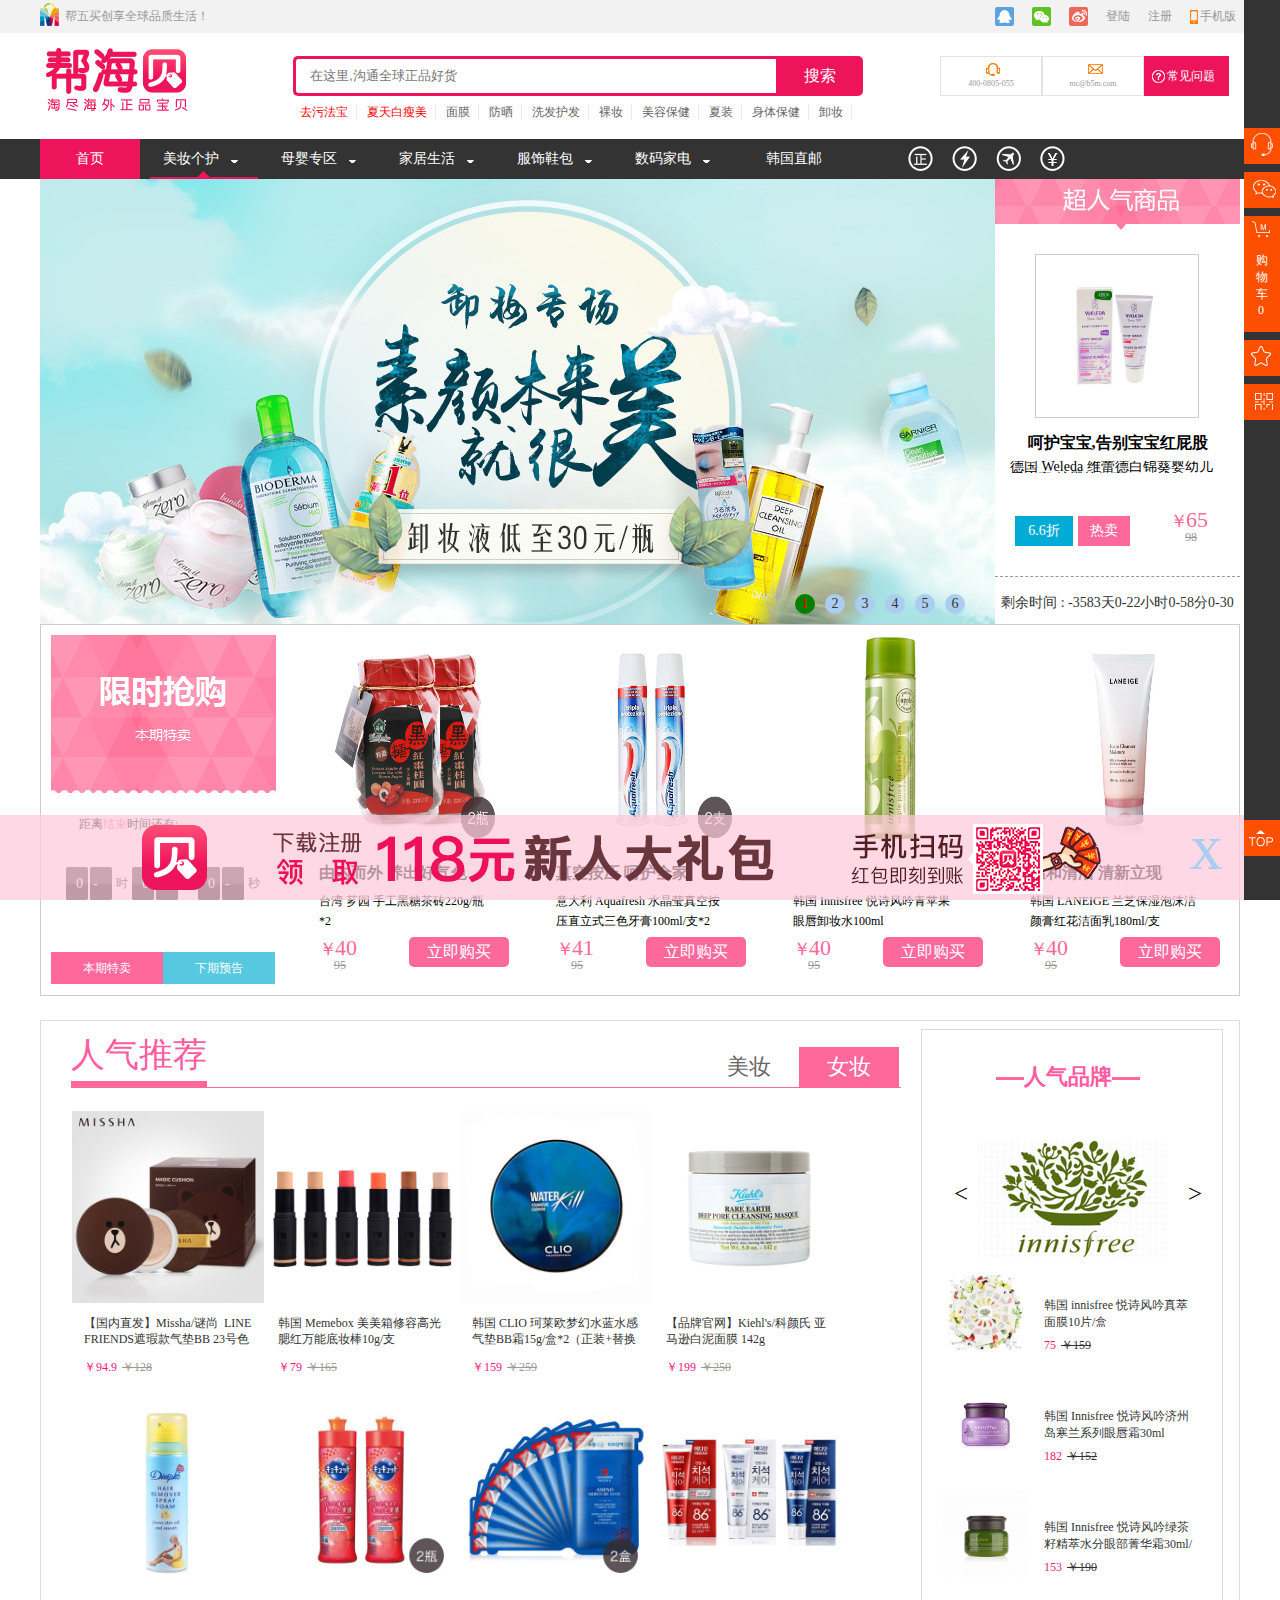
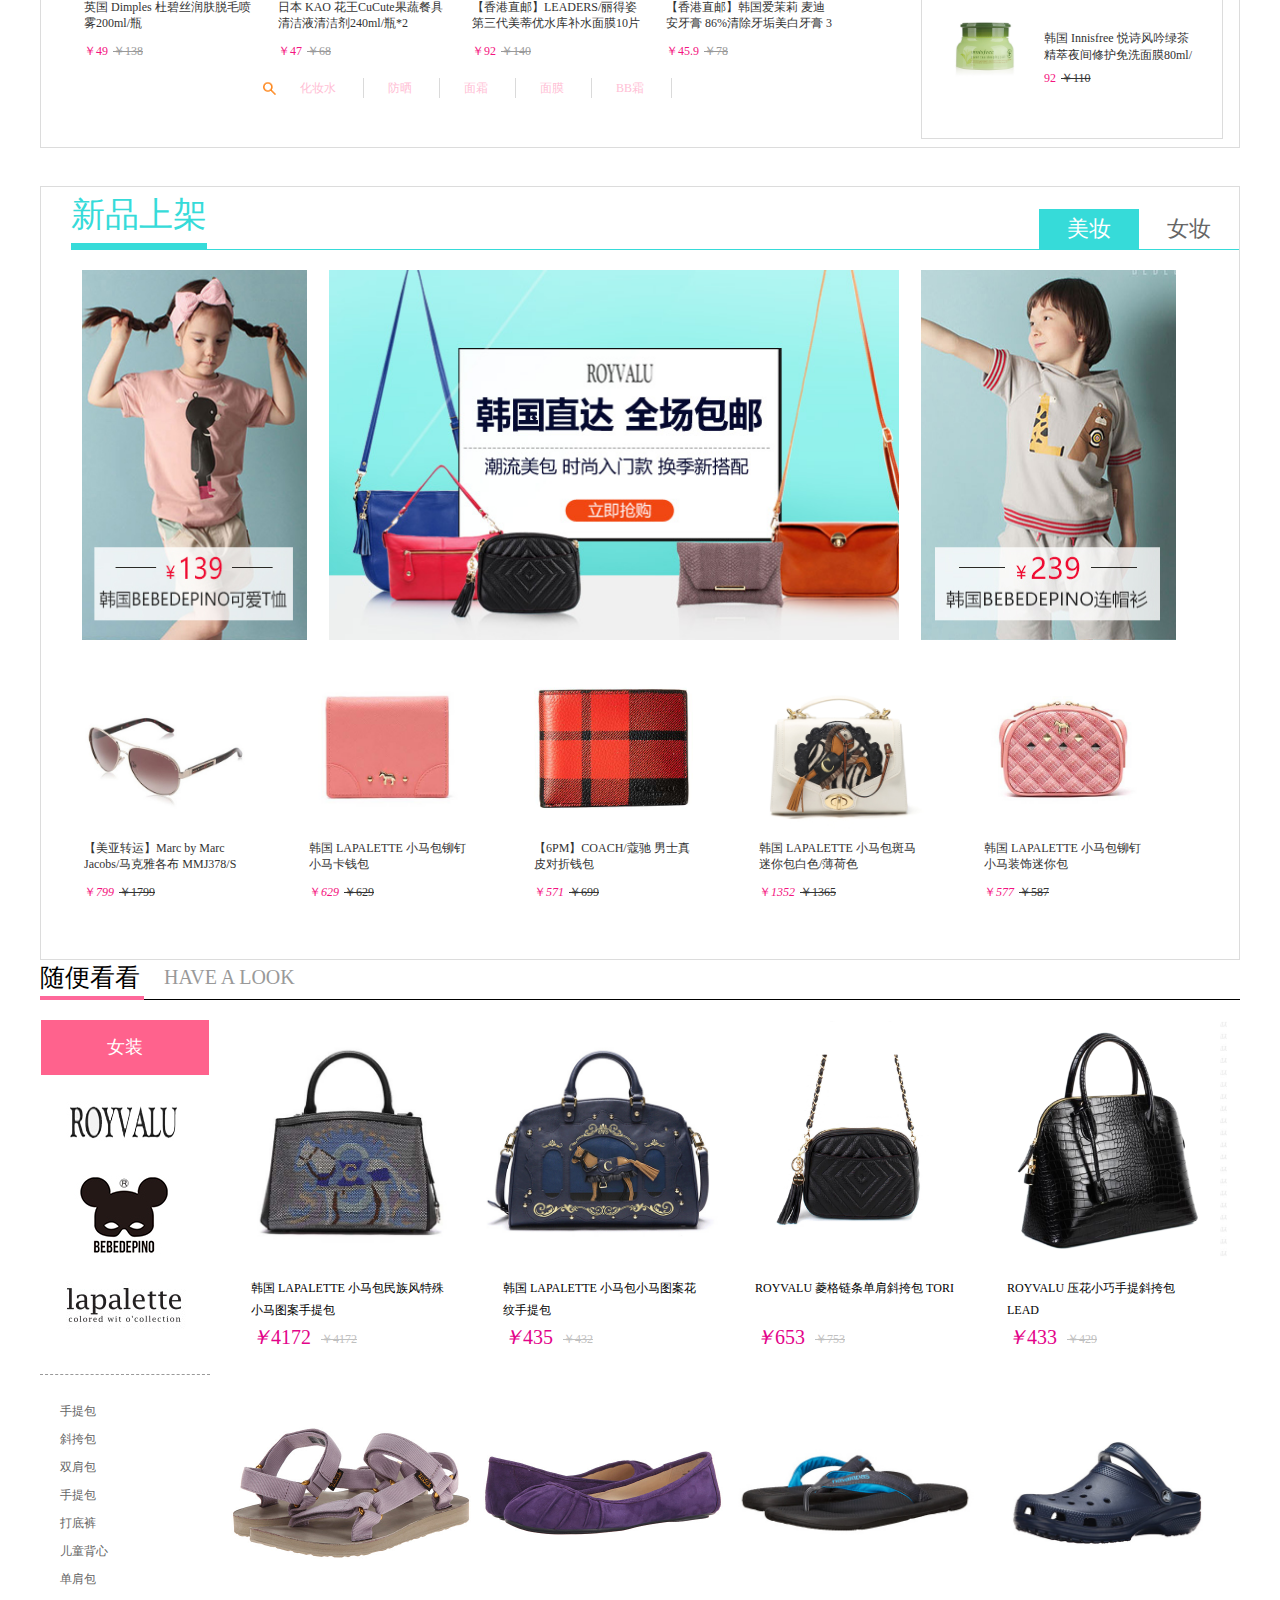
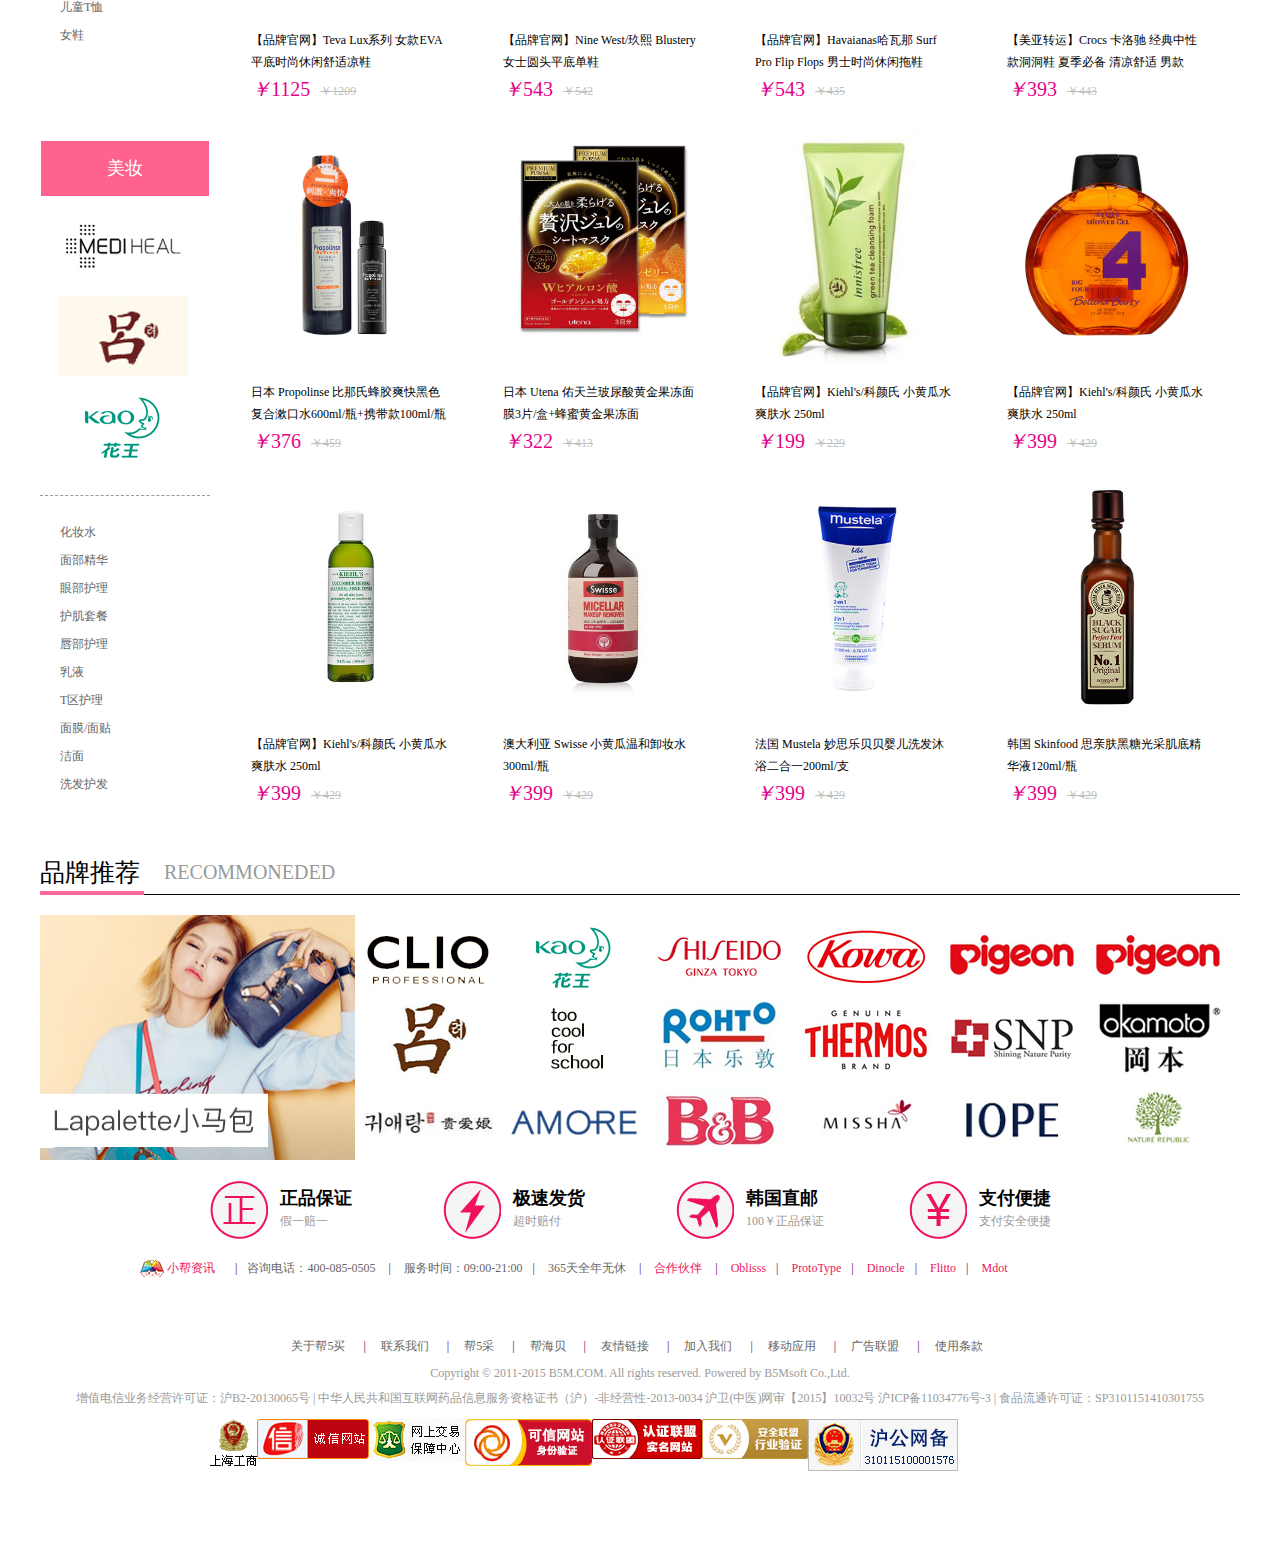
<file: bangwumai/index.html>
<!DOCTYPE html>
<html lang="en">
<head>
	<meta charset="UTF-8">
	<title>帮五买首页</title>
	<link rel="stylesheet" href="css/common.css"/>
	<link rel="stylesheet" href="css/style.css">
</head>
<body>
	<!-- ************************ top头部 ******************************-->
	<div class="toper">
		<div class="top f_cb">
			<div class="topLeft">
				<a href="#">帮五买创享全球品质生活！</a>
			</div>
			<div class="topRight">
				<a href="#" class="top_phone f_mr0">手机版</a>
				<a href="#" class = 'top_login'>注册</a>
				<a href="#" class = 'top_login'>登陆</a>
				<a href="#" class = 'top_weibo'></a>
				<a href="#" class = 'top_weixin'></a>
				<a href="#" class = 'top_qq'></a>
			</div>
			
			<div class="topApp">
				<a href="#"><img src="images/app-code-code.jpg" alt="帮海贝全球海量任你选"/></a>
				<a href="#"><img src="images/app-code-code2.jpg" alt="手机app，随时随地买"/></a>
			</div>
		</div>
	</div>

	<!--***********************head ***************************-->
	<div class="head f_cb">
		<a href="#" class="headLogo"></a>

		<div class="headCenter">
			<form action="" class="headFrom">
				<input type="text" class="headTxt f_br" value="在这里,沟通全球正品好货">
				<input type="button" class="headSearch" value="搜索">
			</form>
			<div class="searchContent">
				<a href="#" class='f_cr'>去污法宝</a>
				<a href="#" class='f_cr'>夏天白瘦美</a>
				<a href="#">面膜</a>
				<a href="#">防晒</a>
				<a href="#">洗发护发</a>
				<a href="#">裸妆</a>
				<a href="#">美容保健</a>
				<a href="#">夏装</a>
				<a href="#">身体保健</a>
				<a href="#">卸妆</a>
			</div>
		</div>
		
		<div class="headRight">
			<div class="headLink">
				<em class = 'headPhone'></em>
				<i>400-0805-055</i>
			</div>
			<div class="headLink">
				<em class = 'headMail'></em>
				<i>mc@b5m.com</i>
			</div>
			<a href="#" class="headQuestion">
				<em class = 'questionMark'></em>
				<i>常见问题</i>
			</a>
		</div>
	</div>
	
	<!--*********************** nav **************************************-->
	<div class="naver">
		
		<div class="navall">
			<div class="nav">
				<a href="#" class = 'nav_index nav_move'>首页 </a>
				<a href="#" class = 'nav_move'><span></span>美妆个护 </a></li>
				<a href="#" class = 'nav_move'> <span></span>母婴专区</a></li>
				<a href="#" class = 'nav_move'> <span></span>家居生活</a></li>
				<a href="#" class = 'nav_move'> <span></span>服饰鞋包</a></li>
				<a href="#" class = 'nav_move'> <span></span>数码家电</a></li>
				<a href="#" class = 'nav_move f_mr0'> 韩国直邮 </a></li>
				<a href="#" class = 'moveLi'><span class = 'moveSpan'></span></a>
				<a href="#" class = 'nav_service nav_quality' title ='正品保障'></a>
				<a href="#" class = 'nav_service nav_express' title ='急速发货'></a>
				<a href="#" class = 'nav_service nav_airplay' title = '韩国直达'></a>
				<a href="#" class = 'nav_service nav_pay' title = '支付便捷'></a>
			
			</div>
			<div>
				<!-- 魅力化妆样式 -->
				<div class="beauty">
					<div class="beauty1">
						<div class="cosmetics">
							<h2>魅力彩妆</h2>
							<p>
								<a href="#" class ='ml5'>粉饼/粉笔</a>
								<a href="#" class = "f_cr1">BB霜/CC霜</a>
								<a href="#" class = "f_cr1 f_bg">唇彩/唇蜜</a>
							</p>

							<p>
								<a href="#" class = "f_cr1 ml5">卸妆</a>
								<a href="#">隔离</a>
								<a href="#" class = "f_cr1 f_bg ">眉笔/眉粉</a>
							</p>
							<p>
								<a href="#"  class = "f_cr1 ml5">睫毛膏/液</a>
								<a href="#"  class = "f_cr1">眼线</a>
								<a href="#" class = 'f_bg'>散粉/蜜粉</a>
							</p>
							<p>
								<a href="#"  class = "f_cr1 ml5">美妆工具</a>
								<a href="#">遮瑕</a>
								<a href="#" class ='f_bg'>眼影</a>
							</p>
							<p>
								<a href="#" class ='ml5'>美甲/护甲</a>
								<a href="#">腮红</a>
								<a href="#" class='f_bg'>修颜</a>
							</p>
						</div>
						<div class="cosmetics">
							<h2>身体护理</h2>
							<p>
								<a href="#" class ='ml5'>特殊护理</a>
								<a href="#" >足部护理</a>
								<a href="#" class = "f_cr1 f_bg">止汗/脱毛</a>
							</p>

							<p>
								<a href="#" class = "f_cr1 ml5">沐浴用品</a>
								<a href="#" class = 'f_cr1'>身体喷雾</a>
								<a href="#" class = "f_cr1 f_bg ">驱蚊/爽身</a>
							</p>
							<p>
								<a href="#"  class = "ml5">美体塑身</a>
								<a href="#" >手部护理</a>
							</p>
						
						</div>
						<div class="cosmetics">
							<h2>口腔护理</h2>
							<p>
								<a href="#" class ='ml5'>漱口水</a>
								<a href="#" >牙膏</a>
								<a href="#" class = "f_cr1 f_bg">牙刷</a>
							</p>				
						</div>
					</div> 
					
					<div class="beauty2">
						<div class="face cosmetics">
							<h2>面部护理</h2>
							<p>
								<a href="#" class = "ml5">T区护理</a>
								<a href="#">唇部护理</a>
								<a href="#" class = "f_bg ">护肤套装</a>
							</p>
							<p>
								<a href="#" class = "ml5">眼部护理</a>
								<a href="#" class = 'f_cr1'>精华液</a>
								<a href="#" class = "f_cr1 f_bg ">乳液面霜</a>
							</p>
							<p>
								<a href="#" class = "f_cr1  ml5">面膜</a>
								<a href="#" class = 'f_cr1'>化妆水</a>
								<a href="#" class = "f_cr1 f_bg ">防晒修复</a>
								<a href="#" class = "f_bg ">洁面</a>
							</p>
							
						</div>

						<div class="face1 cosmetics">
							<h2>洗发护发</h2>
							<p>
								<a href="#" class = "ml5">护发素/精油</a>
								<a href="#">洗护套装</a>
								<a href="#" class = "f_bg f_cr1">洗发水</a>
							</p>
									
						</div>
						<div class="cosmetics">
							<h2>贴身护理</h2>
							<p>
								<a href="#" class = "ml5">女性洗液</a>
								<a href="#" class = 'f_cr1'>卫生间</a>
								<a href="#" class = "f_bg f_cr1">安全避孕</a>
							</p>
									
						</div>
					</div>

					<div class="beauty3">
						<div class="cosmetics">
							<h2>热门品牌</h2>
							<table class="hot_brand">
								<tr>
									<td><a href="#"><img src = 'images/td1.jpg' ></a></td>
									<td><a href="#"><img src = 'images/td2.jpg' ></a></td>
									<td><a href="#"><img src = 'images/td3.jpg' ></a></td>
								</tr>
								<tr>
									<td><a href="#"><img src = 'images/td4.jpg'> </a></td>
									<td><a href="#"><img src = 'images/td5.jpg'> </a></td>
									<td><a href="#"><img src = 'images/td6.jpg'> </a></td>
								</tr>
								<tr>
									<td><a href="#"><img src = 'images/td7.jpg' ></a></td>
									<td><a href="#"><img src = 'images/td8.jpg'> </a></td>
									<td><a href="#"><img src = 'images/td9.jpg'> </a></td>
								</tr>
								<tr>
									<td><a href="#"><img src = 'images/td10.png'></a> </td>
									<td><a href="#"><img src = 'images/td11.png'> </a></td>
									<td><a href="#"><img src = 'images/td12.jpg' ></a></td>
								</tr>
								<tr>
									<td><a href="#"><img src = 'images/td13.png' ></a></td>
									<td><a href="#"><img src = 'images/td14.png' ></a></td>
									<td ><a href="#"><img src = 'images/td15.png'> </a></td>
								</tr>

							</table>
						</div>
					</div>
				</div>
				<!-- 母婴产品样式 -->
				<div class="beauty" >;
					<div class="beauty1">
						<div class="cosmetics moom_product">
							<h2>尿裤湿巾</h2>
							<p>
								<a href="#" class ='ml5 f_cr1'>纸尿裤/拉拉裤</a>
								<a href="#">湿巾</a>
								<a href="#" class = "f_bg">日本花王</a>
							</p>

							<p>
								<a href="#" class = "ml5">丹麦丹德</a>
								<a href="#">日本尤妮佳</a>
							</p>
						</div>
						<div class="cosmetics moom_product">
							<h2>喂养产品</h2>
							<p>
								<a href="#" class ='ml5 f_cr1'>奶具辅助品</a>
								<a href="#" >儿童餐具</a>
								<a href="#" class = "f_bg">奶瓶/奶嘴</a>
							</p>

							<p>
								<a href="#" class = "ml5">妈咪</a>
								<a href="#">新安怡</a>
								<a href="#" class = "f_bg">贝亲</a>
							</p>
							
							
												
						</div>
						<div class="cosmetics moom_product">
							<h2>孕妈必备</h2>
							<p>
								<a href="#" class = "ml5">地球妈妈</a>
								<a href="#" >碧芝莱</a>
								<a href="#" class = "f_bg ">防孕娠纹</a>
							</p>
							<p>
								<a href="#" class ='ml5'>待产新生</a>
								<a href="#" class='f_cr1'>孕妈洗护</a>
								<a href="#" class = "f_bg">孕妈营养</a>
							</p>
							<p>
								<a href="#" class = "f_cr1 ml5">帕玛氏</a>
								<a href="#" class = 'f_cr1'>孕妈按摩油</a>
							</p>				
						</div>
					</div> 
					
					<div class="beauty2">
						<div class="moom_product cosmetics">
							<h2>洗漱护肤</h2>
							<p>
								<a href="#" class = "ml5">衣物护理</a>
								<a href="#" class='f_cr1'>宝宝口腔</a>
								<a href="#" class = "f_bg ">婴儿护肤</a>
							</p>
							<p>
								<a href="#" class = "ml5 f_cr1">洗发沐浴</a>
								<a href="#">妙思乐</a>
								<a href="#" class = "f_bg ">艾维诺</a>
							</p>
												
						</div>

						<div class="cosmetics">
							<h2>日常用品</h2>
							<p>
								<a href="#" class = "ml5">清理防护</a>
								<a href="#" class='f_cr1'>退烧降温</a>
								<a href="#" class = "f_bg f_cr1">驱蚊防虫</a>
							</p>
							<p>
								<a href="#" class = "ml5">加州宝宝</a>
								<a href="#" class = 'f_cr1'>花王湿巾</a>
								<a href="#" class = "f_bg f_cr1">三次元</a>
							</p>
							<p>
								<a href="#" class = "ml5">童装童鞋</a>
							</p>						
						</div>
						
					</div>

					<div class="beauty3">

						<div class="cosmetics">
							<h2>热门品牌</h2>

							<table class="hot_brand">
								<tr>
									<td><a href="#"><img src = 'images/moom_pic1.jpg' ></a></td>
									<td><a href="#"><img src = 'images/moom_pic2.png' ></a></td>
									<td><a href="#"><img src = 'images/moom_pic3.jpg' ></a></td>
								</tr>
								<tr>
									<td><a href="#"><img src = 'images/moom_pic4.png'> </a></td>
									<td><a href="#"><img src = 'images/moom_pic5.jpg'> </a></td>
									<td><a href="#"><img src = 'images/moom_pic6.png'> </a></td>
								</tr>
								<tr>
									<td><a href="#"><img src = 'images/moom_pic7.jpg' ></a></td>
									<td><a href="#"><img src = 'images/moom_pic8.jpg'> </a></td>
									<td><a href="#"><img src = 'images/moom_pic9.jpg'> </a></td>
								</tr>
								<tr>
									<td><a href="#"><img src = 'images/moom_pic10.jpg'></a> </td>
									<td><a href="#"><img src = 'images/moom_pic11.jpg'> </a></td>
									<td><a href="#"><img src = 'images/moom_pic12.jpg' ></a></td>
								</tr>
							</table>
						</div>
					</div>
				
				</div>
				
				<!-- 家居生活样式  -->
				<div class="beauty" >
					<div class="beauty1">
						<div class="cosmetics living_product">
								<h2>厨房清洁</h2>
								<p>
									<a href="#" class ='ml5'>驱虫除臭</a>
									<a href="#" class = "f_bg f_cr1">洗洁精</a>
								</p>
							</div>
							<div class="cosmetics living_product">
								<h2>衣物清洁</h2>
								<p>
									<a href="#" class ='ml5'>洗衣粉/皂/液</a>
								</p>
							</div>	
					</div> 
					
					<div class="beauty2">
						<div class="living_product cosmetics">
							<h2>家居日用</h2>
							<p>
								<a href="#" class = "ml5">滤水壶/滤芯</a>
								<a href="#">水杯</a>
								<a href="#" class = "f_bg ">保湿</a>
							</p>
							<p>
								<a href="#" class = "ml5">保鲜盒</a>
								<a href="#">眼罩</a>
								<a href="#" class = "f_bg ">口罩</a>
							</p>
						</div>
				
					</div>

					<div class="beauty3">

						<div class="cosmetics">
							<h2>热门品牌</h2>

							<table class="hot_brand">
								<tr>
									<td><a href="#"><img src = 'images/moom_pic1.jpg' ></a></td>
									<td><a href="#"><img src = 'images/moom_pic2.png' ></a></td>
									<td><a href="#"><img src = 'images/moom_pic3.jpg' ></a></td>
								</tr>
							</table>
						</div>
					</div>
				</div>
				
				<!-- costume服饰鞋包样式 注释：内容少 不要更改高度，如果需要 可直接写costume_product的样式--> 
				<div class="beauty">
					<div class="beauty1">
						<div class="cosmetics costume_product" >
								<h2>鞋包配件</h2>
								<p>
									<a href="#" class ='ml5'>双肩包</a>
									<a href="#" class = "f_bg">单肩包</a>
									<a href="#" class = "f_bg">手提包</a>
								</p>
								<p>
									<a href="#" class ='ml5'>斜挎包</a>
									<a href="#" class = "f_bg">钱包</a>
									<a href="#" class = "f_bg">女鞋</a>
									<a href="#" class = "f_bg">男鞋</a>
								</p>
								<p>
									<a href="#" class ='ml5'>太阳眼镜</a>
								</p>
						</div>
					</div> 
					
					<div class="beauty2">
						<div class="costume_product cosmetics">
							<h2>童装童鞋</h2>
							<p>
								<a href="#" class = "ml5 f_cr1">背心</a>
								<a href="#" class= 'f_cr1'>T恤</a>
								<a href="#" class = "f_bg ">家居套装</a>
							</p>
						</div>
				
					</div>

					<div class="beauty3">

						<div class="cosmetics">
							<h2>热门品牌</h2>

							<table class="hot_brand">
								<tr>
									<td><a href="#"><img src = 'images/costume_pic1.jpg' ></a></td>
									<td><a href="#"><img src = 'images/costume_pic2.jpg' ></a></td>
									<td><a href="#"><img src = 'images/costume_pic3.jpg' ></a></td>
								</tr>
							</table>
						</div>
					</div>
				
				</div>
				<!-- 食品保健样式 注释：内容少 不要更改高度，如果需要 可直接写food_product的样式 -->
				<div class="beauty">
					<div class="beauty1">
						<div class="cosmetics food_product" >
								<h2>休闲食品</h2>
								<p>
									<a href="#" class ='ml5'>冲调食品</a>
									<a href="#" >调味粮油</a>
									<a href="#" class = "f_bg f_cr1">休闲零食</a>
								</p>
								<p>
									<a href="#" class ='ml5 f_cr1'>饼干糕点</a>
									<a href="#" class = "f_bg f_cr1">糖果</a>
								</p>
						</div>
					</div> 
					
					<div class="beauty2">
						<div class="food_product cosmetics">
							<h2>营养保健</h2>
							<p>
								<a href="#" class = "ml5 f_bg">正官庄</a>
								<!-- <a href="#" class= 'f_cr1'>T恤</a>
								<a href="#" class = "f_bg ">家居套装</a> -->
							</p>
						</div>
				
					</div>

					<div class="beauty3">

						<div class="cosmetics">
							<h2>热门品牌</h2>

							<table class="hot_brand">
								<tr>
									<td><a href="#"><img src = 'images/food_pic1.jpg' ></a></td>
									<td><a href="#"><img src = 'images/food_pic2.jpg' ></a></td>
									<td><a href="#"><img src = 'images/food_pic3.jpg' ></a></td>
								</tr>
								<tr>
									<td><a href="#"><img src = 'images/food_pic4.jpg' ></a></td>
								</tr>
							</table>
						</div>
					</div>
				</div>
				<!-- 数码家电样式  可直接写digital_product的样式 -->
				<div class="beauty">
					<div class="beauty1">
						<div class="cosmetics digital_product" >
								<h2>生活家电</h2>
								<p>
									<a href="#" class ='ml5'>厨房电器</a>
									<a href="#" class = "f_bg">家居电器</a>
								</p>
						</div>
						<div class="cosmetics digital_product" >
								<h2>个护电器</h2>
								<p>
									<a href="#" class ='ml5'>美容美发</a>
									<a href="#">剃须刀</a>
									<a href="#" class = "f_bg f_cr1">电动牙刷</a>
								</p>
								<p>
									<a href="#" class ='ml5 f_bg'>美体</a>
								</p>
						</div>
					</div> 
					
					<div class="beauty2">
						<div class="digital_product cosmetics">
							<h2>3C数码</h2>
							<p>
								<a href="#" class = "ml5 f_cr1">手机/耳麦</a>
								<!-- <a href="#" class= 'f_cr1'>T恤</a> -->
								<a href="#" class = "f_bg ">电脑/周边</a>
							</p>
						</div>
						<div class="digital_product cosmetics">
							<h2>办公用品</h2>
							<p>
								<a href="#" class = "ml5 f_cr1">笔类</a>
								<!-- <a href="#" class= 'f_cr1'>T恤</a> -->
								<a href="#" class = "f_bg ">文件夹</a>
							</p>
						</div>
				
					</div>

					<div class="beauty3">

						<div class="cosmetics">
							<h2>热门品牌</h2>

							<table class="hot_brand">
								<tr>
									<td><a href="#"><img src = 'images/digital_pic1.jpg' ></a></td>
									<td><a href="#"><img src = 'images/digital_pic2.jpg' ></a></td>
									<td><a href="#"><img src = 'images/digital_pic3.jpg' ></a></td>
								</tr>
								
							</table>
						</div>
					</div>
				</div>
				
			</div>
		</div>
	</div>
	
	<!--*********************** index_banner ******************************-->
	<div class="index_bannerAll">
		<div class="index_banner">
			<ul class="index_list">
				<li><a href="#"><img src = "images/lunbo_pic1.png" alt="文本代替图片"></a></li>
				<li><a href="#"><img src="images/lunbo_pic2.png" alt="文本代替图片"></a></li>
				<li><a href="#"><img src="images/lunbo_pic3.png" alt="文本代替图片"></a></li>
				<li><a href="#"><img src="images/lunbo_pic4.png" alt="文本代替图片"></a></li>
				<li><a href="#"><img src="images/lunbo_pic5.png" alt="文本代替图片"></a></li>
				<li><a href="#"><img src="images/lunbo_pic6.png" alt="文本代替图片"></a></li>
			</ul>
			<div class="index_btns">
				<a href="#" class = 'index_active'>1</a>
				<a href="#">2</a>
				<a href="#">3</a>
				<a href="#">4</a>
				<a href="#">5</a>
				<a href="#">6</a>
			</div>
		</div>
		<div class="index_bannerLeft">
			<a href="#">
				<dl class="super_hot">
					<dt ><img src="images/super_hot.jpg" alt="超人气商品"></dt>
					<dd class = 'shopTitle'>呵护宝宝,告别宝宝红屁股</dd>
					<dd class ='shopContent'>德国 Weleda 维蕾德白锦葵婴幼儿尿疹膏/护臀抗敏膏50ml/支</dd>
				</dl>
			</a>
			
			<div class = 'shopPrice' >
				<p class= 'shopCount'>6.6折</p ><p class = 'best_seller'>热卖</p>
				<p class ='price_match'>
					<em class="nowPrice"><i>￥</i>65</em>
					<a  class = 'oldPrice' href="#">98</a>
				</p>
				
			</div>
			<div class="remainTime">
				
			</div>
		</div>
	</div>
	<!--*********************** buy_limit *****************************-->
	<div class="buyLimit f_cb">
		<div class="buyLimit_left">
			<img src="images/buyLimit_pic1.png" alt="限购时间"/>
			<p class="distantTime">距离<em class = 'f_cr1'>结束</em>时间还有:</p>
			<p class="showTime">
				<span></span><em>时</em>
				<span></span><em>分</em>
				<span></span><em>秒</em>
			</p>
			<a href="#" class=" special_offer">本期特卖</a>
			<a href="#" class="ComingEvent">下期预告</a>
		</div>
		
		<div class="buyLimit_right">
			<dl class = 'specalProduct'>
				<a href="#">
					<dt><img src="images/buyLimit_pic2.jpg" alt=""></dt>
					<dd class="specalProduct_title">由内而外 养出好气色</dd>
					<dd class="specalProduct_content">台湾 芗园 手工黑糖茶砖220g/瓶*2</dd>
				
				</a>
				<div class="buyProduct">
					<p class ='price_match'>
						<em class="nowPrice"><i>￥</i>40</em>
						<a  class = 'oldPrice' href="#">95</a>
					</p>
					<a href="#" class = 'buyNow'>立即购买</a>
				</div>
			</dl>
			<dl class = 'specalProduct'>
				<a href="#">
					<dt><img src="images/buyLimit_pic3.jpg" alt=""></dt>
					<dd class="specalProduct_title">真空按压 呵护全家</dd>
					<dd class="specalProduct_content">意大利 Aquafresh 水晶莹真空按压直立式三色牙膏100ml/支*2</dd>
				
				</a>
				<div class="buyProduct">
					<p class ='price_match'>
						<em class="nowPrice"><i>￥</i>41</em>
						<a  class = 'oldPrice' href="#">95</a>
					</p>
					<a href="#" class = 'buyNow'>立即购买</a>
				</div>
			</dl>
			<dl class = 'specalProduct'>
				<a href="#">
					<dt><img src="images/buyLimit_pic4.jpg" alt=""></dt>
					<dd class="specalProduct_title"></dd>
					<dd class="specalProduct_content">韩国 Innisfree 悦诗风吟青苹果眼唇卸妆水100ml</dd>
				
				</a>
				<div class="buyProduct">
					<p class ='price_match'>
						<em class="nowPrice"><i>￥</i>40</em>
						<a  class = 'oldPrice' href="#">95</a>
					</p>
					<a href="#" class = 'buyNow'>立即购买</a>
				</div>
			</dl>
			<dl class = 'specalProduct f_mr0'>
				<a href="#">
					<dt><img src="images/buyLimit_pic5.jpg" alt=""></dt>
					<dd class="specalProduct_title">温和清洁 清新立现</dd>
					<dd class="specalProduct_content">韩国 LANEIGE 兰芝保湿泡沫洁颜膏红花洁面乳180ml/支 </dd>
				
				</a>
				<div class="buyProduct">
					<p class ='price_match '>
						<em class="nowPrice"><i>￥</i>40</em>
						<a  class = 'oldPrice' href="#">95</a>
					</p>
					<a href="#" class = 'buyNow'>立即购买</a>
				</div>
			</dl>
		</div>
	</div>
	<!--*********************** mainProduct ********************************-->
	<div class="mainProduct f_cb">
		<div class="mainProduct_left">
			<div class="mainTitle">
				<em>人气推荐</em>
				<span style="background:#fe689a;color:#fff">女妆</span>
				<span style="background:none;color:#666">美妆</span>
			</div>
			<div class = 'mainCon' style="display:block" >
				<div class="proContent f_cb" >
					<dl class = 'pro_item'>
						<a href="#">
							<dt><img src="images/popular_pic1.jpg" alt=""/></dt>
							<dd class="pro_itemTitle">【国内直发】Missha/谜尚 &nbsp;LINE FRIENDS遮瑕款气垫BB 23号色 </dd>
						</a>
						<p class = 'pro_itemPrice' >
							<em>￥94.9</em>
							<a href="#">￥128</a>
						</p>
					</dl>
					<dl class = 'pro_item'>
						<a href="#">
							<dt><img src="images/popular_pic2.jpg" alt=""/></dt>
							<dd class="pro_itemTitle">韩国 Memebox 美美箱修容高光腮红万能底妆棒10g/支</dd>
						</a>
						<p class = 'pro_itemPrice' >
							<em>￥79</em>
							<a href="#">￥165</a>
						</p>
					</dl>
					<dl class = 'pro_item'>
						<a href="#">
							<dt><img src="images/popular_pic3.jpg" alt=""/></dt>
							<dd class="pro_itemTitle">韩国 CLIO 珂莱欧梦幻水蓝水感气垫BB霜15g/盒*2（正装+替换装）</dd>
						</a>
						<p class = 'pro_itemPrice' >
							<em>￥159</em>
							<a href="#">￥259</a>
						</p>
					</dl>
					<dl class = 'pro_item'>
						<a href="#">
							<dt><img src="images/popular_pic4.jpg" alt=""/></dt>
							<dd class="pro_itemTitle">【品牌官网】Kiehl's/科颜氏 亚马逊白泥面膜 142g  </dd>
						</a>
						<p class = 'pro_itemPrice' >
							<em>￥199</em>
							<a href="#">￥250</a>
						</p>
					</dl>
					<dl class = 'pro_item'>
						<a href="#">
							<dt><img src="images/popular_pic5.jpg" alt=""/></dt>
							<dd class="pro_itemTitle">英国 Dimples 杜碧丝润肤脱毛喷雾200ml/瓶</dd>
						</a>
						<p class = 'pro_itemPrice' >
							<em>￥49</em>
							<a href="#">￥138</a>
						</p>
					</dl>
					<dl class = 'pro_item'>
						<a href="#">
							<dt><img src="images/popular_pic6.jpg" alt=""/></dt>
							<dd class="pro_itemTitle">日本 KAO 花王CuCute果蔬餐具清洁液清洁剂240ml/瓶*2 </dd>
						</a>
						<p class = 'pro_itemPrice' >
							<em>￥47</em>
							<a href="#">￥68</a>
						</p>
					</dl>
					<dl class = 'pro_item'>
						<a href="#">
							<dt><img src="images/popular_pic7.jpg" alt=""/></dt>
							<dd class="pro_itemTitle">【香港直邮】LEADERS/丽得姿第三代美蒂优水库补水面膜10片 2盒装 </dd>
						</a>
						<p class = 'pro_itemPrice' >
							<em>￥92</em>
							<a href="#">￥140</a>
						</p>
					</dl>
					<dl class = 'pro_item'>
						<a href="#">
							<dt><img src="images/popular_pic8.jpg" alt=""/></dt>
							<dd class="pro_itemTitle">【香港直邮】韩国爱茉莉 麦迪安牙膏 86%清除牙垢美白牙膏 3支装  </dd>
						</a>
						<p class = 'pro_itemPrice' >
							<em>￥45.9</em>
							<a href="#">￥78</a>
						</p>
					</dl>
			
				</div>

				<p class="searchList">
					<span></span>
					<a href="#">化妆水</a>
					<a href="#">防晒</a>
					<a href="#">面霜</a>
					<a href="#">面膜</a>
					<a href="#">BB霜</a>
				</p>
			</div>	
			<div class = 'mainCon' style="display:none" >
				<div class="proContent f_cb" >
					<dl class = 'pro_item'>
						<a href="#">
							<dt><img src="images/women_pic1.jpg" alt=""/></dt>
							<dd class="pro_itemTitle">韩国 LAPALETTE 小马包马鞍包</dd>
						</a>
						<p class = 'pro_itemPrice' >
							<em>￥981</em>
							<a href="#">￥981</a>
						</p>
					</dl>
					<dl class = 'pro_item'>
						<a href="#">
							<dt><img src="images/women_pic2.jpg" alt=""/></dt>
							<dd class="pro_itemTitle">韩国 LAPALETTE 小马包2016新款时尚小马装饰跨包</dd>
						</a>
						<p class = 'pro_itemPrice' >
							<em>￥915</em>
							<a href="#">￥915</a>
						</p>
					</dl>
					<dl class = 'pro_item'>
						<a href="#">
							<dt><img src="images/women_pic3.jpg" alt=""/></dt>
							<dd class="pro_itemTitle">韩国 LAPALETTE 小马包2016新款小马球迷你手提包</dd>
						</a>
						<p class = 'pro_itemPrice' >
							<em>￥1193</em>
							<a href="#">￥1193</a>
						</p>
					</dl>
					<dl class = 'pro_item'>
						<a href="#">
							<dt><img src="images/women_pic4.jpg" alt=""/></dt>
							<dd class="pro_itemTitle">韩国 LAPALETTE 小马包特里马图案手提包 </dd>
						</a>
						<p class = 'pro_itemPrice' >
							<em>￥1379</em>
							<a href="#">￥1379</a>
						</p>
					</dl>
					<dl class = 'pro_item'>
						<a href="#">
							<dt><img src="images/women_pic5.jpg" alt=""/></dt>
							<dd class="pro_itemTitle">韩国 LAPALETTE 小马包球装饰双肩背包 </dd>
						</a>
						<p class = 'pro_itemPrice' >
							<em>￥2046</em>
							<a href="#">￥2046</a>
						</p>
					</dl>
					<dl class = 'pro_item'>
						<a href="#">
							<dt><img src="images/women_pic6.jpg" alt=""/></dt>
							<dd class="pro_itemTitle">韩国 LAPALETTE 小马包商务OL迷你小马双肩背包</dd>
						</a>
						<p class = 'pro_itemPrice' >
							<em>￥1814</em>
							<a href="#">￥1814</a>
						</p>
					</dl>
					<dl class = 'pro_item'>
						<a href="#">
							<dt><img src="images/women_pic7.jpg" alt=""/></dt>
							<dd class="pro_itemTitle">ROYVALU 蛇纹时尚双肩背包 JULIEs </dd>
						</a>
						<p class = 'pro_itemPrice' >
							<em>￥228</em>
							<a href="#">￥325</a>
						</p>
					</dl>
					<dl class = 'pro_item'>
						<a href="#">
							<dt><img src="images/women_pic8.jpg" alt=""/></dt>
							<dd class="pro_itemTitle">ROYVALU 学院风休闲双肩背包 WAY </dd>
						</a>
						<p class = 'pro_itemPrice' >
							<em>￥279</em>
							<a href="#">￥325</a>
						</p>
					</dl>
			
				</div>

				<p class="searchList">
					<span></span>
					<a href="#">化妆水</a>
					<a href="#">防晒</a>
					<a href="#">面霜</a>
					<a href="#">面膜</a>
					<a href="#">BB霜</a>
				</p>
			</div>	

			
		</div>

		<div class="mainProduct_right">
			<div class="popularBrand">
				<div class="brand_title">
					<div class="line"></div>
					<h3>人气品牌</h3>
					<div class="line"></div>
				</div>
				<div class="brandCon">
					<div class="brandPic">
						<ul class="brand_list">
							<li><a href="#"><img src="images/brand_pic1.jpg" alt="lagngeie"></a></li>
							<li><a href="#"><img src="images/brand_pic2.jpg" alt="innisFree"></a></li>
						</ul>
					</div>	
					<div class = 'next_pic picBtn'>&lt;</div>
					<div class = 'pre_pic  picBtn'>&gt;</div>
				</div>
				<div class="brandIntroduce" >
					<dl class = 'brandSection f_cb'>
						<a href="#">
							<dt><img src="images/brandIntroduce_pic1.jpg" alt=""></dt>
							<dd>韩国 innisfree 悦诗风吟真萃面膜10片/盒</dd>
						</a>
						<p class = 'pro_itemPrice' >
							<em>121</em>
							<a href="#">￥326</a>
						</p>
					</dl>
					<dl class = 'brandSection f_cb'>
						<a href="#">
							<dt><img src="images/brandIntroduce_pic2.jpg" alt=""></dt>
							<dd>韩国 LANEIGE 兰芝男士舒润爽肤水150ml/瓶</dd>
						</a>
						<p class = 'pro_itemPrice' >
							<em>195</em>
							<a href="#">￥298</a>
						</p>
					</dl>
					<dl class = 'brandSection f_cb'>
						<a href="#">
							<dt><img src="images/brandIntroduce_pic3.jpg" alt=""></dt>
							<dd>韩国 LANEIGE 兰芝水漾粉饼SPF25/PA++15g/盒</dd>
						</a>
						<p class = 'pro_itemPrice' >
							<em>219</em>
							<a href="#">￥290</a>
						</p>
					</dl>
					<dl class = 'brandSection f_cb'>
						<a href="#">
							<dt><img src="images/brandIntroduce_pic4.jpg" alt=""></dt>
							<dd>韩国 LANEIGE 兰芝新水酷特润霜50ml/瓶</dd>
						</a>
						<p class = 'pro_itemPrice' >
							<em>259</em>
							<a href="#">￥320</a>
						</p>
					</dl>
				</div>
				<div class="brandIntroduce" style="display:block">
					<dl class = 'brandSection f_cb'>
						<a href="#">
							<dt><img src="images/brandIntroduce_pic5.jpg" alt=""></dt>
							<dd>韩国 innisfree 悦诗风吟真萃面膜10片/盒</dd>
						</a>
						<p class = 'pro_itemPrice' >
							<em>75</em>
							<a href="#">￥159</a>
						</p>
					</dl>
					<dl class = 'brandSection f_cb'>
						<a href="#">
							<dt><img src="images/brandIntroduce_pic6.jpg" alt=""></dt>
							<dd>韩国 Innisfree 悦诗风吟济州岛寒兰系列眼唇霜30ml </dd>
						</a>
						<p class = 'pro_itemPrice' >
							<em>182</em>
							<a href="#">￥152</a>
						</p>
					</dl>
					<dl class = 'brandSection f_cb'>
						<a href="#">
							<dt><img src="images/brandIntroduce_pic7.jpg" alt=""></dt>
							<dd>韩国 Innisfree 悦诗风吟绿茶籽精萃水分眼部菁华霜30ml/瓶</dd>
						</a>
						<p class = 'pro_itemPrice' >
							<em>153</em>
							<a href="#">￥190</a>
						</p>
					</dl>
					<dl class = 'brandSection f_cb'>
						<a href="#">
							<dt><img src="images/brandIntroduce_pic8.jpg" alt=""></dt>
							<dd>韩国 Innisfree 悦诗风吟绿茶精萃夜间修护免洗面膜80ml/盒</dd>
						</a>
						<p class = 'pro_itemPrice' >
							<em>92</em>
							<a href="#">￥110</a>
						</p>
					</dl>
				</div>
			</div>
		</div>
	</div>

	<!-- newProduct -->
	<div class="newProduct">
		<div class="newTitle">
			<em>新品上架</em>
			<span style="background:none;color:#666">女妆</span>
			<span style="background:#36dbd9;color:#fff">美妆</span>
		</div>
		<div class="newPro" style="display:none">
			<div class="newPro_gallery f_cb">
				<a class = 'newPro_pic1' href="#"><img src="images/newPro_pic1.png" alt=""></a>
				<a class = 'newPro_pic2' href="#"><img src="images/newPro_pic2.jpg" alt=""></a>
				<a class = 'newPro_pic3' href="#"><img src="images/newPro_pic3.jpg" alt=""></a>
			</div>
			<div class="newPro_list f_cb">
				<dl class = 'newPro_item'>
					<a href="#">
						<dt><img src="images/newPro_pic4.jpg" alt=""/></dt>
						<dd class="pro_itemTitle">台湾 nini MONICA 空气感立体双色遮瑕膏7g/盒</dd>
					</a>
					<p class = 'pro_itemPrice' >
					<em>￥65</em>
					<a href="#">￥100</a>
					</p>
				</dl>
				<dl class = 'newPro_item'>
					<a href="#">
						<dt><img src="images/newPro_pic5.jpg" alt=""/></dt>
						<dd class="pro_itemTitle">韩国 Kerasys 爱敬2080&Line friends合作款牙膏水杯套装（牙膏80g/支*3+水杯*1）</dd>
					</a>
					<p class = 'pro_itemPrice' >
					<em>￥99</em>
					<a href="#">￥129</a>
					</p>
				</dl>	
				<dl class = 'newPro_item'>
					<a href="#">
						<dt><img src="images/newPro_pic6.jpg" alt=""/></dt>
						<dd class="pro_itemTitle">日本 Utena 佑天兰胶原蛋白保湿黄金果冻面膜3片/盒</dd>
					</a>
					<p class = 'pro_itemPrice' >
					<em>￥76</em>
					<a href="#">￥89</a>
					</p>
				</dl>	
				<dl class = 'newPro_item'>
					<a href="#">
						<dt><img src="images/newPro_pic7.jpg" alt=""/></dt>
						<dd class="pro_itemTitle">美国 SKIP HOP 儿童动物系列不锈钢勺叉套装</dd>
					</a>
					<p class = 'pro_itemPrice' >
					<em>￥46</em>
					<a href="#">￥121</a>
					</p>
				</dl>
				<dl class = 'newPro_item'>
					<a href="#">
						<dt><img src="images/newPro_pic8.jpg" alt=""/></dt>
						<dd class="pro_itemTitle">日本 Pigeon 贝亲迪士尼米妮安抚奶嘴L号</dd>
					</a>
					<p class = 'pro_itemPrice' >
					<em>￥73</em>
					<a href="#">￥99</a>
					</p>
				</dl>			
			</div>
			
		</div>
		<div class="newPro" style="display:block">
			<div class="newPro_gallery f_cb">
				<a class = 'newPro_pic1' href="#"><img src="images/newPro_pic9.jpg" alt=""></a>
				<a class = 'newPro_pic2' href="#"><img src="images/newPro_pic10.jpg" alt=""></a>
				<a class = 'newPro_pic3' href="#"><img src="images/newPro_pic11.jpg" alt=""></a>
			</div>
			<div class="newPro_list f_cb">
				<dl class = 'newPro_item'>
					<a href="#">
						<dt><img src="images/newPro_pic12.jpg" alt=""/></dt>
						<dd class="pro_itemTitle">【美亚转运】Marc by Marc Jacobs/马克雅各布 MMJ378/S 女太阳镜 </dd>
					</a>
					<p class = 'pro_itemPrice' >
					<em>￥<dfn>799</dfn></em>
					<a href="#">￥1799</a>
					</p>
				</dl>
				<dl class = 'newPro_item'>
					<a href="#">
						<dt><img src="images/newPro_pic13.jpg" alt=""/></dt>
						<dd class="pro_itemTitle">韩国 LAPALETTE 小马包铆钉小马卡钱包</dd>
					</a>
					<p class = 'pro_itemPrice' >
					<em>￥<dfn>629</dfn></em>
					<a href="#">￥629</a>
					</p>
				</dl>	
				<dl class = 'newPro_item'>
					<a href="#">
						<dt><img src="images/newPro_pic14.jpg" alt=""/></dt>
						<dd class="pro_itemTitle">【6PM】COACH/蔻驰 男士真皮对折钱包 </dd>
					</a>
					<p class = 'pro_itemPrice' >
					<em>￥<dfn>571</dfn></em>
					<a href="#">￥699</a>
					</p>
				</dl>	
				<dl class = 'newPro_item'>
					<a href="#">
						<dt><img src="images/newPro_pic15.jpg" alt="韩国 LAPALETTE 小马包斑马迷你包白色/薄荷色"/></dt>
						<dd class="pro_itemTitle">韩国 LAPALETTE 小马包斑马迷你包白色/薄荷色</dd>
					</a>
					<p class = 'pro_itemPrice' >
					<em>￥<dfn>1352</dfn></em>
					<a href="#">￥1365</a>
					</p>
				</dl>
				<dl class = 'newPro_item'>
					<a href="#">
						<dt><img src="images/newPro_pic16.jpg" alt="韩国 LAPALETTE 小马包铆钉小马装饰迷你包"/></dt>
						<dd class="pro_itemTitle">韩国 LAPALETTE 小马包铆钉小马装饰迷你包</dd>
					</a>
					<p class = 'pro_itemPrice' >
					<em>￥<dfn>577</dfn></em>
					<a href="#">￥587</a>
					</p>
				</dl>			
			</div>
			
		</div>
	</div>
	<!-- *************************随便看看 lookAround ****************-->
	<div class="lookSection">
		<div class="kookTitle">
			<span>随便看看</span><em>HAVE A LOOK </em>
		</div>
		<div class="lookContent f_cb">
			<div class="lookLeft">
				<ul class="women_dress">
					<li class="dress_one"><a href="#">女装</a></li>
					<li class='dress_two' ><a href="#"><img src="images/lookAround_pic1.jpg" alt=""></a></li>
					<li class='dress_two'><a href="#"><img src="images/lookAround_pic2.jpg" alt=""></a></li>
					<li class='dress_two'><a href="#"><img src="images/lookAround_pic3.jpg" alt=""></a></li>
				</ul>
				<ul class = 'kookLink' >
					<li><a href="#">手提包</a></li>
					<li><a href="#">斜挎包</a></li>
					<li><a href="#">双肩包</a></li>
					<li><a href="#">手提包</a></li>
					<li><a href="#">打底裤</a></li>
					<li><a href="#">儿童背心</a></li>
					<li><a href="#">单肩包</a></li>
					<li><a href="#">儿童T恤</a></li>
					<li><a href="#">女鞋</a></li>
				</ul>
				<ul class="women_dress">
					<li class="dress_one"><a href="#">美妆</a></li>
					<li class='dress_two' ><a href="#"><img src="images/lookAround_pic4.jpg" alt=""></a></li>
					<li class='dress_two'><a href="#"><img src="images/lookAround_pic5.jpg" alt=""></a></li>
					<li class='dress_two'><a href="#"><img src="images/lookAround_pic6.jpg" alt=""></a></li>
				</ul>
				<ul class = 'kookLink' >
					<li><a href="#">化妆水</a></li>
					<li><a href="#">面部精华</a></li>
					<li><a href="#">眼部护理</a></li>
					<li><a href="#">护肌套餐</a></li>
					<li><a href="#">唇部护理</a></li>
					<li><a href="#">乳液</a></li>
					<li><a href="#">T区护理</a></li>
					<li><a href="#">面膜/面贴</a></li>
					<li><a href="#">洁面</a></li>
					<li><a href="#">洗发护发</a></li>
				</ul>

			</div>
			<div class="lookRight f_cb">
				<dl class = 'look_item'>
					<a href="#">
						<dt><img src="images/lookAround_pic7.jpg" alt="韩国 LAPALETTE 小马包民族风特殊小马图案手提包"/></dt>
						<dd class="lookPro_itemTitle">韩国 LAPALETTE 小马包民族风特殊小马图案手提包</dd>
					</a>
					<p class = 'lookPro_itemPrice' >
					<em><dfn>￥</dfn>4172</em>
					<a href="#">￥4172</a>
					</p>
				</dl>
				<dl class = 'look_item'>
					<a href="#">
						<dt><img src="images/lookAround_pic8.jpg" alt="韩国 LAPALETTE 小马包小马图案花纹手提包"/></dt>
						<dd class="lookPro_itemTitle">韩国 LAPALETTE 小马包小马图案花纹手提包</dd>
					</a>
					<p class = 'lookPro_itemPrice' >
					<em><dfn>￥</dfn>435</em>
					<a href="#">￥432</a>
					</p>
				</dl>	
				<dl class = 'look_item'>
					<a href="#">
						<dt><img src="images/lookAround_pic9.jpg" alt="ROYVALU 菱格链条单肩斜挎包 TORI"/></dt>
						<dd class="lookPro_itemTitle">ROYVALU 菱格链条单肩斜挎包 TORI</dd>
					</a>
					<p class = 'lookPro_itemPrice' >
					<em><dfn>￥</dfn>653</em>
					<a href="#">￥753</a>
					</p>
				</dl>	
				<dl class = 'look_item'>
					<a href="#">
						<dt><img src="images/lookAround_pic10.jpg" alt="ROYVALU 压花小巧手提斜挎包 LEAD"/></dt>
						<dd class="lookPro_itemTitle">ROYVALU 压花小巧手提斜挎包 LEAD</dd>
					</a>
					<p class = 'lookPro_itemPrice' >
					<em><dfn>￥</dfn>433</em>
					<a href="#">￥429</a>
					</p>
				</dl>	
				<dl class = 'look_item'>
					<a href="#">
						<dt><img src="images/lookAround_pic11.jpg" alt="【品牌官网】Teva Lux系列 女款EVA平底时尚休闲舒适凉鞋 "/></dt>
						<dd class="lookPro_itemTitle">【品牌官网】Teva Lux系列 女款EVA平底时尚休闲舒适凉鞋 </dd>
					</a>
					<p class = 'lookPro_itemPrice' >
					<em><dfn>￥</dfn>1125</em>
					<a href="#">￥1209</a>
					</p>
				</dl>	
				<dl class = 'look_item'>
					<a href="#">
						<dt><img src="images/lookAround_pic12.jpg" alt="【品牌官网】Nine West/玖熙 Blustery女士圆头平底单鞋 "/></dt>
						<dd class="lookPro_itemTitle">【品牌官网】Nine West/玖熙 Blustery女士圆头平底单鞋 </dd>
					</a>
					<p class = 'lookPro_itemPrice' >
					<em><dfn>￥</dfn>543</em>
					<a href="#">￥542</a>
					</p>
				</dl>	
				<dl class = 'look_item'>
					<a href="#">
						<dt><img src="images/lookAround_pic13.jpg" alt="【品牌官网】Havaianas哈瓦那 Surf Pro Flip Flops 男士时尚休闲拖鞋"/></dt>
						<dd class="lookPro_itemTitle">【品牌官网】Havaianas哈瓦那 Surf Pro Flip Flops 男士时尚休闲拖鞋</dd>
					</a>
					<p class = 'lookPro_itemPrice' >
					<em><dfn>￥</dfn>543</em>
					<a href="#">￥435</a>
					</p>
				</dl>	
				<dl class = 'look_item'>
					<a href="#">
						<dt><img src="images/lookAround_pic14.jpg" alt="【美亚转运】Crocs 卡洛驰 经典中性款洞洞鞋 夏季必备 清凉舒适 男款"/></dt>
						<dd class="lookPro_itemTitle">【美亚转运】Crocs 卡洛驰 经典中性款洞洞鞋 夏季必备 清凉舒适 男款</dd>
					</a>
					<p class = 'lookPro_itemPrice' >
					<em><dfn>￥</dfn>393</em>
					<a href="#">￥443</a>
					</p>
				</dl>	
				<dl class = 'look_item'>
					<a href="#">
						<dt><img src="images/lookAround_pic15.jpg" alt="日本 Propolinse 比那氏蜂胶爽快黑色复合漱口水600ml/瓶+携带款100ml/瓶"/></dt>
						<dd class="lookPro_itemTitle">日本 Propolinse 比那氏蜂胶爽快黑色复合漱口水600ml/瓶+携带款100ml/瓶</dd>
					</a>
					<p class = 'lookPro_itemPrice' >
					<em><dfn>￥</dfn>376</em>
					<a href="#">￥459</a>
					</p>
				</dl>	
				<dl class = 'look_item'>
					<a href="#">
						<dt><img src="images/lookAround_pic16.jpg" alt="日本 Utena 佑天兰玻尿酸黄金果冻面膜3片/盒+蜂蜜黄金果冻面"/></dt>
						<dd class="lookPro_itemTitle">日本 Utena 佑天兰玻尿酸黄金果冻面膜3片/盒+蜂蜜黄金果冻面</dd>
					</a>
					<p class = 'lookPro_itemPrice' >
					<em><dfn>￥</dfn>322</em>
					<a href="#">￥413</a>
					</p>
				</dl>	
				<dl class = 'look_item'>
					<a href="#">
						<dt><img src="images/lookAround_pic17.jpg" alt="【品牌官网】Kiehl's/科颜氏 小黄瓜水爽肤水 250ml"/></dt>
						<dd class="lookPro_itemTitle">【品牌官网】Kiehl's/科颜氏 小黄瓜水爽肤水 250ml</dd>
					</a>
					<p class = 'lookPro_itemPrice' >
					<em><dfn>￥</dfn>199</em>
					<a href="#">￥229</a>
					</p>
				</dl>	
				<dl class = 'look_item'>
					<a href="#">
						<dt><img src="images/lookAround_pic18.jpg" alt="【品牌官网】Kiehl's/科颜氏 小黄瓜水爽肤水 250ml"/></dt>
						<dd class="lookPro_itemTitle">【品牌官网】Kiehl's/科颜氏 小黄瓜水爽肤水 250ml</dd>
					</a>
					<p class = 'lookPro_itemPrice' >
					<em><dfn>￥</dfn>399</em>
					<a href="#">￥429</a>
					</p>
				</dl>
				<dl class = 'look_item'>
					<a href="#">
						<dt><img src="images/lookAround_pic19.jpg" alt="【品牌官网】Kiehl's/科颜氏 小黄瓜水爽肤水 250ml"/></dt>
						<dd class="lookPro_itemTitle">【品牌官网】Kiehl's/科颜氏 小黄瓜水爽肤水 250ml</dd>
					</a>
					<p class = 'lookPro_itemPrice' >
					<em><dfn>￥</dfn>399</em>
					<a href="#">￥429</a>
					</p>
				</dl>
				<dl class = 'look_item'>
					<a href="#">
						<dt><img src="images/lookAround_pic20.jpg" alt="澳大利亚 Swisse 小黄瓜温和卸妆水300ml/瓶"/></dt>
						<dd class="lookPro_itemTitle">澳大利亚 Swisse 小黄瓜温和卸妆水300ml/瓶</dd>
					</a>
					<p class = 'lookPro_itemPrice' >
					<em><dfn>￥</dfn>399</em>
					<a href="#">￥429</a>
					</p>
				</dl>
				<dl class = 'look_item'>
					<a href="#">
						<dt><img src="images/lookAround_pic21.jpg" alt="法国 Mustela 妙思乐贝贝婴儿洗发沐浴二合一200ml/支"/></dt>
						<dd class="lookPro_itemTitle">法国 Mustela 妙思乐贝贝婴儿洗发沐浴二合一200ml/支</dd>
					</a>
					<p class = 'lookPro_itemPrice' >
					<em><dfn>￥</dfn>399</em>
					<a href="#">￥429</a>
					</p>
				</dl>
				<dl class = 'look_item'>
					<a href="#">
						<dt><img src="images/lookAround_pic22.jpg" alt="韩国 Skinfood 思亲肤黑糖光采肌底精华液120ml/瓶"/></dt>
						<dd class="lookPro_itemTitle">韩国 Skinfood 思亲肤黑糖光采肌底精华液120ml/瓶</dd>
					</a>
					<p class = 'lookPro_itemPrice' >
					<em><dfn>￥</dfn>399</em>
					<a href="#">￥429</a>
					</p>
				</dl>	

				
			</div>
			
		</div>
	
	</div>

<!-- *************************品牌推荐  ****************-->
	<div class="recommoned f_cb">
		<div class="kookTitle">
			<span>品牌推荐</span> <em>RECOMMONEDED </em>
		</div>
		<div class="recommenedContent f_cb">
			<div class="recommenedContent_left">
				<a href="#"><img src="images/recommed_pic1.png" alt="小马包"></a>
			</div>
			<ul class="recommenedContent_right">
				<li><a href="#"><img src="images/recommed_pic2.jpg" alt=""></a></li>
				<li><a href="#"><img src="images/recommed_pic3.jpg" alt=""></a></li>
				<li><a href="#"><img src="images/recommed_pic4.jpg" alt=""></a></li>
				<li><a href="#"><img src="images/recommed_pic5.jpg" alt=""></a></li>
				<li><a href="#"><img src="images/recommed_pic6.jpg" alt=""></a></li>
				<li><a href="#"><img src="images/recommed_pic7.png" alt=""></a></li>
				<li><a href="#"><img src="images/recommed_pic8.jpg" alt=""></a></li>
				<li><a href="#"><img src="images/recommed_pic9.jpg" alt=""></a></li>
				<li><a href="#"><img src="images/recommed_pic10.png" alt=""></a></li>
				<li><a href="#"><img src="images/recommed_pic11.png" alt=""></a></li>
				<li><a href="#"><img src="images/recommed_pic12.png" alt=""></a></li>
				<li><a href="#"><img src="images/recommed_pic13.png" alt=""></a></li>
				<li><a href="#"><img src="images/recommed_pic14.jpg" alt=""></a></li>
				<li><a href="#"><img src="images/recommed_pic15.png" alt=""></a></li>
				<li><a href="#"><img src="images/recommed_pic16.png" alt=""></a></li>
				<li><a href="#"><img src="images/recommed_pic17.jpg" alt=""></a></li>
				<li><a href="#"><img src="images/recommed_pic18.jpg" alt=""></a></li>
				<li><a href="#"><img src="images/recommed_pic19.jpg" alt=""></a></li>
				
			</ul>
		</div>
	</div>
<!-- *************************售后服务  ****************-->
	<ul class="service_after f_cb">
			<li  >
				<em ></em>
				<div class = 'service_section1'>
					<h2>正品保证</h2>
					<p>假一赔一</p>
				</div>
				
			</li>
			<li  class = 'service_section2' >
				<em class = 'serviceBg1'></em>
				<h2>极速发货</h2>
				<p>超时赔付</p>
			</li>
			<li  class = 'service_section3' >
				<em class = 'serviceBg2'></em>
				<h2>韩国直邮</h2>
				<p>100￥正品保证</p>
			</li>
			<li  class = 'service_section4' >
				<em class = 'serviceBg3'></em>
				<h2>支付便捷</h2>	
				<p>支付安全便捷</p>
			</li>
	</ul>
<!-- *************************contact方式  ****************-->
	<div class = 'contact'>
		<em class="customer_refer"><a href="#">小帮资讯</a></em>|<em>咨询电话：400-085-0505</em> | <em>服务时间：09:00-21:00</em>|
		<em>365天全年无休</em> | <em><a href="#">合作伙伴</a></em> | <em><a href="#">Oblisss</a></em>|
		<em><a href="#">ProtoType</a></em>|
		<em><a href="#">Dinocle</a></em>|
		<em><a href="#">Flitto</a></em>|
		<em><a href="#">Mdot</a></em>
	</div>
<!-- *************************footer  ****************-->
	<div class="footer">
		<p class ='footLink' >
			<a href="#">关于帮5买</a>|
			<a href="#">联系我们</a>|
			<a href="#">帮5采</a>|
			<a href="#">帮海贝</a>|
			<a href="#">友情链接</a>|
			<a href="#">加入我们</a>|
			<a href="#">移动应用</a>|
			<a href="#">广告联盟</a>|
			<a href="#">使用条款</a>
		</p>
		<p class="footer_copyright">
	 		Copyright © 2011-2015 B5M.COM. All rights reserved. Powered by B5Msoft Co.,Ltd.<br>
	 		 增值电信业务经营许可证：沪B2-20130065号 | 中华人民共和国互联网药品信息服务资格证书（沪）-非经营性-2013-0034 沪卫(中医)网审【2015】10032号 沪ICP备11034776号-3 |        食品流通许可证：SP3101151410301755 	
		</p>

		<p class='footer_public f_cb'>
			<a href="#"><img src="images/shgs.gif" alt=""></a>
			<a href="#"><img src="images/footer_pic2.png" alt=""></a>
			<a href="#"><img src="images/footer_gif1.gif" alt=""></a>
			<a href="#"><img src="images/footer_pic3.png" alt=""></a>
			<a href="#"><img src="images/footer_pic4.png" alt=""></a>
			<a href="#"><img src="images/footer_pic5.png" alt=""></a>
			<a href="#"><img src="images/footer_pic6.png" alt=""></a>
		</p>
	</div>
	

<div class="bottom_bar">
	<a href="#">
		<img src="images/bottom_bar.png" alt=""/>
		<p class = 'bottom_btn' > x <p>
	</a>
</div>

<!-- 右边菜单栏 -->
	<div class="rightBar">
		<ul class = "rightBar_list">
			<li class=  "rightBar_ask">
				<a href="#">
					<em></em>
					<p class = 'rightAsk'>小帮咨询</p>
				</a>
			</li>
			<li class = 'rightBar_weixin'>
				<a href="#">
					<em class="rightWeixin">
					</em>
					<dl class="weixin_code">
						<dt><img src="images/b5m_weixin.png" alt="微信"></dt>
						<dd>关注更多优惠信息</dd>
					</dl>

				</a>
			</li>
			<li class = 'rightBar_shoppingCar'>
				<a href="#">	
					<em></em>
					<span>购物车</span><i>0</i>
				</a>
			</li>
			<li class = "rightBar_collect rightBar_ask">
				<a href="#">
					<em></em>
					<p class = 'rightAsk'>小帮咨询</p>
				</a>
			</li>
			<li class = 'right_app rightBar_weixin '>
				<a href="#">
					<em >
					</em>
					<dl class="weixin_code">
						<dt><img src="images/b5m_app.png" alt="微信"></dt>
						<dd>下载APP享更多优惠</dd>
					</dl>

				</a>
			</li>
			<li class = "goTop">
				
			</li>
		</ul>

	</div>
<!-- 下边栏 -->
<script src="js/jquery-1.10.2.js"></script>
<script src="js/help.js"></script>	
<script src="js/common.js"></script>
</body>

</html>
</file>
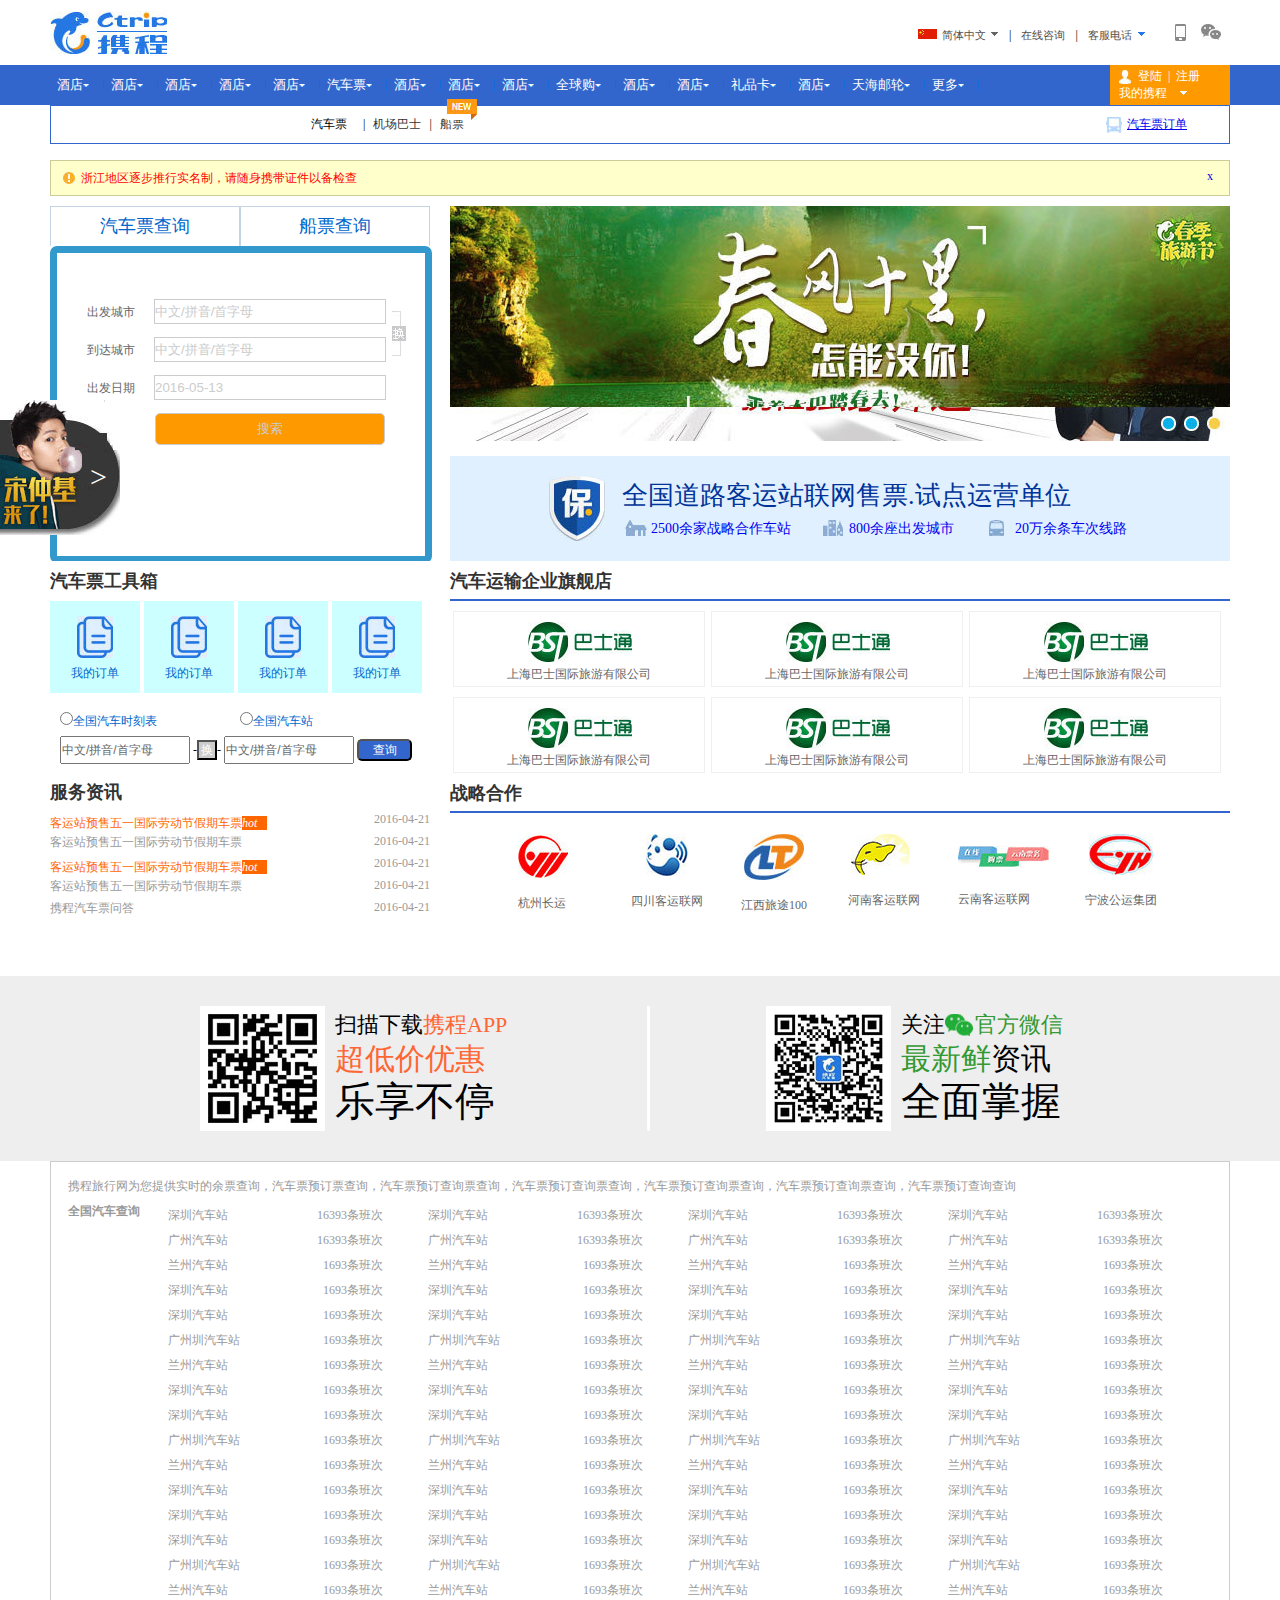
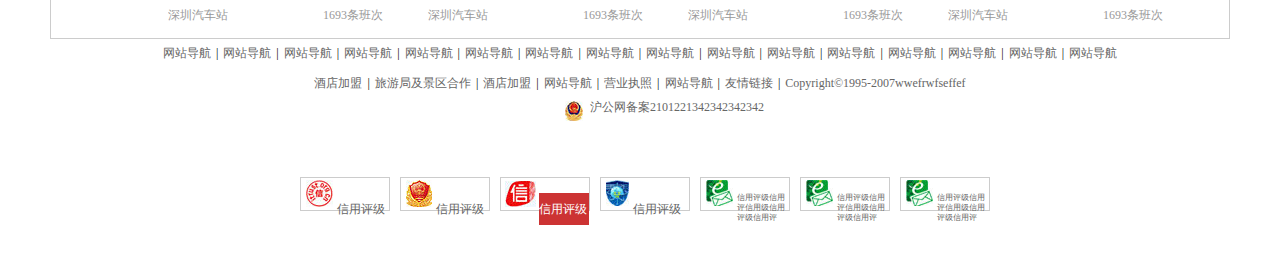
<file: xiecheng/index.html>
<!doctype html>
<html>
<head>
<meta charset="utf-8">
<title>无标题文档</title>
<link rel="stylesheet" type="text/css" href="css/style.css"/>
</head>

<body>
<!-----------------head-------------------------->
	<div class="head">
    	<div class="logo">
        	<a href="#"><img src="images/logo.jpg"/></a>
        </div>
        <div class="headright">
        	<p class="p1"><span class="s1"></span><a class="a1" href="#">简体中文</a><span class="s2"></span>|<a href="#">在线咨询</a>|<a class="a3" href="#">客服电话</a><span class="s3"></span></p>
            <p class="p2"><a href="#"><img class="p3" src="images/bg4.jpg"/></a><a class="a3"href="#"><img src="images/bg5.jpg"/></a></p>
        
        </div>
    </div>
<!-----------------nav--------------------------> 
<div class="navall">	
    <div class="nav">
    	<ul>
        	<li><a href="#">酒店<span></span></a></li>
            <li><a href="#">酒店<span></span></a></li>
            <li><a href="#">酒店<span></span></a></li>
            <li><a href="#">酒店<span></span></a></li>
            <li><a href="#">酒店<span></span></a></li>
            <li><a href="#">汽车票<span></span></a></li>
            <li><a href="#">酒店<span></span></a></li>
            <li><a href="#">酒店<span></span></a></li>
            <li><a href="#">酒店<span></span></a></li>
            <li><a href="#">全球购<span></span></a></li>
             <li><a href="#">酒店<span></span></a></li>
            <li><a href="#">酒店<span></span></a></li>
            <li><a href="#">礼品卡<span></span></a></li>
            <li><a href="#">酒店<span></span></a></li>
            <li><a href="#">天海邮轮<span></span></a></li>
            <li><a href="#">更多<span></span></a></li>
        </ul>
        <div class="navright">
        	<p class="p1"> <span></span><a href="#">登陆</a>|<a href="#">注册</a></p>
            <p class="p2"> <a href="#">我的携程<span></span></a></p>
        </div>
   	</div>
    
  </div> 
<!-----------------putnav--------------------------> 
  <div class="putnav">
    	<p class="p1">汽车票<a href="#"></a>|<a href="#">机场巴士</a>|<a class="a1" href="#">船票<span></span></a></p><p class="p2"><a href="#">汽车票订单</a></p>
    </div>
    <div class="tixing"> 
 	<p class="p1"><a href="#">浙江地区逐步推行实名制，请随身携带证件以备检查</a></p>
    <p class="p2"><a href="#">x</a></p>
   </div>   
    
<!-----------------banner--------------------------> 
 <div class="banner">
 	<div class="bannerleft">
    	<a href="#">汽车票查询</a><a href="#">船票查询</a>
    	<form class="f">
        	出发城市<input type="text" value="中文/拼音/首字母"/><br>
            到达城市<input type="text" value="中文/拼音/首字母"/><br>
            出发日期<input type="text" value="2016-05-13"/><br>
            <input type="button" class="btn" value="搜索"/>
       	 	<a href="#"><img src="images/p12.jpg"/></a>
        </form>
        
 	</div>
    <div class="bannerright">
    	<a href="#"><img src="images/banner.jpg"/></a>
        <div class="bannerbottom">
        	<p class="p1"><a href="#">全国道路客运站联网售票.试点运营单位</a></p>
            <div class="p5"><p class="p2"><a href="#">2500余家战略合作车站</a></p><p class="p3"><a href="#">800余座出发城市</a></p><p class="p4"><a href="#">20万余条车次线路</a></p></div>
    	</div>
    </div>
 </div>
 
 <!-----------------main-------------------------->
 	<div class="main">
    	<div class="leftmain">
        	<h2>汽车票工具箱</h2>
           <div class="leftmain1">
                <dl>
                <dt><img src="images/p1.jpg"/></dt>
                <dd>我的订单</dd>
                </dl>
                <dl>
                <dt><img src="images/p1.jpg"/></dt>
                <dd>我的订单</dd>
                </dl>
                <dl>
                <dt><img src="images/p1.jpg"/></dt>
                <dd>我的订单</dd>
                </dl>
                <dl class="d4">
                <dt><img src="images/p1.jpg"/></dt>
                <dd>我的订单</dd>
                </dl>
          </div>
           <div class="leftmain2">
          	<p class="p1"><input type="radio" class="r1"/>全国汽车时刻表
            <input type="radio" class="r2"/>全国汽车站</p>
            <p class="p2"><input type="text" class="txt1" value="中文/拼音/首字母"/>
            -<input type="button" class="b1" value="换">-	
            <input type="text" class="txt2" value="中文/拼音/首字母"/> <input type="button" class="b2" value="查询"/></p>	
          </div>
           <h2>服务资讯</h2>	
           <ul>
           	    <li class="li1"><a href="#">客运站预售五一国际劳动节假期车票<i>hot</i></a><span>2016-04-21</span></li>
                <li><a href="#">客运站预售五一国际劳动节假期车票</a><span>2016-04-21</span></li>
                <li class="li1"><a href="#">客运站预售五一国际劳动节假期车票<i>hot</i></a><span>2016-04-21</span></li>
                <li><a href="#">客运站预售五一国际劳动节假期车票</a><span>2016-04-21</span></li>
                 <li><a href="#">携程汽车票问答</a><span>2016-04-21</span></li>
           </ul>
    	</div>
        <div class="rightmain">
        	<h2>汽车运输企业旗舰店</h2>
            <div class="rightmain1">
            	<dl>
                	<dt><a href="#"><img src="images/p2.jpg"/></a></dt>
                    <dd>上海巴士国际旅游有限公司</dd>
                </dl>
                <dl>
                	<dt><a href="#"><img src="images/p2.jpg"/></a></dt>
                    <dd>上海巴士国际旅游有限公司</dd>
                </dl>
                <dl>
                	<dt><a href="#"><img src="images/p2.jpg"/></a></dt>
                    <dd>上海巴士国际旅游有限公司</dd>
                </dl>
                <dl>
                	<dt><a href="#"><img src="images/p2.jpg"/></a></dt>
                    <dd>上海巴士国际旅游有限公司</dd>
                </dl>
                <dl>
                	<dt><a href="#"><img src="images/p2.jpg"/></a></dt>
                    <dd>上海巴士国际旅游有限公司</dd>
                </dl>
                <dl>
                	<dt><a href="#"><img src="images/p2.jpg"/></a></dt>
                    <dd>上海巴士国际旅游有限公司</dd>
                </dl>
            </div>
            <h2>战略合作</h2>
            <div class="rightmain2">
            	<dl class="d1">
                	<dt><a href="#"><img src="images/p3.jpg"/></a></dt>
                    <dd>杭州长运</dd>
                </dl>
                <dl class="d2">
                	<dt><a href="#"><img src="images/p4.jpg"/></a></dt>
                    <dd>四川客运联网</dd>
                </dl>
                <dl class="d3">
                	<dt><a href="#"><img src="images/p5.jpg"/></a></dt>
                    <dd>江西旅途100</dd>
                </dl>
                <dl class="d4">
                	<dt><a href="#"><img src="images/p6.jpg"/></a></dt>
                    <dd>河南客运联网</dd>
                </dl>
                <dl class="d5">
                	<dt><a href="#"><img src="images/p7.jpg"/></a></dt>
                    <dd>云南客运联网</dd>
                </dl>
                <dl class="d6">
                	<dt><a href="#"><img src="images/p8.jpg"/></a></dt>
                    <dd>宁波公运集团</dd>
                </dl>
              
            </div>
    	</div>
        
    </div>
 <!-----------------links--------------------------> 
 <div class="links">
 	<div class="link">
    	<dl class="d1">
        	<dt><img src="images/p9.jpg"/></dt>
            <dd><p class="p1">扫描下载<a href="#">携程APP</a></p><p class="p2"><a href="#">超低价优惠</a></p><p class="p3">乐享不停</p></dd>
    	</dl>
        <dl class="d2">
        	<dt><img src="images/p10.jpg"/></dt>
            <dd><p class="p1">关注<a class="a1" href="#">官方微信</a></p><p class="p2"><a  href="#">最新鲜</a>资讯</p><p class="p3">全面掌握</p></dd>
    	</dl>
 	</div>		 
</div>

<!-----------------bus--------------------------> 
	<div class="bus">
    	<p>携程旅行网为您提供实时的余票查询，汽车票预订票查询，汽车票预订查询票查询，汽车票预订查询票查询，汽车票预订查询票查询，汽车票预订查询票查询，汽车票预订查询查询</p>
    	<div class="leftbus">
        	<h2>全国汽车查询</h2>
        </div>
        <div class="rightbus">
        	<ul>
            	<li><a href="#">深圳汽车站</a></li>
                <li><a href="#">广州汽车站</a></li>
                <li><a href="#">兰州汽车站</a></li>
                <li><a href="#">深圳汽车站</a></li>
                <li><a href="#">深圳汽车站</a></li>
                <li><a href="#">广州圳汽车站</a></li>
                <li><a href="#">兰州汽车站</a></li>
                <li><a href="#">深圳汽车站</a></li>
                <li><a href="#">深圳汽车站</a></li>
                <li><a href="#">广州圳汽车站</a></li>
                <li><a href="#">兰州汽车站</a></li>
                <li><a href="#">深圳汽车站</a></li>
                 <li><a href="#">深圳汽车站</a></li>
                <li><a href="#">深圳汽车站</a></li>
                <li><a href="#">广州圳汽车站</a></li>
                <li><a href="#">兰州汽车站</a></li>
                <li><a href="#">深圳汽车站</a></li>
                
            </ul>
            <ul class="u2">
            	<li><a href="#">16393条班次</a></li>
                <li><a href="#">16393条班次</a></li>
                <li><a href="#">1693条班次</a></li>
                <li><a href="#">1693条班次</a></li>
                <li><a href="#">1693条班次</a></li>
                <li><a href="#">1693条班次</a></li>
                <li><a href="#">1693条班次</a></li>
                <li><a href="#">1693条班次</a></li>
                <li><a href="#">1693条班次</a></li>
                <li><a href="#">1693条班次</a></li>
                <li><a href="#">1693条班次</a></li>
                <li><a href="#">1693条班次</a></li>
                 <li><a href="#">1693条班次</a></li>
                <li><a href="#">1693条班次</a></li>
                <li><a href="#">1693条班次</a></li>
                <li><a href="#">1693条班次</a></li>
                <li><a href="#">1693条班次</a></li>
                
            </ul>
            <ul>
            	<li><a href="#">深圳汽车站</a></li>
                <li><a href="#">广州汽车站</a></li>
                <li><a href="#">兰州汽车站</a></li>
                <li><a href="#">深圳汽车站</a></li>
                <li><a href="#">深圳汽车站</a></li>
                <li><a href="#">广州圳汽车站</a></li>
                <li><a href="#">兰州汽车站</a></li>
                <li><a href="#">深圳汽车站</a></li>
                <li><a href="#">深圳汽车站</a></li>
                <li><a href="#">广州圳汽车站</a></li>
                <li><a href="#">兰州汽车站</a></li>
                <li><a href="#">深圳汽车站</a></li>
                 <li><a href="#">深圳汽车站</a></li>
                <li><a href="#">深圳汽车站</a></li>
                <li><a href="#">广州圳汽车站</a></li>
                <li><a href="#">兰州汽车站</a></li>
                <li><a href="#">深圳汽车站</a></li>
                
            </ul>
            <ul class="u2">
            	<li><a href="#">16393条班次</a></li>
                <li><a href="#">16393条班次</a></li>
                <li><a href="#">1693条班次</a></li>
                <li><a href="#">1693条班次</a></li>
                <li><a href="#">1693条班次</a></li>
                <li><a href="#">1693条班次</a></li>
                <li><a href="#">1693条班次</a></li>
                <li><a href="#">1693条班次</a></li>
                <li><a href="#">1693条班次</a></li>
                <li><a href="#">1693条班次</a></li>
                <li><a href="#">1693条班次</a></li>
                <li><a href="#">1693条班次</a></li>
                 <li><a href="#">1693条班次</a></li>
                <li><a href="#">1693条班次</a></li>
                <li><a href="#">1693条班次</a></li>
                <li><a href="#">1693条班次</a></li>
                <li><a href="#">1693条班次</a></li>
                
            </ul>
            <ul>
            	<li><a href="#">深圳汽车站</a></li>
                <li><a href="#">广州汽车站</a></li>
                <li><a href="#">兰州汽车站</a></li>
                <li><a href="#">深圳汽车站</a></li>
                <li><a href="#">深圳汽车站</a></li>
                <li><a href="#">广州圳汽车站</a></li>
                <li><a href="#">兰州汽车站</a></li>
                <li><a href="#">深圳汽车站</a></li>
                <li><a href="#">深圳汽车站</a></li>
                <li><a href="#">广州圳汽车站</a></li>
                <li><a href="#">兰州汽车站</a></li>
                <li><a href="#">深圳汽车站</a></li>
                 <li><a href="#">深圳汽车站</a></li>
                <li><a href="#">深圳汽车站</a></li>
                <li><a href="#">广州圳汽车站</a></li>
                <li><a href="#">兰州汽车站</a></li>
                <li><a href="#">深圳汽车站</a></li>
                
            </ul>
            <ul class="u2">
            	<li><a href="#">16393条班次</a></li>
                <li><a href="#">16393条班次</a></li>
                <li><a href="#">1693条班次</a></li>
                <li><a href="#">1693条班次</a></li>
                <li><a href="#">1693条班次</a></li>
                <li><a href="#">1693条班次</a></li>
                <li><a href="#">1693条班次</a></li>
                <li><a href="#">1693条班次</a></li>
                <li><a href="#">1693条班次</a></li>
                <li><a href="#">1693条班次</a></li>
                <li><a href="#">1693条班次</a></li>
                <li><a href="#">1693条班次</a></li>
                 <li><a href="#">1693条班次</a></li>
                <li><a href="#">1693条班次</a></li>
                <li><a href="#">1693条班次</a></li>
                <li><a href="#">1693条班次</a></li>
                <li><a href="#">1693条班次</a></li>
                
            </ul><ul>
            	<li><a href="#">深圳汽车站</a></li>
                <li><a href="#">广州汽车站</a></li>
                <li><a href="#">兰州汽车站</a></li>
                <li><a href="#">深圳汽车站</a></li>
                <li><a href="#">深圳汽车站</a></li>
                <li><a href="#">广州圳汽车站</a></li>
                <li><a href="#">兰州汽车站</a></li>
                <li><a href="#">深圳汽车站</a></li>
                <li><a href="#">深圳汽车站</a></li>
                <li><a href="#">广州圳汽车站</a></li>
                <li><a href="#">兰州汽车站</a></li>
                <li><a href="#">深圳汽车站</a></li>
                 <li><a href="#">深圳汽车站</a></li>
                <li><a href="#">深圳汽车站</a></li>
                <li><a href="#">广州圳汽车站</a></li>
                <li><a href="#">兰州汽车站</a></li>
                <li><a href="#">深圳汽车站</a></li>
                
            </ul>
            <ul class="u3">
            	<li><a href="#">16393条班次</a></li>
                <li><a href="#">16393条班次</a></li>
                <li><a href="#">1693条班次</a></li>
                <li><a href="#">1693条班次</a></li>
                <li><a href="#">1693条班次</a></li>
                <li><a href="#">1693条班次</a></li>
                <li><a href="#">1693条班次</a></li>
                <li><a href="#">1693条班次</a></li>
                <li><a href="#">1693条班次</a></li>
                <li><a href="#">1693条班次</a></li>
                <li><a href="#">1693条班次</a></li>
                <li><a href="#">1693条班次</a></li>
                 <li><a href="#">1693条班次</a></li>
                <li><a href="#">1693条班次</a></li>
                <li><a href="#">1693条班次</a></li>
                <li><a href="#">1693条班次</a></li>
                <li><a href="#">1693条班次</a></li>
                
            </ul>
        </div>
    </div>
    
<!-----------------footer-------------------------->   
	<div class="footer">
    	<p class="p1"><a href="#">网站导航</a>|<a href="#">网站导航</a>|<a href="#">网站导航</a>|<a href="#">网站导航</a>|<a href="#">网站导航</a>|<a href="#">网站导航</a>|<a href="#">网站导航</a>|<a href="#">网站导航</a>|<a href="#">网站导航</a>|<a href="#">网站导航</a>|<a href="#">网站导航</a>|<a href="#">网站导航</a>|<a href="#">网站导航</a>|<a href="#">网站导航</a>|<a href="#">网站导航</a>|<a href="#">网站导航</a></p>
        <p class="p1"><a href="#">酒店加盟</a>|<a href="#">旅游局及景区合作</a>|<a href="#">酒店加盟</a>|<a href="#">网站导航</a>|<a href="#">营业执照</a>|<a href="#">网站导航</a>|<a href="#">友情链接</a>|<a href="#">Copyright&copy;1995-2007wwefrwfseffef</a></p>
        <p class="p3"><a href="#">沪公网备案2101221342342342342</a></p>
        <div class="footer1">
        	<dl><a href="#">
        		<dt><img src="images/bg27.jpg"/></dt>
                <dd>信用评级</dd>
              </a>  
        	</dl>
            <dl><a href="#">
        		<dt><img src="images/bg28.jpg"/></dt>
                <dd>信用评级</dd>
              </a>  
        	</dl>
            <dl class="d3"><a href="#">
        		<dt><img src="images/bg29.jpg"/></dt>
                <dd>信用评级</dd>
              </a>  
        	</dl>
            <dl><a href="#">
        		<dt><img src="images/bg30.jpg"/></dt>
                <dd>信用评级</dd>
              </a>  
        	</dl>
            <dl class="d4"><a href="#">
        		<dt><img src="images/bg31.jpg"/></dt>
                <dd>信用评级信用评信用级信用评级信用评</dd>
              </a>  
        	</dl>
            <dl class="d4"><a href="#">
        		<dt><img src="images/bg31.jpg"/></dt>
                <dd>信用评级信用评信用级信用评级信用评</dd>
              </a>  
        	</dl>
            <dl class="d4"><a href="#">
        		<dt><img src="images/bg31.jpg"/></dt>
                <dd>信用评级信用评信用级信用评级信用评</dd>
              </a>  
        	</dl>
        </div>
        <div class="position">
      <a href="#"> ></a>
    <div>   
    </div> 
     
</body>
</html>
</file>
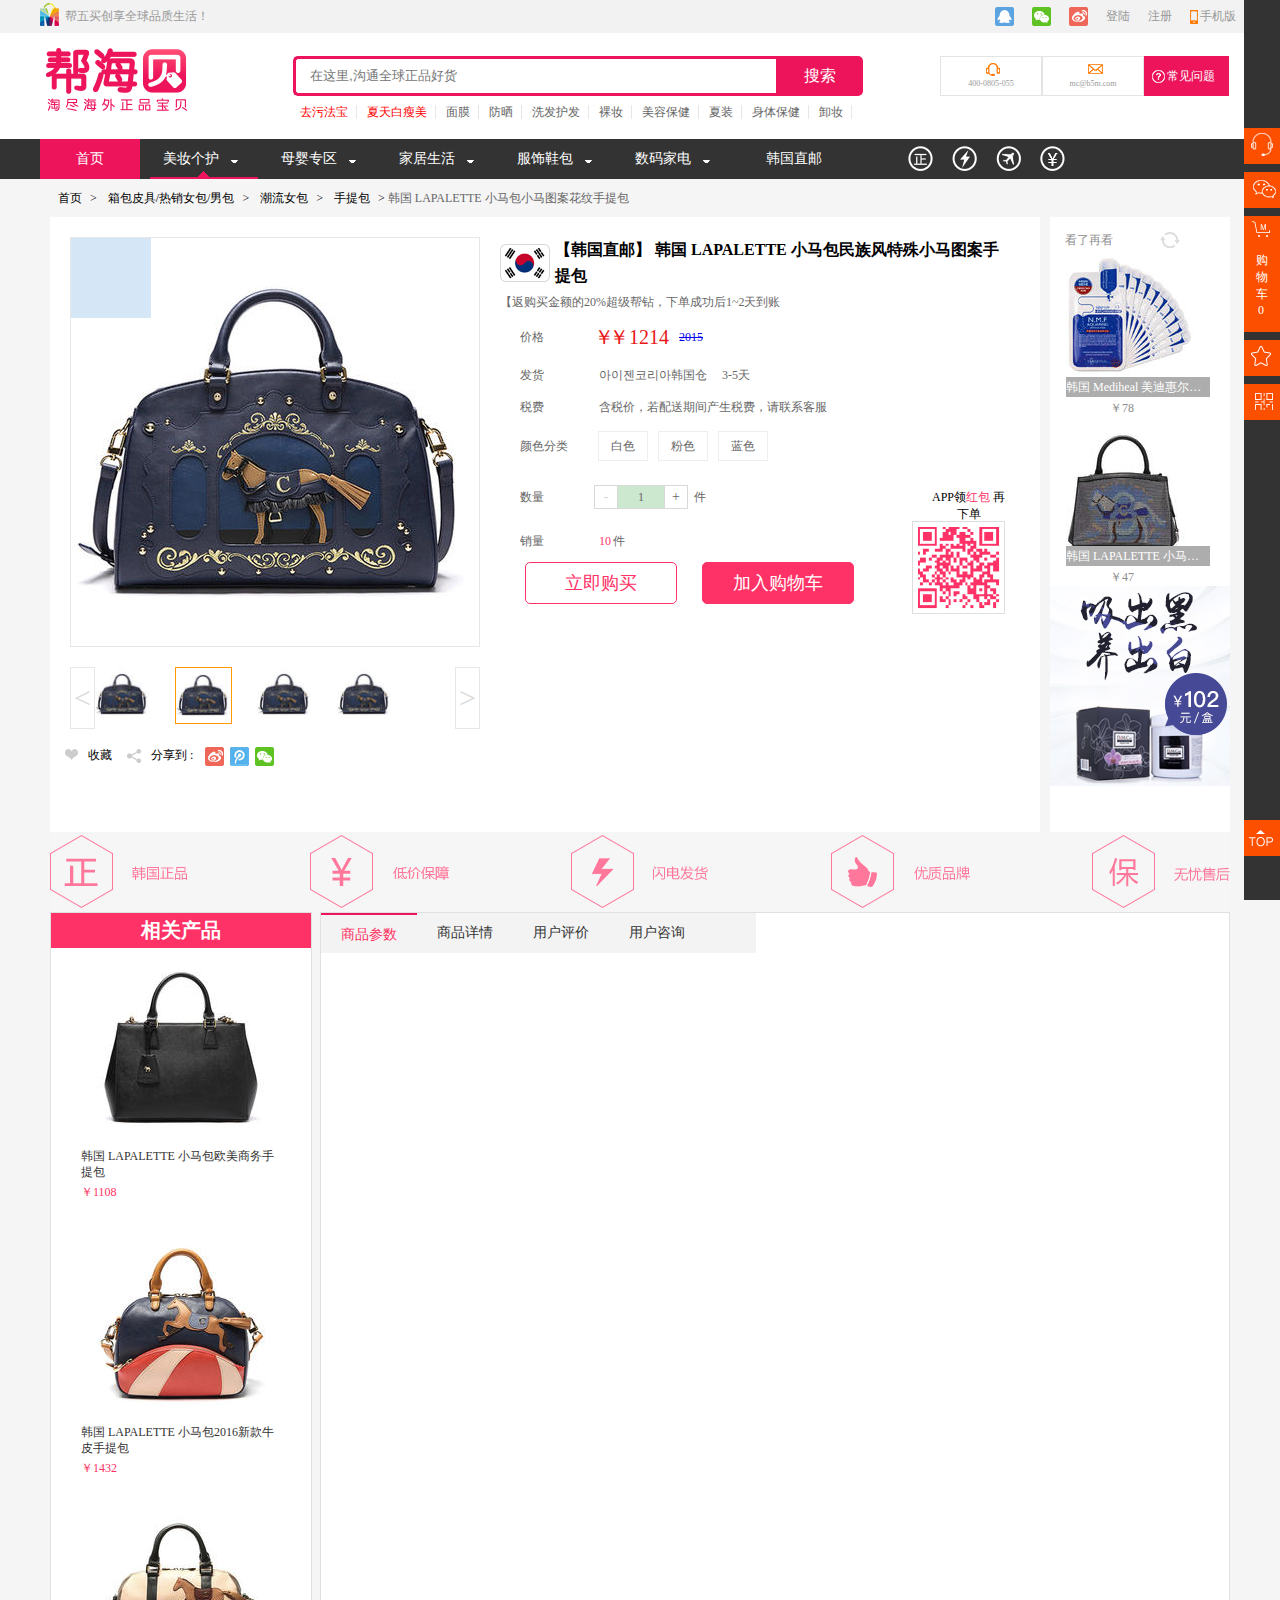
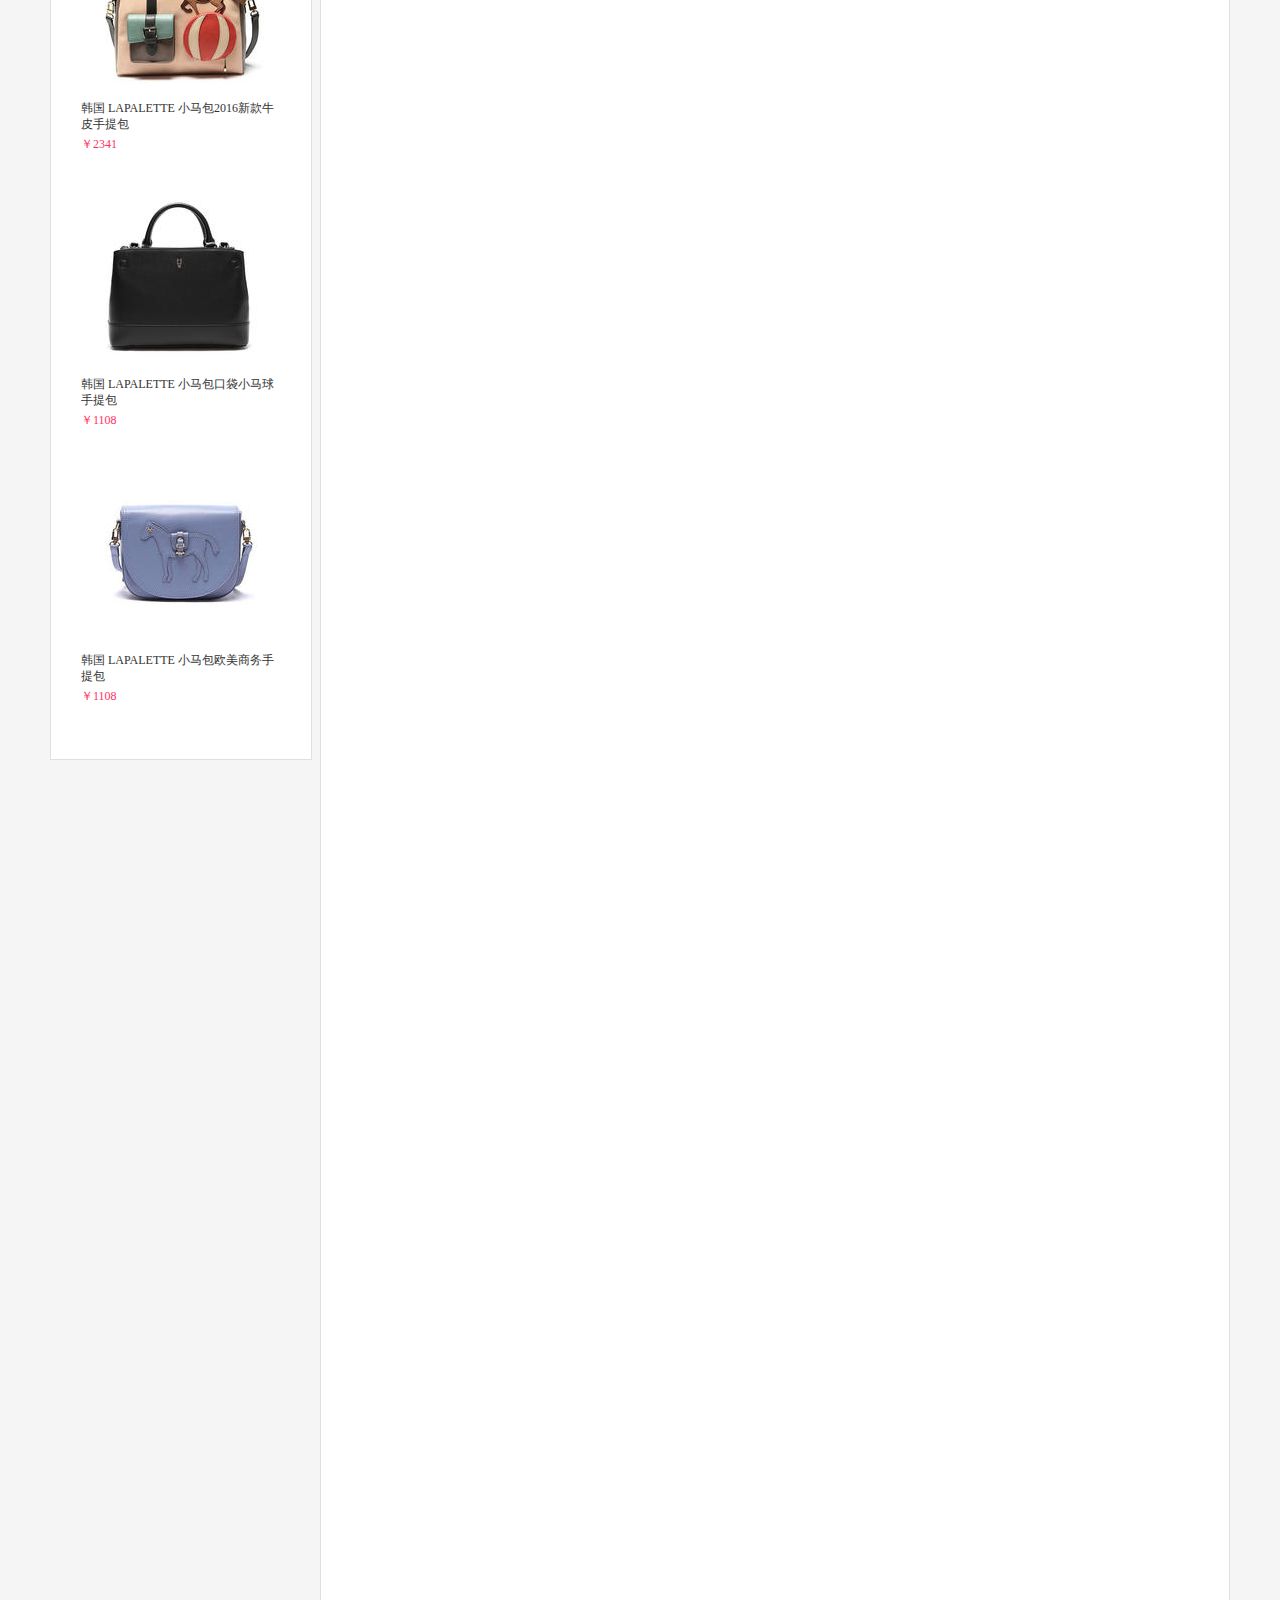
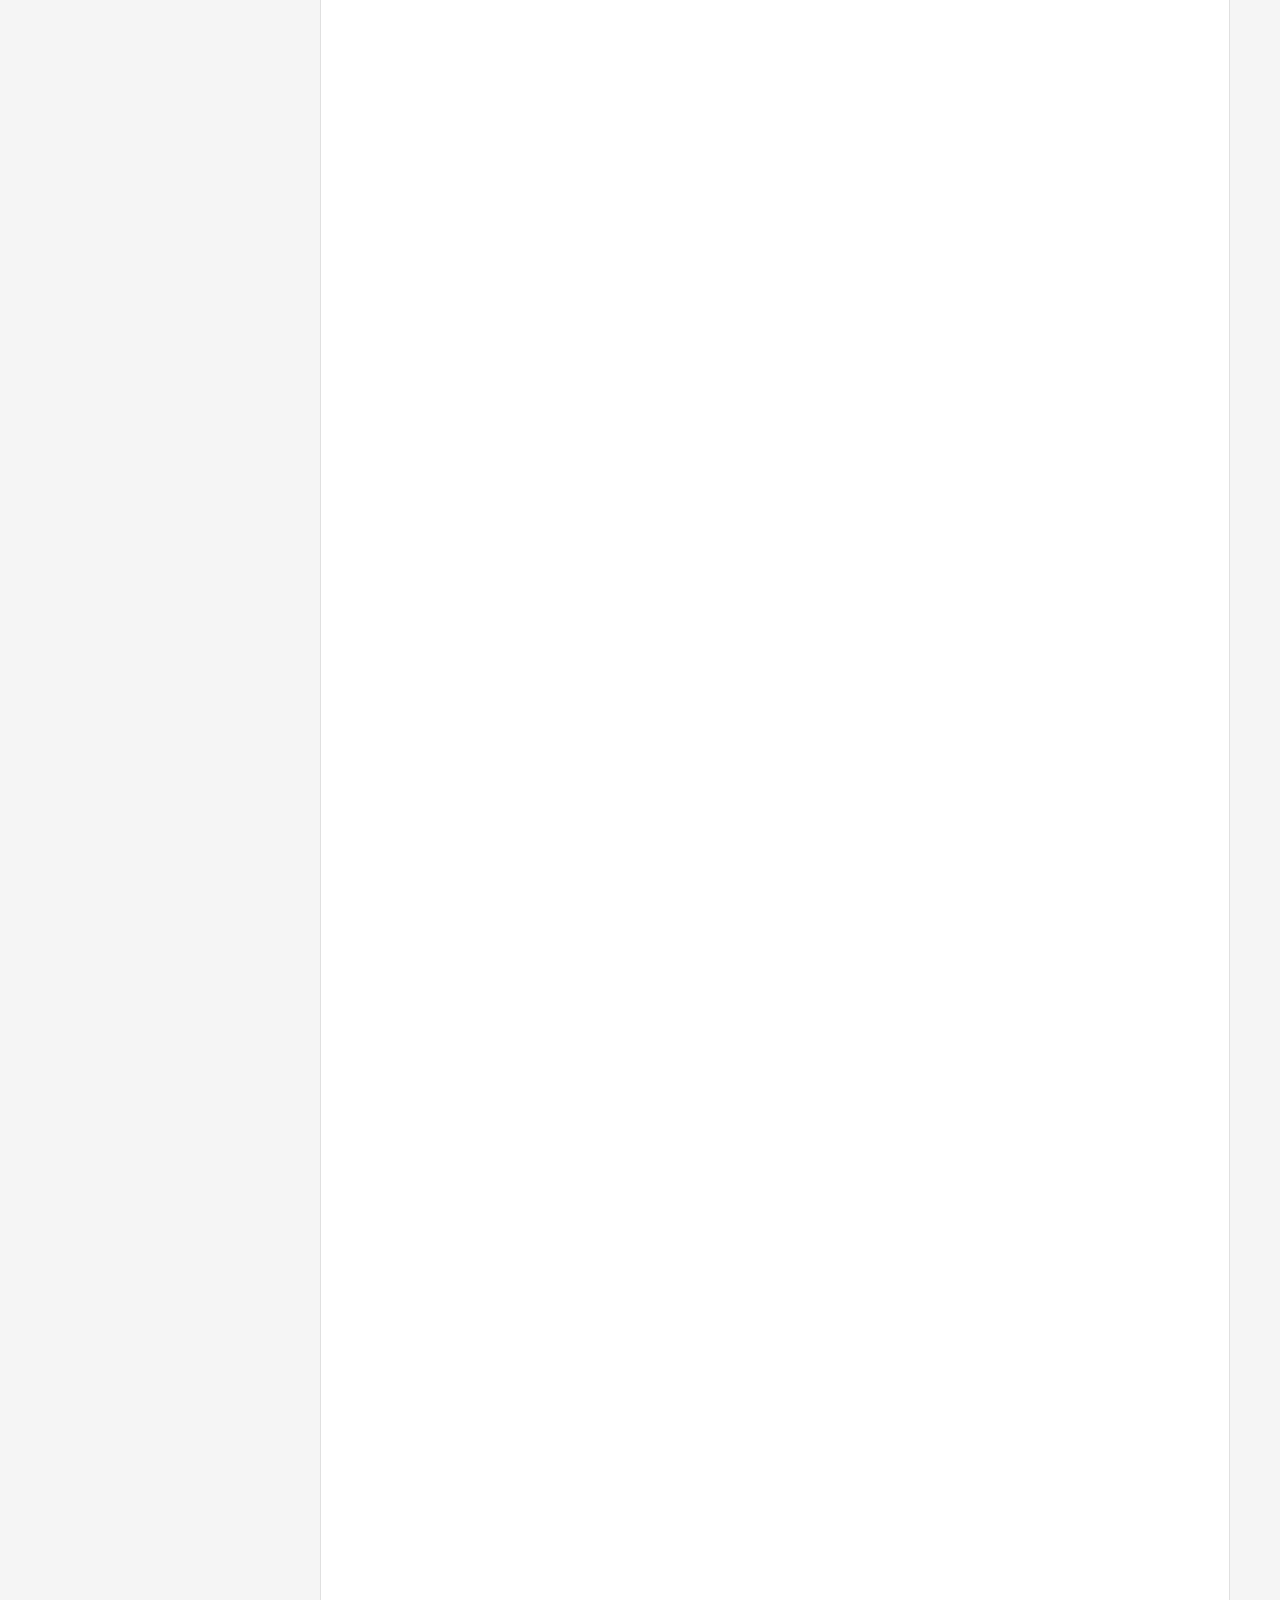
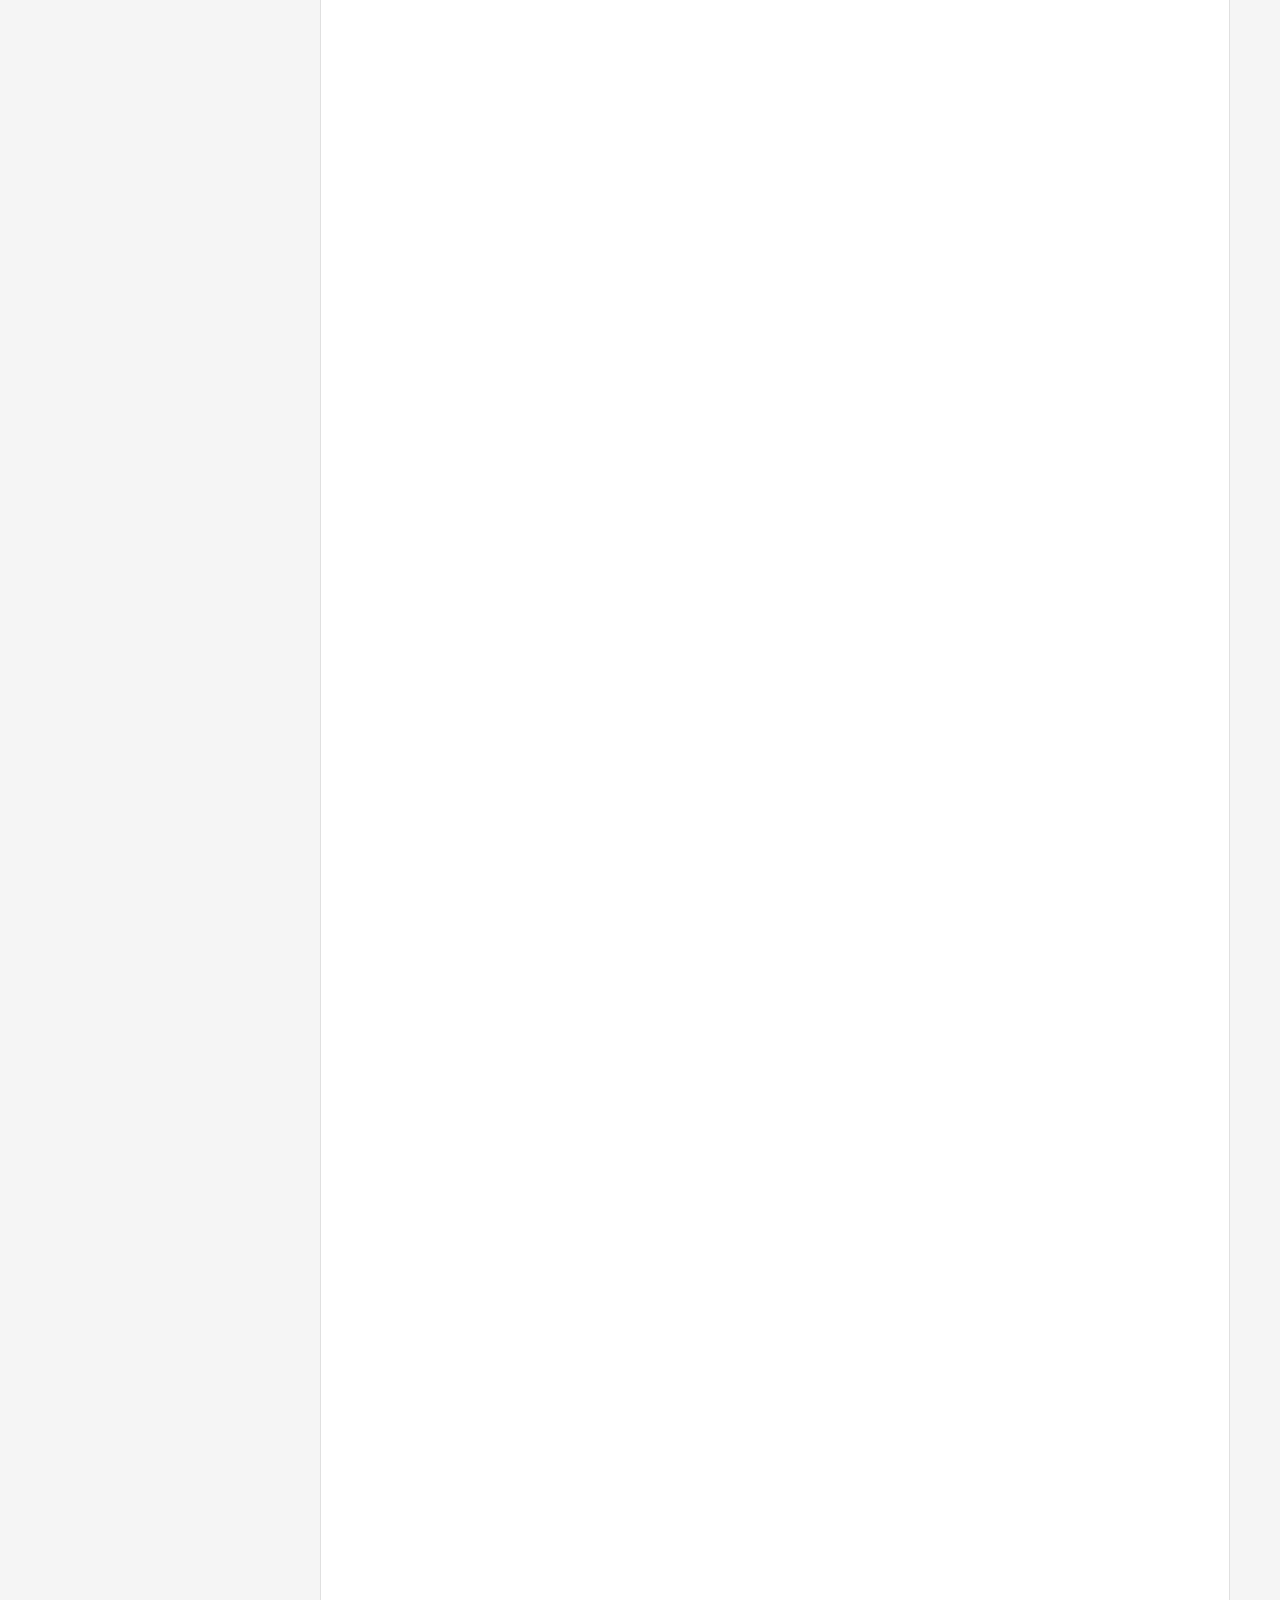
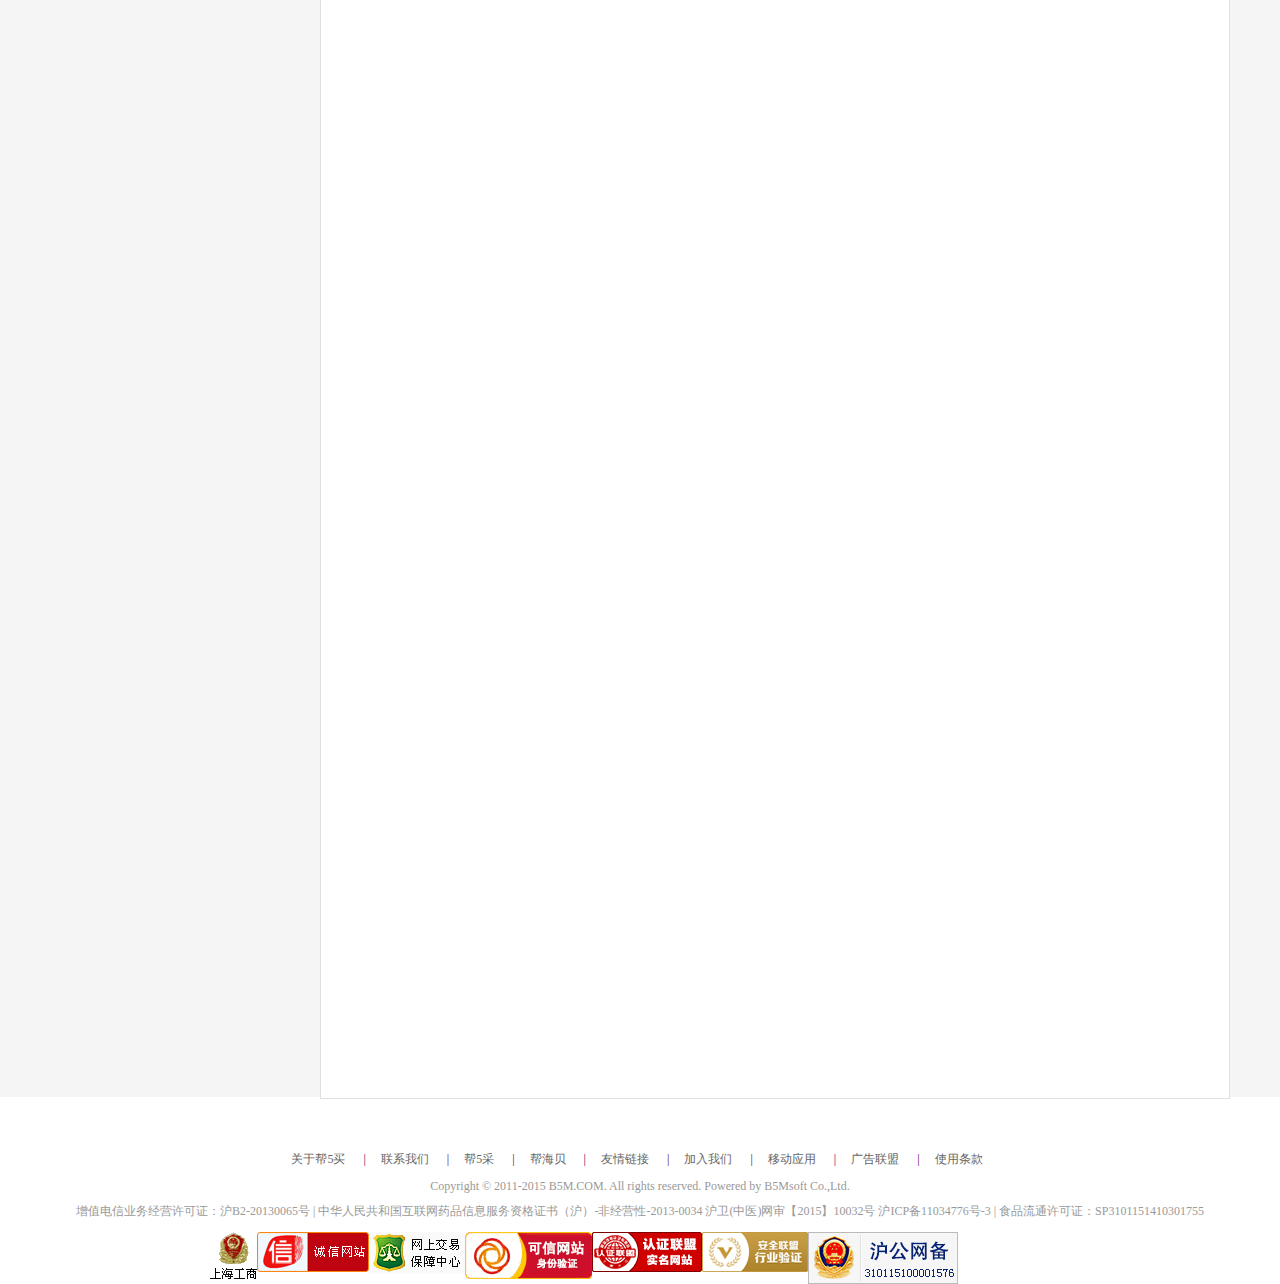
<file: bangwumai/html/details.html>
<!DOCTYPE html>
<html lang="en">
<head>
	<meta charset="UTF-8">
	<title>详情页</title>
	<link rel="stylesheet" href="../css/style.css">
	<link rel="stylesheet" href="../css/common.css"/>
</head>
<body>
	<!-- ************************ top头部 ******************************-->
	<div class="toper">
		<div class="top f_cb">
			<div class="topLeft">
				<a href="#">帮五买创享全球品质生活！</a>
			</div>
			<div class="topRight">
				<a href="#" class="top_phone f_mr0">手机版</a>
				<a href="#" class = 'top_login'>注册</a>
				<a href="#" class = 'top_login'>登陆</a>
				<a href="#" class = 'top_weibo'></a>
				<a href="#" class = 'top_weixin'></a>
				<a href="#" class = 'top_qq'></a>
			</div>
			
			<div class="topApp">
				<a href="#"><img src="../images/app-code-code.jpg" alt="帮海贝全球海量任你选"/></a>
				<a href="#"><img src="../images/app-code-code2.jpg" alt="手机app，随时随地买"/></a>
			</div>
		</div>
	</div>

	<!--***********************head ***************************-->
	<div class="head f_cb">
		<a href="#" class="headLogo"></a>

		<div class="headCenter">
			<form action="" class="headFrom">
				<input type="text" class="headTxt f_br" placeholder="在这里,沟通全球正品好货">
				<input type="button" class="headSearch" value="搜索">
			</form>
			<div class="searchContent">
				<a href="#" class='f_cr'>去污法宝</a>
				<a href="#" class='f_cr'>夏天白瘦美</a>
				<a href="#">面膜</a>
				<a href="#">防晒</a>
				<a href="#">洗发护发</a>
				<a href="#">裸妆</a>
				<a href="#">美容保健</a>
				<a href="#">夏装</a>
				<a href="#">身体保健</a>
				<a href="#">卸妆</a>
			</div>
		</div>
		
		<div class="headRight">
			<div class="headLink">
				<em class = 'headPhone'></em>
				<i>400-0805-055</i>
			</div>
			<div class="headLink">
				<em class = 'headMail'></em>
				<i>mc@b5m.com</i>
			</div>
			<a href="#" class="headQuestion">
				<em class = 'questionMark'></em>
				<i>常见问题</i>
			</a>
		</div>
	</div>
	<!--*********************** nav **************************************-->
	<div class="naver">
		
		<div class="navall ">
			<div class="nav f_cb">
				<a href="#" class = 'nav_index nav_move'>首页 </a>
				<a href="#" class = 'nav_move'><span></span>美妆个护 </a></li>
				<a href="#" class = 'nav_move'> <span></span>母婴专区</a></li>
				<a href="#" class = 'nav_move'> <span></span>家居生活</a></li>
				<a href="#" class = 'nav_move'> <span></span>服饰鞋包</a></li>
				<a href="#" class = 'nav_move'> <span></span>数码家电</a></li>
				<a href="#" class = 'nav_move f_mr0'> 韩国直邮 </a></li>
				<a href="#" class = 'moveLi'><span class = 'moveSpan'></span></a>
				<a href="#" class = 'nav_service nav_quality' title ='正品保障'></a>
				<a href="#" class = 'nav_service nav_express' title ='急速发货'></a>
				<a href="#" class = 'nav_service nav_airplay' title = '韩国直达'></a>
				<a href="#" class = 'nav_service nav_pay' title = '支付便捷'></a>
			
			</div>
			<div>
				<!-- 魅力化妆样式 -->
				<div class="beauty f_cb">
					<div class="beauty1">
						<div class="cosmetics">
							<h2>魅力彩妆</h2>
							<p>
								<a href="#" class ='ml5'>粉饼/粉笔</a>
								<a href="#" class = "f_cr1">BB霜/CC霜</a>
								<a href="#" class = "f_cr1 f_bg">唇彩/唇蜜</a>
							</p>

							<p>
								<a href="#" class = "f_cr1 ml5">卸妆</a>
								<a href="#">隔离</a>
								<a href="#" class = "f_cr1 f_bg ">眉笔/眉粉</a>
							</p>
							<p>
								<a href="#"  class = "f_cr1 ml5">睫毛膏/液</a>
								<a href="#"  class = "f_cr1">眼线</a>
								<a href="#" class = 'f_bg'>散粉/蜜粉</a>
							</p>
							<p>
								<a href="#"  class = "f_cr1 ml5">美妆工具</a>
								<a href="#">遮瑕</a>
								<a href="#" class ='f_bg'>眼影</a>
							</p>
							<p>
								<a href="#" class ='ml5'>美甲/护甲</a>
								<a href="#">腮红</a>
								<a href="#" class='f_bg'>修颜</a>
							</p>
						</div>
						<div class="cosmetics">
							<h2>身体护理</h2>
							<p>
								<a href="#" class ='ml5'>特殊护理</a>
								<a href="#" >足部护理</a>
								<a href="#" class = "f_cr1 f_bg">止汗/脱毛</a>
							</p>

							<p>
								<a href="#" class = "f_cr1 ml5">沐浴用品</a>
								<a href="#" class = 'f_cr1'>身体喷雾</a>
								<a href="#" class = "f_cr1 f_bg ">驱蚊/爽身</a>
							</p>
							<p>
								<a href="#"  class = "ml5">美体塑身</a>
								<a href="#" >手部护理</a>
							</p>
						
						</div>
						<div class="cosmetics">
							<h2>口腔护理</h2>
							<p>
								<a href="#" class ='ml5'>漱口水</a>
								<a href="#" >牙膏</a>
								<a href="#" class = "f_cr1 f_bg">牙刷</a>
							</p>				
						</div>
					</div> 
					
					<div class="beauty2">
						<div class="face cosmetics">
							<h2>面部护理</h2>
							<p>
								<a href="#" class = "ml5">T区护理</a>
								<a href="#">唇部护理</a>
								<a href="#" class = "f_bg ">护肤套装</a>
							</p>
							<p>
								<a href="#" class = "ml5">眼部护理</a>
								<a href="#" class = 'f_cr1'>精华液</a>
								<a href="#" class = "f_cr1 f_bg ">乳液面霜</a>
							</p>
							<p>
								<a href="#" class = "f_cr1  ml5">面膜</a>
								<a href="#" class = 'f_cr1'>化妆水</a>
								<a href="#" class = "f_cr1 f_bg ">防晒修复</a>
								<a href="#" class = "f_bg ">洁面</a>
							</p>
							
						</div>

						<div class="face1 cosmetics">
							<h2>洗发护发</h2>
							<p>
								<a href="#" class = "ml5">护发素/精油</a>
								<a href="#">洗护套装</a>
								<a href="#" class = "f_bg f_cr1">洗发水</a>
							</p>
									
						</div>
						<div class="cosmetics">
							<h2>贴身护理</h2>
							<p>
								<a href="#" class = "ml5">女性洗液</a>
								<a href="#" class = 'f_cr1'>卫生间</a>
								<a href="#" class = "f_bg f_cr1">安全避孕</a>
							</p>
									
						</div>
					</div>

					<div class="beauty3">
						<div class="cosmetics">
							<h2>热门品牌</h2>
							<table class="hot_brand">
								<tr>
									<td><a href="#"><img src = '../images/td1.jpg' ></a></td>
									<td><a href="#"><img src = '../images/td2.jpg' ></a></td>
									<td><a href="#"><img src = '../images/td3.jpg' ></a></td>
								</tr>
								<tr>
									<td><a href="#"><img src = '../images/td4.jpg'> </a></td>
									<td><a href="#"><img src = '../images/td5.jpg'> </a></td>
									<td><a href="#"><img src = '../images/td6.jpg'> </a></td>
								</tr>
								<tr>
									<td><a href="#"><img src = '../images/td7.jpg' ></a></td>
									<td><a href="#"><img src = '../images/td8.jpg'> </a></td>
									<td><a href="#"><img src = '../images/td9.jpg'> </a></td>
								</tr>
								<tr>
									<td><a href="#"><img src = '../images/td10.png'></a> </td>
									<td><a href="#"><img src = '../images/td11.png'> </a></td>
									<td><a href="#"><img src = '../images/td12.jpg' ></a></td>
								</tr>
								<tr>
									<td><a href="#"><img src = '../images/td13.png' ></a></td>
									<td><a href="#"><img src = '../images/td14.png' ></a></td>
									<td ><a href="#"><img src = '../images/td15.png'> </a></td>
								</tr>

							</table>
						</div>
					</div>
				</div>
				<!-- 母婴产品样式 -->
				<div class="beauty" >;
					<div class="beauty1">
						<div class="cosmetics moom_product">
							<h2>尿裤湿巾</h2>
							<p>
								<a href="#" class ='ml5 f_cr1'>纸尿裤/拉拉裤</a>
								<a href="#">湿巾</a>
								<a href="#" class = "f_bg">日本花王</a>
							</p>

							<p>
								<a href="#" class = "ml5">丹麦丹德</a>
								<a href="#">日本尤妮佳</a>
							</p>
						</div>
						<div class="cosmetics moom_product">
							<h2>喂养产品</h2>
							<p>
								<a href="#" class ='ml5 f_cr1'>奶具辅助品</a>
								<a href="#" >儿童餐具</a>
								<a href="#" class = "f_bg">奶瓶/奶嘴</a>
							</p>

							<p>
								<a href="#" class = "ml5">妈咪</a>
								<a href="#">新安怡</a>
								<a href="#" class = "f_bg">贝亲</a>
							</p>
							
							
												
						</div>
						<div class="cosmetics moom_product">
							<h2>孕妈必备</h2>
							<p>
								<a href="#" class = "ml5">地球妈妈</a>
								<a href="#" >碧芝莱</a>
								<a href="#" class = "f_bg ">防孕娠纹</a>
							</p>
							<p>
								<a href="#" class ='ml5'>待产新生</a>
								<a href="#" class='f_cr1'>孕妈洗护</a>
								<a href="#" class = "f_bg">孕妈营养</a>
							</p>
							<p>
								<a href="#" class = "f_cr1 ml5">帕玛氏</a>
								<a href="#" class = 'f_cr1'>孕妈按摩油</a>
							</p>				
						</div>
					</div> 
					
					<div class="beauty2">
						<div class="moom_product cosmetics">
							<h2>洗漱护肤</h2>
							<p>
								<a href="#" class = "ml5">衣物护理</a>
								<a href="#" class='f_cr1'>宝宝口腔</a>
								<a href="#" class = "f_bg ">婴儿护肤</a>
							</p>
							<p>
								<a href="#" class = "ml5 f_cr1">洗发沐浴</a>
								<a href="#">妙思乐</a>
								<a href="#" class = "f_bg ">艾维诺</a>
							</p>
												
						</div>

						<div class="cosmetics">
							<h2>日常用品</h2>
							<p>
								<a href="#" class = "ml5">清理防护</a>
								<a href="#" class='f_cr1'>退烧降温</a>
								<a href="#" class = "f_bg f_cr1">驱蚊防虫</a>
							</p>
							<p>
								<a href="#" class = "ml5">加州宝宝</a>
								<a href="#" class = 'f_cr1'>花王湿巾</a>
								<a href="#" class = "f_bg f_cr1">三次元</a>
							</p>
							<p>
								<a href="#" class = "ml5">童装童鞋</a>
							</p>						
						</div>
						
					</div>

					<div class="beauty3">

						<div class="cosmetics">
							<h2>热门品牌</h2>

							<table class="hot_brand">
								<tr>
									<td><a href="#"><img src = '../images/moom_pic1.jpg' ></a></td>
									<td><a href="#"><img src = '../images/moom_pic2.png' ></a></td>
									<td><a href="#"><img src = '../images/moom_pic3.jpg' ></a></td>
								</tr>
								<tr>
									<td><a href="#"><img src = '../images/moom_pic4.png'> </a></td>
									<td><a href="#"><img src = '../images/moom_pic5.jpg'> </a></td>
									<td><a href="#"><img src = '../images/moom_pic6.png'> </a></td>
								</tr>
								<tr>
									<td><a href="#"><img src = '../images/moom_pic7.jpg' ></a></td>
									<td><a href="#"><img src = '../images/moom_pic8.jpg'> </a></td>
									<td><a href="#"><img src = '../images/moom_pic9.jpg'> </a></td>
								</tr>
								<tr>
									<td><a href="#"><img src = '../images/moom_pic10.jpg'></a> </td>
									<td><a href="#"><img src = '../images/moom_pic11.jpg'> </a></td>
									<td><a href="#"><img src = '../images/moom_pic12.jpg' ></a></td>
								</tr>
							</table>
						</div>
					</div>
				
				</div>
				
				<!-- 家居生活样式  -->
				<div class="beauty" >
					<div class="beauty1">
						<div class="cosmetics living_product">
								<h2>厨房清洁</h2>
								<p>
									<a href="#" class ='ml5'>驱虫除臭</a>
									<a href="#" class = "f_bg f_cr1">洗洁精</a>
								</p>
							</div>
							<div class="cosmetics living_product">
								<h2>衣物清洁</h2>
								<p>
									<a href="#" class ='ml5'>洗衣粉/皂/液</a>
								</p>
							</div>	
					</div> 
					
					<div class="beauty2">
						<div class="living_product cosmetics">
							<h2>家居日用</h2>
							<p>
								<a href="#" class = "ml5">滤水壶/滤芯</a>
								<a href="#">水杯</a>
								<a href="#" class = "f_bg ">保湿</a>
							</p>
							<p>
								<a href="#" class = "ml5">保鲜盒</a>
								<a href="#">眼罩</a>
								<a href="#" class = "f_bg ">口罩</a>
							</p>
						</div>
				
					</div>

					<div class="beauty3">

						<div class="cosmetics">
							<h2>热门品牌</h2>

							<table class="hot_brand">
								<tr>
									<td><a href="#"><img src = '../images/moom_pic1.jpg' ></a></td>
									<td><a href="#"><img src = '../images/moom_pic2.png' ></a></td>
									<td><a href="#"><img src = '../images/moom_pic3.jpg' ></a></td>
								</tr>
							</table>
						</div>
					</div>
				</div>
				
				<!-- costume服饰鞋包样式 注释：内容少 不要更改高度，如果需要 可直接写costume_product的样式--> 
				<div class="beauty">
					<div class="beauty1">
						<div class="cosmetics costume_product" >
								<h2>鞋包配件</h2>
								<p>
									<a href="#" class ='ml5'>双肩包</a>
									<a href="#" class = "f_bg">单肩包</a>
									<a href="#" class = "f_bg">手提包</a>
								</p>
								<p>
									<a href="#" class ='ml5'>斜挎包</a>
									<a href="#" class = "f_bg">钱包</a>
									<a href="#" class = "f_bg">女鞋</a>
									<a href="#" class = "f_bg">男鞋</a>
								</p>
								<p>
									<a href="#" class ='ml5'>太阳眼镜</a>
								</p>
						</div>
					</div> 
					
					<div class="beauty2">
						<div class="costume_product cosmetics">
							<h2>童装童鞋</h2>
							<p>
								<a href="#" class = "ml5 f_cr1">背心</a>
								<a href="#" class= 'f_cr1'>T恤</a>
								<a href="#" class = "f_bg ">家居套装</a>
							</p>
						</div>
				
					</div>

					<div class="beauty3">

						<div class="cosmetics">
							<h2>热门品牌</h2>

							<table class="hot_brand">
								<tr>
									<td><a href="#"><img src = '../images/costume_pic1.jpg' ></a></td>
									<td><a href="#"><img src = '../images/costume_pic2.jpg' ></a></td>
									<td><a href="#"><img src = '../images/costume_pic3.jpg' ></a></td>
								</tr>
							</table>
						</div>
					</div>
				
				</div>
				<!-- 食品保健样式 注释：内容少 不要更改高度，如果需要 可直接写food_product的样式 -->
				<div class="beauty">
					<div class="beauty1">
						<div class="cosmetics food_product" >
								<h2>休闲食品</h2>
								<p>
									<a href="#" class ='ml5'>冲调食品</a>
									<a href="#" >调味粮油</a>
									<a href="#" class = "f_bg f_cr1">休闲零食</a>
								</p>
								<p>
									<a href="#" class ='ml5 f_cr1'>饼干糕点</a>
									<a href="#" class = "f_bg f_cr1">糖果</a>
								</p>
						</div>
					</div> 
					
					<div class="beauty2">
						<div class="food_product cosmetics">
							<h2>营养保健</h2>
							<p>
								<a href="#" class = "ml5 f_bg">正官庄</a>
								<!-- <a href="#" class= 'f_cr1'>T恤</a>
								<a href="#" class = "f_bg ">家居套装</a> -->
							</p>
						</div>
				
					</div>

					<div class="beauty3">

						<div class="cosmetics">
							<h2>热门品牌</h2>

							<table class="hot_brand">
								<tr>
									<td><a href="#"><img src = '../images/food_pic1.jpg' ></a></td>
									<td><a href="#"><img src = '../images/food_pic2.jpg' ></a></td>
									<td><a href="#"><img src = '../images/food_pic3.jpg' ></a></td>
								</tr>
								<tr>
									<td><a href="#"><img src = '../images/food_pic4.jpg' ></a></td>
								</tr>
							</table>
						</div>
					</div>
				</div>
				<!-- 数码家电样式  可直接写digital_product的样式 -->
				<div class="beauty">
					<div class="beauty1">
						<div class="cosmetics digital_product" >
								<h2>生活家电</h2>
								<p>
									<a href="#" class ='ml5'>厨房电器</a>
									<a href="#" class = "f_bg">家居电器</a>
								</p>
						</div>
						<div class="cosmetics digital_product" >
								<h2>个护电器</h2>
								<p>
									<a href="#" class ='ml5'>美容美发</a>
									<a href="#">剃须刀</a>
									<a href="#" class = "f_bg f_cr1">电动牙刷</a>
								</p>
								<p>
									<a href="#" class ='ml5 f_bg'>美体</a>
								</p>
						</div>
					</div> 
					
					<div class="beauty2">
						<div class="digital_product cosmetics">
							<h2>3C数码</h2>
							<p>
								<a href="#" class = "ml5 f_cr1">手机/耳麦</a>
								<!-- <a href="#" class= 'f_cr1'>T恤</a> -->
								<a href="#" class = "f_bg ">电脑/周边</a>
							</p>
						</div>
						<div class="digital_product cosmetics">
							<h2>办公用品</h2>
							<p>
								<a href="#" class = "ml5 f_cr1">笔类</a>
								<!-- <a href="#" class= 'f_cr1'>T恤</a> -->
								<a href="#" class = "f_bg ">文件夹</a>
							</p>
							
						</div>
				
					</div>

					<div class="beauty3">

						<div class="cosmetics">
							<h2>热门品牌</h2>

							<table class="hot_brand">
								<tr>
									<td><a href="#"><img src = '../images/digital_pic1.jpg' ></a></td>
									<td><a href="#"><img src = '../images/digital_pic2.jpg' ></a></td>
									<td><a href="#"><img src = '../images/digital_pic3.jpg' ></a></td>
								</tr>
								
							</table>
						</div>
					</div>
				</div>
				
			</div>
		</div>
	</div>

	<!--*********************** detailcontent ******************************-->
<div class="detais">
	
<!-- detailtitle -->
	<div class="detail_title">
		<a href="#">首页</a> > 
		<a href="#">箱包皮具/热销女包/男包</a> >
		<a href="#">潮流女包</a> >
		<a href="#">手提包</a> >
		<span>韩国 LAPALETTE 小马包小马图案花纹手提包</span>
	</div>
<!-- detail 细节 -->
	<div class="detail f_cb">
		<div class="leftDetail">
			<div class="deatilSection">
				<div class="detail_imgs">
					<img  class = 'float_small' src="../images/detail_pic1.jpg" alt="">
					<div class="float"></div>	
					<div class="float_big">
						<img src="../images/detail_pic1.jpg" alt="">
					</div>
				</div>
				
				<div class="detail_smallimg f_cb">
					<em class="prev"> < </em>
					<em class="next"> > </em>
					<p><img src="../images/detail_small_pic1.jpg" alt=""/></p>
					<p class = 'addBorder'><img src="../images/detail_small_pic2.jpg" alt=""/></p>
					<p><img src="../images/detail_small_pic3.jpg" alt=""/></p>
					<p><img src="../images/detail_small_pic3.jpg" alt=""/></p>
					

				</div>
				<div class = 'detail_link'>
					<a href="#" class = 'detail_colloct'></a>
					<a>收藏</a>
					<a href="#" class = 'share_bg'></a><a>分享到 :</a>
					<a href="#" class='detail_weibo'></a>
					<a href="#" class='detail_boke'></a>
					<a href="#" class='detail_weixin'></a>
				</div>
				
			</div>
			<div class="deatil_introduce">
				<p class="tagTitle">
					<span>【韩国直邮】</span> 韩国 LAPALETTE 小马包民族风特殊小马图案手提包  
				</p>
				<p class="return_cash"> 【返购买金额的20%超级帮钻，下单成功后1~2天到账</p>
				<p class="detail_price"><i>价格</i><span>￥</span><em>￥1214</em><a href="#">2015</a></p>
				<p class="deliver_goods">发货<span>아이젠코리아韩国仓</span>3-5天</p>
				<p class="deliver_goods">税费<span>含税价，若配送期间产生税费，请联系客服  </span></p>
				<p class="byColor"><em>颜色分类</em><span>白色</span><span>粉色</span><span>蓝色</span></p>
				<p class="shop_number"><em>数量</em><span class="reduce">-</span><i>1</i><span>+</span> &nbsp;件</p>
				<p class="sales_number"><em>销量</em><span>10</span>件</p>
				<p class="feedPut"><em>立即购买</em><em class='shoppingCar'>加入购物车</em></p>
				<div class="envelope_app">
					<p>
						<em>APP领</em><span>红包</span>
						<i>再下单</i>
					</p>
					<img src="../images/app_envelope.png" alt=""/>
				</div>
			</div>

		</div>

		<div class="rightDetail">
			<p class = 'watch_again'>看了再看<em></em></p>
			<ul class="product_list">
				<li>
					<a href="#">
						<dl>
							<dt><img src="../images/product_pic1.jpg" alt=""></dt>
							<dd class = 'shopping_detail'>韩国 Mediheal 美迪惠尔（可莱丝）N.M.F针剂水库保湿面膜10片/盒</dd>
							<p>￥<em>78</em></p>
						</dl>
					</a>
					
				</li>
				<li>
					<a href="#">
						<dl>
							<dt><img src="../images/product_pic2.jpg" alt=""></dt>
							<dd class = 'shopping_detail'> 韩国 LAPALETTE 小马包民族风特殊小马图案手提包</dd>
							<p>￥</em>47</em></p>
						</dl>
					</a>
					
				</li>
				<li>
					<a href="#">
						<dl>
							<dt><img src="../images/product_pic3.png" alt=""></dt>
							
						</dl>
					</a>
				</li>
					
			</ul>
		</div>
	</div>
<!-- *************************product_ensure  ****************-->
	<div class="product_ensure">
		
	</div>
<!-- *************************detail_content ****************-->
	<div class="detail_content f_cb">
		<div class="related_product">
			<h2>相关产品</h2>
			<div class="relatedIntroduce">
				<dl class = 'related_detail'>
					<a href="#">
						<dt><img src="../images/related_pic1.jpg" alt="韩国 LAPALETTE 小马包欧美商务手提包"></dt>
						<dd>韩国 LAPALETTE 小马包欧美商务手提包</dd>
						<p>￥<em>1108</em></p>
					</a>
				</dl>
				<dl class = 'related_detail'>
					<a href="#">
						<dt><img src="../images/related_pic2.jpg" alt="韩国 LAPALETTE 小马包欧美商务手提包"></dt>
						<dd>韩国 LAPALETTE 小马包2016新款牛皮手提包</dd>
						<p>￥<em>1432</em></p>
					</a>
				</dl>
				<dl class = 'related_detail'>
					<a href="#">
						<dt><img src="../images/related_pic3.jpg" alt="韩国 LAPALETTE 小马包欧美商务手提包"></dt>
						<dd>韩国 LAPALETTE 小马包2016新款牛皮手提包</dd>
						<p>￥<em>2341</em></p>
					</a>
				</dl>
				<dl class = 'related_detail'>
					<a href="#">
						<dt><img src="../images/related_pic4.jpg" alt="韩国 LAPALETTE 小马包欧美商务手提包"></dt>
						<dd>韩国 LAPALETTE 小马包口袋小马球手提包</dd>
						<p>￥<em>1108</em></p>
					</a>
				</dl>
				<dl class = 'related_detail'>
					<a href="#">
						<dt><img src="../images/related_pic5.jpg" alt="韩国 LAPALETTE 小马包欧美商务手提包"></dt>
						<dd>韩国 LAPALETTE 小马包欧美商务手提包</dd>
						<p>￥<em>1108</em></p>
					</a>
				</dl>
			</div>
			
		</div>	
		<div class="specificDetail">
			<p class = 'detail_nav'>
				<a href="#" class="detail_active">商品参数</a>
				<a href="#">商品详情</a>
				<a href="#">用户评价</a>
				<a href="#">用户咨询</a>
			</p>
		</div>



	</div>







</div>

	<!-- *************************footer  ****************-->
	<div class="footer">
		<p class ='footLink' >
			<a href="#">关于帮5买</a>|
			<a href="#">联系我们</a>|
			<a href="#">帮5采</a>|
			<a href="#">帮海贝</a>|
			<a href="#">友情链接</a>|
			<a href="#">加入我们</a>|
			<a href="#">移动应用</a>|
			<a href="#">广告联盟</a>|
			<a href="#">使用条款</a>
		</p>
		<p class="footer_copyright">
	 		Copyright © 2011-2015 B5M.COM. All rights reserved. Powered by B5Msoft Co.,Ltd.<br>
	 		 增值电信业务经营许可证：沪B2-20130065号 | 中华人民共和国互联网药品信息服务资格证书（沪）-非经营性-2013-0034 沪卫(中医)网审【2015】10032号 沪ICP备11034776号-3 |        食品流通许可证：SP3101151410301755 	
		</p>

		<p class='footer_public f_cb'>
			<a href="#"><img src="../images/shgs.gif" alt=""></a>
			<a href="#"><img src="../images/footer_pic2.png" alt=""></a>
			<a href="#"><img src="../images/footer_gif1.gif" alt=""></a>
			<a href="#"><img src="../images/footer_pic3.png" alt=""></a>
			<a href="#"><img src="../images/footer_pic4.png" alt=""></a>
			<a href="#"><img src="../images/footer_pic5.png" alt=""></a>
			<a href="#"><img src="../images/footer_pic6.png" alt=""></a>
		</p>
	</div>
	<!-- 右边菜单栏 -->
	<div class="rightBar">
		<ul class = "rightBar_list">
			<li class=  "rightBar_ask">
				<a href="#">
					<em></em>
					<p class = 'rightAsk'>小帮咨询</p>
				</a>
			</li>
			<li class = 'rightBar_weixin'>
				<a href="#">
					<em class="rightWeixin">
					</em>
					<dl class="weixin_code">
						<dt><img src="../images/b5m_weixin.png" alt="微信"></dt>
						<dd>关注更多优惠信息</dd>
					</dl>

				</a>
			</li>
			<li class = 'rightBar_shoppingCar'>
				<a href="#">	
					<em></em>
					<span>购物车</span><i>0</i>
				</a>
			</li>
			<li class = "rightBar_collect rightBar_ask">
				<a href="#">
					<em></em>
					<p class = 'rightAsk'>小帮咨询</p>
				</a>
			</li>
			<li class = 'right_app rightBar_weixin '>
				<a href="#">
					<em >
					</em>
					<dl class="weixin_code">
						<dt><img src="../images/b5m_app.png" alt="微信"></dt>
						<dd>下载APP享更多优惠</dd>
					</dl>

				</a>
			</li>
			<li class = "goTop">
				
			</li>
		</ul>

	</div>

<script src="../js/jquery-1.10.2.js"></script>
<script src="../js/help.js"></script>	
<script src="../js/common.js"></script>	
</body>
</html>
</file>
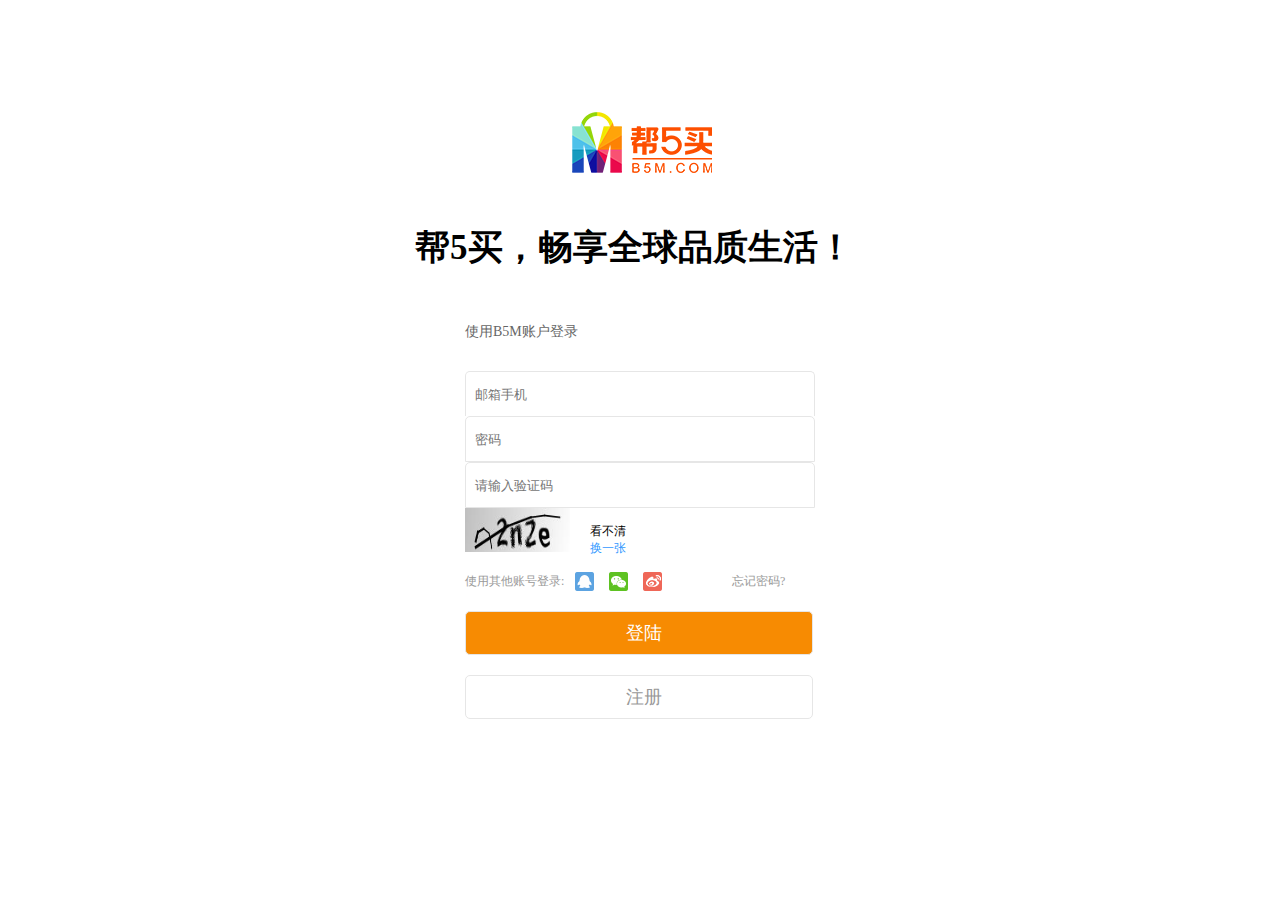
<file: bangwumai/html/login.html>
<!DOCTYPE html>
<html lang="en">
<head>
	<meta charset="UTF-8">
	<title>登录页面</title>
	<link rel="stylesheet" href="../css/style.css">
	<link rel="stylesheet" href="../css/common.css"/>
</head>
<body>
	<div class="loginBar">
		<a class ="login_logo" href="#"></a>
		<h2 class ='login_title'>帮5买，畅享全球品质生活！</h2>
		<div class = 'login_box'>
			<div class="f_cb">
				<p class ='login_mark' >使用B5M账户登录</p>
				<input type="text" class="login_text" placeholder ='邮箱手机'/>
				<input type="text" class="login_psw" placeholder ='密码'/>
			
				<input type="text" placeholder="请输入验证码" class = 'check_psw'>
				<div class = 'check_pic'>
					<img src="../images/checkMa_pic1.jpg" alt="验证码"/>
				</div>
				<div class = 'changeMa'>
					<p>看不清</p>
					<em>换一张</em>
				</div>
			</div>
			
			<div class="login_other f_cb">
				<p>使用其他账号登录:</p>
				<a href="#" class="login_qq"></a>
				<a href="#" class = "login_weixin"></a>
				<a href="#" class = "login_weibo f_mr0"></a>
				<span href="#" class= 'forget_psw'>忘记密码?
					<div class="other_account f_cb ">
						<a href="#" class = 'phone_link f_bg f_mr0'>
							<em></em>手机号码
						</a>
						<a href="#" class= 'mail_link f_bg f_mr0 '>
							<i></i>邮箱账号
						</a>
					</div>
				</span>
				
			</div>

			<input type="button" value="登陆" class= 'sure_login'/>
			<input type="button" value="注册" class= 'login_register'/>
			
		</div>
	</div>
</body>
</html>
</file>
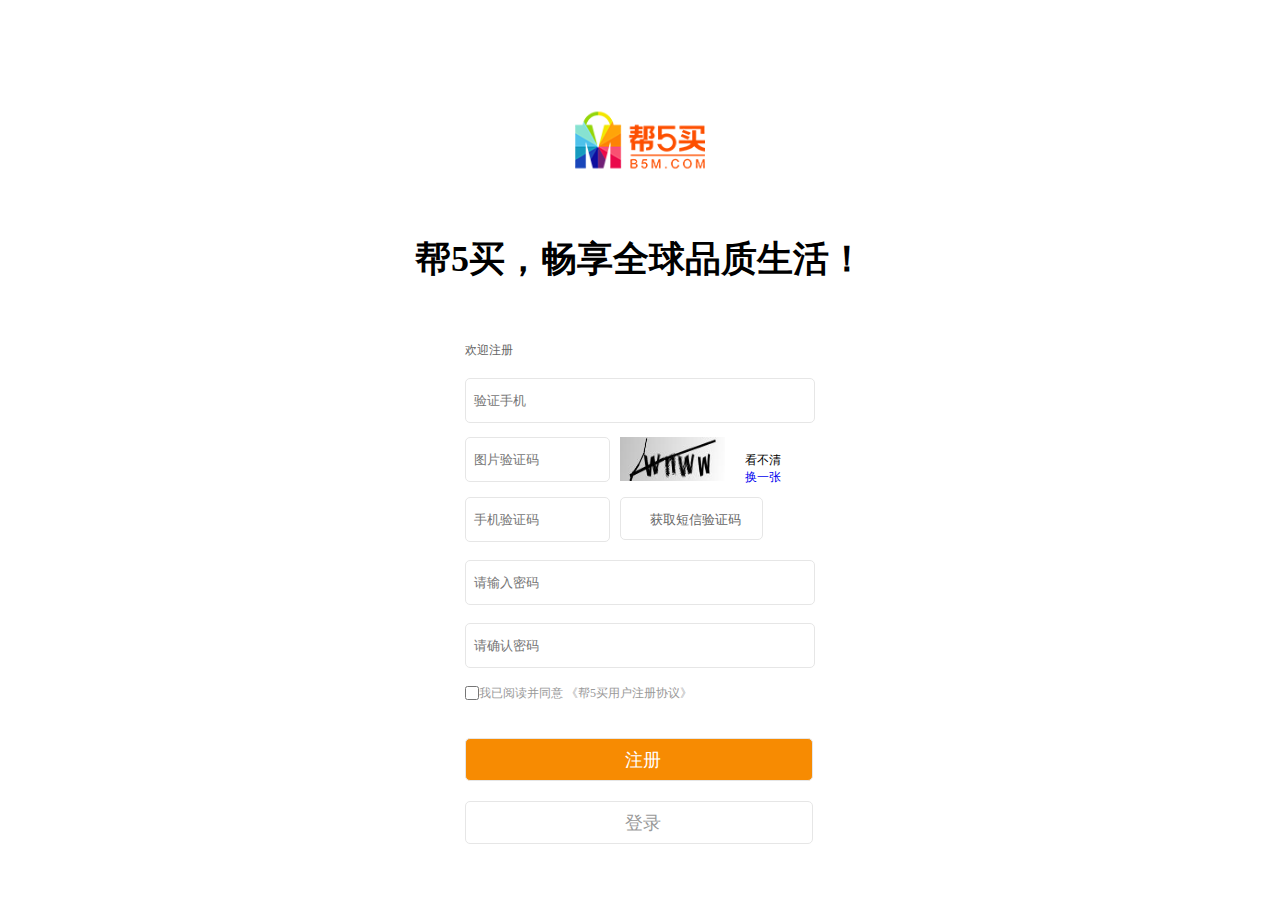
<file: bangwumai/html/register.html>
<!DOCTYPE html>
<html lang="en">
<head>
	<meta charset="UTF-8">
	<title>注册页面</title>
	<link rel="stylesheet" href="../css/style.css">
	<link rel="stylesheet" href="../css/common.css"/>
</head>
<body>

	<div class="register_box">
		<h1><a href="#"><img class = 'register_logo' src="../images/login_logo.png" alt="帮五买"></a></h1>
		<h2>帮5买，畅享全球品质生活！</h2>
		<form action="" class = 'register_form'>
				<ul class = 'register_message' >
					<li class = 'welcome'>欢迎注册</li>
					
					<li class="phone_check">
						<input type="text" placeholder ="验证手机"  class = 'checkPhone'/>
						<p class = 'changePhone'>完成验证后，您可以用该手机号登录和找回密码</p>

					</li>
					<li class="code_check"> 
						<input type ='text' class = 'verify_code' placeholder ="图片验证码" />
						<div class = 'check_pic'>
							<img src="../images/checkMa_pic1.jpg" alt="验证码"/>
						</div>
						<div class = 'changeMa'>
							<p>看不清</p>
							<em class = 'register_color'>换一张</em>
						</div>
						<p class = 'changePhone'>输入右边图片文字，验证通过后获取短信验证码</p>

					</li>
					<li class = 'message_check'>
						<input type="text" class = 'phone_code' placeholder ="手机验证码"/>
						<input type="button" class = 'getphone_code' value ="获取短信验证码"/ style="color: #666;">
					</li>
					<li class = 'setPsw'>
						<input type="password" placeholder ="请输入密码"/> 
						<p class="grade">
							<span>安全等级: </span>
							<em>弱</em>
							<em>中</em>
							<em>强</em>
														
						</p>
						<p class = 'changePhone'>6-15位字母，建议字母、数字及下划线两种以上组合</p>

					</li>
					<li class="confirm_psw">
						<input type="password" placeholder ="请确认密码"/>
						<p class = 'changePhone'>请再次输入密码</p>
					</li>
					<li class = 'regestier_deal'>
						<input type="checkbox"/>我已阅读并同意 <a href="#">《帮5买用户注册协议》</a>
					</li>
					<li>
						<input type="button" value="注册" class= 'sign_in'/>
		
					</li>
					<li>
						<input type="button" value="登录" class= 'enter'/>
					</li>
				</ul>
		</form>

		
	</div>
	<script src="../js/jquery-1.10.2.js"></script>
	<script src="../js/login.js"></script>
</body>
</html>
</file>
<file: bangwumai/css/common.css>
html,body,h1,h2,h3,h4,h5,h6,div,dl,dt,dd,ul,ol,li,p,table,caption,th,td,form,fieldset,legend,input,button,textarea{
	margin:0;padding:0;
}
ul,li{
	list-style: none;
}
a{
	text-decoration: none;
}
img{
	border:none;

}
html,body{
	font: 12px '微软雅黑';

}
em,strong,i{
	font-style: normal;
}
.f_mr0{
	margin-right:0 !important; 
}
.f_br{
	border-right: none !important;
}

.f_cr{
	color: red !important;
}

.f_cr1{
	color: #fe6a9d !important;
}
.f_bg{
	background: none !important;
}
.f_cb:after{ 
	display: block;
	clear: both; 
	visibility: hidden;
	height: 0; 
	overflow: hidden; 
	content: "";
}

/*价格样式共用*/
.price_match{
	float: left;
}
.nowPrice{
	display: block;
	width: 42px;
	height: 22px;
	line-height: 22px;
	font-size: 22px;
	color: #fe689a;
}
.nowPrice i{
	display: inline-block;
	width: 12px;
	height: 18px;
	font-size: 18px;
	margin-right: 4px;
}
.price_match .oldPrice{
	display: block;
	width: 42px;
	text-align: center;
	height: 12px;
	line-height: 12px;
	text-decoration:line-through;
	font-size: 12px;
	color: #999;
	
}


/*-------------- ---------------top信息--------------------------------- */
.toper{
	width: 100%;
	height: 33px;
	background: #f2f2f2;
}
.top{
	width: 1200px;
	height: 100%;
	margin: 0 auto;
	position: relative;
}

.topLeft{
	width: 200px;
	height: 33px;
	float: left;
}
.topLeft a{
	display: block;
	background: url(../images/top.png) no-repeat 0 3px; 
	color:#666;
	font-size: 12px;
	text-indent: 25px;
	width: 200px;
	height: 33px;
	line-height: 33px;
	color: #999999;

}
.topRight{
	float:right;
	width: 300px;
	padding: 7px 0;
	height: 19px;

}
.topRight a{
	float: right;
	
	height: 19px;
	line-height: 19px;
	margin-right:18px;
	color: #999999; 
}
.topRight .top_qq{
	background: url(../images/common_min_z.png) no-repeat 0 -31px; 
	width: 19px;
}
.topRight .top_weixin{
	background: url(../images/common_min_z.png) no-repeat 0 -53px; 
	width: 19px;
}
.topRight .top_weibo{
	background: url(../images/common_min_z.png) no-repeat 0 -75px; 
	width: 19px;
}
.topRight .top_login{
	
}
.topRight .top_phone{
	width: 50px;
	text-indent: 10px;
	background: url(../images/top_phone.png) no-repeat 0 3px; 
	
}
.topApp{
	width: 260px;
	height:260px;
	position: absolute;
	right:-160px;
	top:25px;
	z-index: 15;
	display: none;
	
}
.topApp img{
	float: left;
	width: 260px;
	height: 130px;
}


/*-------------- ---------------head头部信息--------------------------------- */
.head{
	width: 1200px;
	height: 106px;
	margin: 0 auto;
}
.headLogo{
	float: left;
	width: 253px;
	height: 106px;
	background: url(../images/logo.png) no-repeat 5px 15px;
}
.headCenter{
	width: 570px;
	height: 106px;
	float: left;
}
.headFrom{
	width: 570px;
	height: 40px;
	margin: 23px 0 8px 0;
}
.headTxt{
	width: 480px;
	height: 34px;
	border: 3px solid #ed145b;
	border-radius:5px 0 0 5px; 
	color: #767676;
	text-indent: 14px;
	line-height: 34px;
	float: left;

}
.headSearch{
	width: 87px;
	height: 40px;
	background: #ed145b;
	color: #fff;
	border: none;
	font-size: 16px;
	line-height: 40px;
	text-align: center;
	border-radius:0 5px  5px 0;
	cursor: pointer;
}
.searchContent {
	width: 570px;
	height: 15px;
}
.searchContent a{
	padding: 0 9px 0 7px;
	color: #666666;
	background: url(../images/searchContent_bg.png) no-repeat right;
}
.headRight{
	width: 300px;
	height: 83px;
	padding-top:23px; 
	float: right;
}
.headLink{
	width: 100px;
	height: 38px;
	border: 1px solid #e4e4e4;
	float: left;
	color: #999999;
}
.headLink em{
	display: block;
	width: 15px;
	height: 13px;
	margin: 6px 0 0 45px;

}
.headLink i{
	display: block;
	height: 16px;
	line-height: 16px;
	font-size: 8px;
	text-align: center;
}
.headLink .headPhone{
	background: url(../images/common_min_z.png) no-repeat -4px -98px; 
}
.headLink .headMail{
	background: url(../images/common_min_z.png) no-repeat -4px -116px; 
}
.headQuestion{
	display: block;
	width: 85px;
	height: 40px;
	float: left;
	background: #ed145b;
	line-height: 40px;
	color: #fff;
}
.questionMark{
	float: left;
	width: 13px;
	height: 15px;
	margin: 14px 2px 0 8px;
	background: #ed145b url(../images/common_min_z.png) no-repeat -6px -133px;
}

/*-------------- ---------------nav导航--------------------------------- */
.naver{
	width: 100%;
	height: 40px;
	background: #333333;

}
.navall{
	position: relative;
	width: 1200px;
	height: 100%;
	margin: 0 auto;
}
.nav{
	width: 1200px;
	height: 100%;
	position: relative;
	z-index: 1;
}
.nav_fixed{
	position: fixed;
	left:0;
	top:0;	
	z-index: 25;
	
	
}

.nav a{
	width: 108px;
	height: 40px;
	float: left;
	color: #fff;
	line-height: 40px;
	font-size: 14px;
	text-align: center;
	margin-right:10px; 
	cursor: pointer;
}
.nav a span{
	float: right;
	width: 7px;
	height: 3px;
	background: url(../images/nav_bg1.png) no-repeat;
	margin: 21px 20px 0 0;
}
.nav .moveLi{
	width: 108px;
	height: 2px;
	position: absolute;
	left: 110px;
	bottom: 0;
	background: #ed145b;
}
.nav .moveSpan{
	display: block;
	width: 12px;
	height: 6px;
	background: url(../images/nav_bg2.png) no-repeat;
	position: absolute;
	bottom: 2px;
	left:50%;
	margin-left:-6px
}
.nav .nav_index{
	width: 100px;
	background: #ed145b;
}
.nav .nav_service{
	width: 25px;
	height: 25px;
	margin: 7px 19px 0 0;
}
.nav .nav_quality{
	margin: 7px 19px  0 60px;
	background: url(../images/service_small.png) no-repeat;
}
.nav .nav_express{
	
	background: url(../images/service_small.png) no-repeat -25px 0;
}
.nav .nav_airplay{
	background: url(../images/service_small.png) no-repeat -50px 0;
}
.nav .nav_pay{
	background: url(../images/service_small.png) no-repeat -75px 0;
}

/*nav 导航下条hover时出现的link     */

/*  公共样式  */
.beauty{
	height: 365px;
	padding:5px 0 0 20px; 
	position: absolute;
	left:100px;
	top: 40px;
	display: none;
	width: 905px;
	z-index: 50;
	background: #fff;
	

}
.beauty1{
	float: left;
	margin-right:20px; 
	width: 270px;
}

.cosmetics{
	width: 270px;

}
.cosmetics h2{
	width: 270px;
	height: 30px;
	line-height: 30px;
	text-indent: 10px;
	color: #333333;
	border-bottom: 1px solid #eaeaea;

}
.cosmetics  p{
	width: 270px;
	height: 30px;
	line-height: 30px;
}
.cosmetics p a{
	padding: 0 10px;
	font-size: 12px;
	float: left;
	background:url(../images/searchContent_bg.png) no-repeat right;

	color: #666;
}
.cosmetics p a:hover{
	text-decoration: underline;
}
.ml5{
	padding-left: 5px !important;
}
.beauty2{
	width: 270px;
	float: left;
	margin-right:65px; 
}
.face{
	height:180px;
}
.face1{
	height: 90px;
}
.beauty3{
	float: left;
	width: 280px;
}
.hot_brand{
	width: 278px;
	border: 1px solid #ebebeb;
	border-collapse: collapse;
}
.hot_brand td{
	width: 90px;
	border: 1px solid #ebebeb;

}
.hot_brand img{
	display: block;
	height: 56px;
	width: 100%;
}

/*  私有的样式   */
.moom_product{
	height: 120px;
}
.living_product{
	height: 95px;
}
.digital_product{
	height: 70px;
}
/*-----------------footer--------------------*/
.footer{
	width: 1200px;
	margin: 0 auto;
}
.footLink{
	width: 100%;
	height: 14px;
	line-height: 14px;
	text-align: center;
	margin-top:55px; 
	color: #630063;
}
.footLink a{
	padding: 0 18px 0 12px;
	color: #666;
}
.footer_copyright{
	text-align: center;
	line-height: 25px;
	margin: 8px 0 8px 0;
	color: #999;
}
.footer_public{
	height: 52px;
	width: 1030px;
	padding-left: 170px;
}
.footer_public a{
	float: left;
	height: 52px;
}
.footer_public  img{
	display: block;


}

/*------------------bottom_bar----------------------------*/
.bottom_bar{
	width: 1200px;
	height: 85px;
	margin: 0 auto;
	display: block;
}
.bottom_bar a{
	display: block;
	position: fixed;
	bottom: 0;
	left: 0;
}
.bottom_bar img{
	display: block;
	width:100%;
	height: 100%; 
}
.bottom_btn{
	width: 65px;
	height: 65px;
	position: absolute;
	right: 10px;
	bottom: 20px;
	font-size: 65px;
	line-height: 65px;
	color: #abcdef;
	z-index: 31;

}
/*-----------------------------rightBar---------------------*/
.rightBar{
	width: 36px;
	height: 100%;
	background: #333;
	position: fixed;
	right: 0;
	top:0;
}
.rightBar_list{
	position: absolute;
	top:128px;
	left: 0;
	width: 36px;
	cursor: pointer;
}
.rightBar_ask{
	width: 36px;
	height: 36px;
	background: #fd4f00;
	position: relative;
}
.rightBar_ask:hover p {
	left: -116px;
	opacity: 1;
	visibility: visible;
}
.rightBar_ask em{
	float: left;
	width: 26px;
	height: 23px;
	margin:5px;
	background: url(../images/right_bar_icons.png) no-repeat;
}
.rightBar_ask p{
	width: 116px;
	height: 36px;
	position: absolute;
	left: -200px;
	top:0;
	background: #7b8d98;
	color: #fff;
	font-size: 14px;
	line-height: 36px;
	text-align: center;
	opacity: 0;
	visibility: hidden;
	transition: all 0.3s linear;
}

.rightBar_weixin{
	width: 36px;
	height: 36px;
	margin:8px 0; 
	background: #fd4f00;
	position: relative;
}
.rightBar_weixin em{
	float: left;
	width: 24px;
	height: 18px;
	margin:8px;
	background: url(../images/right_bar_icons.png) no-repeat 0 -41px;
}
.weixin_code{
	width: 116px;
	height: 152px;
	position: absolute;
	left: -200px;
	top:0;
	opacity: 0;
	visibility: hidden;
	transition: all 0.3s linear;
	background:  #fd4f00;
}
.weixin_code dt{
	width: 116px;
	height: 116px;
	display: block;
}
.weixin_code dd{
	height: 36px;
	line-height: 36px;
	color: #fff;
	text-indent: 4px;
}
.rightBar_weixin:hover .weixin_code {
	left: -116px;
	opacity: 1;
	visibility: visible;
}
.rightBar_shoppingCar{
	background:  #fd4f00;
	width: 36px;
	height: 116px;
	 

}
.rightBar_shoppingCar em{
	float: left;
	height: 26px;
	width: 26px;
	margin: 5px 5px;
	background: url(../images/right_bar_icons.png) no-repeat 0 -77px;
}
.rightBar_shoppingCar span{
	float: left;
	padding: 0 12px;
	
}
.rightBar_shoppingCar a{
	color: #fff;
	

}
.rightBar_shoppingCar i{
	padding: 3px 14px 0 14px;
}

.rightBar_collect{
	margin: 8px 0;
}
.rightBar_collect em{
	background: url(../images/right_bar_icons.png) no-repeat 0 -110px;
}
.right_app em{
	background: url(../images/right_bar_icons.png) no-repeat 0 -148px;
}
.goTop{
	width: 36px;
	height: 26px;
	padding:5px;
	margin-top:400px; 
	background: #fd4f00 url(../images/right_bar_icons.png) no-repeat 5px -175px;
	
}
</file>
<file: bangwumai/css/style.css>
/*私有的样式*/

/*index_bannerAlll*/
.index_bannerAll{
	width: 1200px;
	height: 445px;
	margin: 0 auto;
	overflow: hidden;
	
}
.index_banner{
	width: 955px;
	height: 445px;
	position: relative;
	z-index: 10;
	overflow: hidden;
	float: left;
}

.index_list{
	height: 445px;
	position: absolute;
	left:0;
	top:0;
	z-index: 3;

}
.index_list li{
	width: 995px;
	height: 445px;
	float: left;
}
.index_banner li img{
	display: block;
}
.index_btns{
	position: absolute;
	right: 20px;
	bottom: 10px;
	z-index: 30;
}
.index_btns a{
	float: left;
	width: 20px;
	height: 20px;
	line-height: 20px;
	text-align: center;
	font-size: 14px;
	color: #333;
	border-radius: 50%;
	background:  #abcdef;
	margin-right: 10px;
}
.index_btns .index_active{
	background: green;
	color: red;
}

.index_bannerLeft{
	float: left;
	width: 245px;
	height: 445px;
	background: url(../images/super-hot3.png) no-repeat;
}
.super_hot{
	width: 245px;
	height: 255px;
}
.super_hot dt{
	width: 162px;
	height: 162px;
	border: 1px solid #cccccc;
	margin:75px 0 7px 40px;
}
.super_hot dt img{
	width: 162px;
	height: 162px;
	display: block;
}
.super_hot .shopTitle{
	width: 245px;
	height: 36px;
	line-height: 36px;
	text-align: center;
	font-size: 16px;
	font-weight: bold;
}
.index_bannerLeft a{
	color: black;
}
.shopContent{
	width: 215px;
	height: 12px;
	line-height: 12px;
	padding-left:15px;
	font-size: 14px;
	overflow: hidden; 
	margin-bottom: 35px;
}
.shopPrice{
	height:67px;
	width: 245px;
	overflow: hidden;
	border-bottom:1px dashed #999;
}
.shopCount{
	width: 58px;
	height: 30px;
	float: left;
	background: #00abd6;
	font-size: 14px;
	line-height: 30px;
	color: #fff;
	text-align: center;
	margin:7px 0 0 20px;
}
.best_seller{
	width: 52px;
	height: 30px;
	background: #fe689a;
	line-height: 30px;
	text-align: center;
	color: #fff;
	font-size: 14px;
	float: left;
	margin:7px 40px 0 5px;
}
.remainTime{
	width: 245px;
	height: 42px;
	padding-top: 5px;
	text-align: center;
	line-height: 42px;
	font-size: 14px;
	color: #333;

}

/*------------------buyLimit---------------------------*/
.buyLimit{
	width: 1198px;
	height: 370px;
	margin: 0 auto;
	overflow: hidden;
	border:1px solid #cccccc;
}
.buyLimit_left{
	width: 225px;
	height: 360px;
	float: left;
	padding:10px 0 0 10px;
}
.buyLimit_left img{
	display: block;
}
.distantTime{
	width: 225px;
	height: 62px;
	line-height: 62px;
	text-indent: 28px;
}
.showTime{
	height: 33px;
	width: 210px;
	padding-left: 15px;
	line-height: 33px;
	color: #333;
	margin: 12px 0 52px 0;
	
}
.showTime span{
	float: left;
	width: 46px;
	height: 33px;
	color: #fff;
	font-size: 14px;
	line-height: 33px;
	letter-spacing: 10px;
	text-indent: 10px;
	background: url(../images/act-countdown-bg.png) no-repeat;
}
.showTime em{
	float: left;
	width: 20px;
	height: 33px;
	line-height: 33px;
	text-align: center;
}
.buyLimit_left a{
	float: left;
	width: 112px;
	height: 32px;
	color: #fff;
	line-height: 32px;
	text-align: center;
}
.special_offer{
	background: #fe689a;
}
.ComingEvent{
	background: #56c8e0;
}

.buyLimit_right{
	float: right;
	width: 920px;
	height: 370px;
}
.specalProduct{
	width: 190px;
	height: 370px;
	float: left;
	margin-right: 47px;

}
.specalProduct a{
	color:#000;
}
.specalProduct dt{
	width: 190px;
	height: 230px;
}
.specalProduct dt img{
	width: 190px;
	height: 230px;
}
.specalProduct_title{
	width: 190px;
	height: 36px;
	line-height: 36px;
	font-weight: bold;
	font-size: 16px;
}
.specalProduct_content{
	width: 168px;
	line-height: 20px;
	height:40px;
	overflow: hidden;
}
.buyProduct{
	height: 48px;
	width: 190px;
	margin-top: 6px;
}
.buyProduct .buyNow{
	float: right;
	width: 100px;
	height: 30px;
	background: #fe689a;
	line-height: 30px;
	text-align: center;
	border-radius:5px;
	font-size: 16px;
	color: #fff; 
}

/*--------------------------mainProduct---------------------------*/
.mainProduct{
	width: 1168px;
	height: 718px;
	border: 1px solid #dcdcdc;
	margin:0 auto;
	margin-top: 24px;
	padding: 8px 0 0 30px;
}
.mainProduct_left{
	height: 718px;
	width: 830px;
	float: left;
}
.mainTitle{
	width: 828px;
	height: 58px;
	border-bottom:1px solid #fe689a; 
	padding-right: 2px;
}
.mainTitle em{
	float: left;
	color:#ff5ca3;
	font-size: 34px;
	border-bottom: 6px solid #fe689a;
	line-height:52px; 
}
.mainTitle span{
	float: right;
	height: 40px;
	width: 100px;
	line-height: 40px;
	text-align: center;
	font-size: 22px;
	color: #666;
	margin-top: 18px;
	cursor: pointer;
	background: #fff;
}
.proContent{
	min-width: 284px;
	width: 830px;
	padding-top: 22px;

}
.pro_item{
	width: 192px;
	height: 282px;
	border: 1px solid #fff;
	float: left;
}
.pro_item dt{
	width: 192px;
	height: 192px;
	margin-bottom: 12px;
}
.pro_item dt img{
	width: 192px;
	height: 192px;
	

}
.pro_item a{
	color: #333;
}
.pro_itemTitle{
	padding: 0 12px;
	height: 32px;
	line-height: 16px;
	overflow: hidden;
	
}
.pro_itemPrice{
	width: 180px;
	height: 16px;
	margin-top: 12px;
	padding-left: 12px;
}
.pro_itemPrice em{
	float: left;
	font-size: 12px;
	color: #f41480;
	height: 16px;
	line-height: 16px;
	
}
.pro_itemPrice a{
	float: left;
	text-decoration: line-through;
	color: #999;
	font-size: 12px;
	margin-left: 5px;
}
.pro_item:hover{
	border: 1px solid #ccc;
	box-shadow:0 0 15px #aaa;
}
.pro_item .pro_itemTitle:hover{
	color: #f41480;
}
.searchList{
	height: 20px;
	width: 830px;
	text-align: center;
	line-height: 20px;
}
.searchList span{
	float: left;
	width: 13px;
	height: 20px;
	background: url(../images/searchList_bg.png) no-repeat center;
	margin-left: 192px;
}
.searchList a{
	float: left;
	padding: 0 28px 0 24px;
	line-height: 20px;
	height: 20px;
	color: #ffc0d5;
	background: url(../images/itemLink_bg.png) no-repeat right;
}

.mainProduct_right{
	width: 328px;
	height: 718px;

	float: right;
}
.popularBrand{
	width: 300px;
	height: 708px;
	border: 1px solid #dcdcdc;
	margin-left:10px; 
}
.brand_title{
	width: 152px;
	height: 24px;
	line-height: 24px;
	padding:35px 74px 50px 74px;	
}
.line{
	height: 3px;
	width: 28px;
	background: #fe689a;
	float:left;
	margin-top: 12px;
}
.brand_title h3{

	float: left;
	color: #ff5ca3;
	font-size: 22px;
	height: 24px;
	line-height: 24px;
}
.brandCon{
	width: 300px;
	height: 118px;
	position: relative;
}
.brandPic{
	/*width:190px;*/
	height: 118px;
	margin-left: 56px;
	position: relative;
	overflow: hidden;
}
.brand_list{
	height: 118px;
	position: absolute;
	left:-190px;
	top:0;
	
}
.brand_list li{
	float: left;
	width: 190px;
	height: 118px;
}
.brand_list a {
	float: left;
}
.brand_list li img{
	float: left;
	width: 190px;
	height: 118px;
}
.picBtn{
	height: 38px;
	width: 14px;
	font-size: 25px;
	line-height: 38px;
	margin-top: -19px;
	position: absolute;
	top:55px;
	cursor: pointer;
}
.next_pic{
	left:32px;
	
	
}
.pre_pic{
	right: 20px;
}
.brandIntroduce{
	display: none;
}
.brandSection{
	height: 86px;
	width: 265px;
	padding: 0 15px 0 20px;
	margin-bottom: 25px;
}
.brandSection dt{
	width: 86px;
	height: 86px;
	float: left;
	margin-right:16px;
}
.brandSection a{
	color:#333;
}
.brandSection dt img{
	width: 100%;
	height: 100%;
	display: block;
}
.brandSection  dd{
	width: 155px;
	height: 30px;
	padding-top:28px;
	float: left;
	margin-bottom: 10px;
	overflow: hidden;
}
.brandSection a:hover dd{
	color: #f41480;
}
/*-----------------newProduct------------------------------*/
.newProduct{
	width: 1168px;
	height: 772px;
	border: 1px solid #dcdcdc;
	margin: 0 auto;
	margin-top: 38px;
	padding-left: 30px;
}

.newTitle{
	width:1168px;
	height: 62px;
	border-bottom: 1px solid #36dbd9;
}
.newTitle em{
	float: left;
	color:#36dbd9;
	font-size: 34px;
	border-bottom: 6px solid #36dbd9;
	line-height:56px;
}
.newTitle span{
	float: right;
	height: 40px;
	width: 100px;
	line-height: 40px;
	text-align: center;
	font-size: 22px;
	color: #666;
	margin-top: 22px;
	cursor: pointer;
	background: #fff;
}
.newPro{
	height: 710px;
	width: 1168px;

}
.newPro_gallery{
	height: 370px;
	width: 1168px;
	padding-top: 20px;
}
.newPro_pic1{
	float: left;
	width: 225px;
	height: 370px;
	margin: 0 11px;
}
.newPro_gallery img{
	width: 100%;
	height: 100%;
}
.newPro_pic2{
	float: left;
	width: 570px;
	height: 370px;
	margin: 0 11px;

}
.newPro_pic3{
	float: left;
	height: 370px;
	width: 255px;
	margin: 0 11px;

}
.newPro_list{
	width: 1168px;
	height: 258px;
	padding-top: 6px;
}
/*部分样式共用 pro_itemTitle pro_itemPrice*/
.newPro_item{
	width: 183px;
	height: 258px;
	float: left;
	border: 1px solid #fff;
	margin: 10px 40px 0 0 ;

}
.newPro_item a{
	color: #333;
}
.newPro_item dt{
	width: 183px;
	height: 183px;
}
.newPro_item dt img{
	height: 100%;
	width: 100%;
	display: block;

}
.newPro_item:hover{
	border: 1px solid #ccc;
	box-shadow:0 0 15px #aaa;

}
/*-----------------lookSection------------------------*/
.lookSection{
	width: 1200px;
	height: 1495px;
	margin: 0 auto;
	overflow: hidden;
}
.kookTitle{
	width: 100%;
	height: 39px;
	border-bottom:1px solid #000; 

}
.kookTitle span{
	float: left;
	height: 35px;
	width: 104px;
	font-size: 25px;
	line-height: 35px;
	border-bottom:4px solid #fe689a;
	padding-bottom: 1px;
	margin-right: 20px;

}
.kookTitle em{
	float: left;
	font-size: 20px;
	color: #999;
	line-height: 35px;
}
.lookContent{
	height: 1455px;
	width: 1200px;
}

/*左边部分*/
.lookLeft{
	height: 1455px;
	width: 170px;
	float: left;
	
}
/*女装样式*/
.women_dress{
	width: 168px;
	height: 334px;
	border-bottom:1px dashed #999; 	
	padding: 20px 1px;		
}
.dress_one{
	height: 55px;
	width: 168px;
	background: #ff628d;
	
	line-height: 55px;
	text-align: center;
}
.dress_one a{
	font-size: 18px;
	color: #fff;
}
.dress_two{
	height: 80px;
	width: 130px;
	padding: 0 17px;
	margin-top: 10px;
}
.dress_two img{
	display: block;
	width: 130px;
	height: 80px;
}
.kookLink{
	width: 170px;
	height: 324px;
	padding-top: 22px;
}
.kookLink li{
	height: 28px;
	line-height: 28px;
	text-indent: 20px;
}
.kookLink a{
	color: #666;
}
.kookLink li:hover{
	background: #fa5f87;
}
.kookLink li:hover a{
	color: #fff;
}
.lookRight{
	width: 1020px;
	height: 1435px;
	float: right;
	padding-top: 20px;
}

.look_item{
	width: 240px;
	height: 340px;
	border:1px solid #fff;
	margin: 0 0 10px 10px;
	float: left;
}
.look_item dt{
	width: 240px;
	height: 240px;
	margin-bottom: 16px;
}
.look_item dt img{
	width: 100%;
	height: 100%;
	display: block;
}
.lookPro_itemTitle{
	height: 46px;
	line-height: 22px;
	color: #000;
	width: 200px;
	padding: 0 20px;
	overflow: hidden;
}
.lookPro_itemPrice{
	padding-left:20px;
	width: 220px;
	margin-top: 8px;


}
.lookPro_itemPrice em{
	float: left;
	font-size:20px;
	color: #e3038a;
	height: 20px;
	line-height: 12px;
	margin-right: 10px;

}
.lookPro_itemPrice a{
	float: left;
	color: #bfc0c0;
	text-decoration: line-through;
}
/*鼠标hover效果*/
.look_item:hover{
	border: 1px solid #ccc;
	box-shadow:0 0 10px #aaa;

}
.look_item:hover .lookPro_itemTitle{
	color:#e3038a;
}
.recommoned{
	height: 305px;
	width: 1200px;
	margin: 0 auto;
}
.recommenedContent{
	height: 145px;
	width: 1200px;
	padding-top: 20px;
}
.recommenedContent_left{
	float: left;
	width: 315px;
	height: 245px;
}

.recommenedContent_left img{
	width: 315px;
	height: 245px;
}
.recommenedContent_right{
	float: left;
	width: 885px;
	height: 245px;
}
.recommenedContent_right li{
	width: 130px;
	height: 80px;
	float: left;
	padding: 0 7px;
	border:1px solid #fff; 
}
.recommenedContent_right img{
	float: left;
	width: 130px;
	height: 80px;
}
.recommenedContent_right li:hover{
	border: 1px solid #ccc;
	box-shadow:0 0 10px #aaa;
}

/* -----------------------售后服务------------------------ */
.service_after{
	width: 1030px;
	height: 100px;
	margin:0 auto;
	padding-left: 170px;
}
.service_after li{
	float: left;	
	width: 233px;
	height: 100px;
	
	
}

.service_after em{
	float: left;
	width: 58px;
	height: 58px;
	margin:21px 12px 0 0; 
	background: url(../images/services.png) no-repeat 0 0;
}
.service_after .serviceBg1{
	background: url(../images/services.png) no-repeat -59px 0;
}
.service_after .serviceBg2{
	background: url(../images/services.png) no-repeat -118px 0;
}
.service_after .serviceBg3{
	background: url(../images/services.png) no-repeat -177px 0;
}
.service_section1{
	float: left;
	width: 160px;
}
.service_after h2{
	margin-top:26px;

}
.service_after p{
	height: 22px;
	line-height: 22px;
	color: #999;
}

/* -----------------------联系方式------------------------ */
.contact{
	width: 1100px;
	height: 24px;
	margin: 0 auto;
	padding-left: 100px;
	color: #620062;

}
.contact em{
	display: inline-block;
	padding: 0 10px;
	color: #666;
}
.contact .customer_refer{
	width: 95px;
	padding: 0;
	text-indent: 27px;
	background: url(../images/b5m.png ) no-repeat left center;
}
.contact a{
	color: #ed145b;
}










/*---------------------------登录界面样式-----------------*/
.loginBar{
	width: 450px;
	height: 595px;
	margin: 105px auto;
	
}
.login_logo{
	display: block;
	width: 140px;
	height: 75px;
	margin-left: 157px;
	background: url(../images/login_logo.png) no-repeat;

}
.login_title{
	font-size: 35px;
	width: 450px;
	height: 35px;
	line-height: 35px;
	margin: 50px 0 60px 0;
}
.login_box{
	width: 350px;
	height: 370px;
	margin-left:50px; 
}
.login_mark{
	height: 14px;
	line-height: 14px;
	font-size: 14px;
	width: 350px;
	color: #666;
	margin-bottom:32px; 
}
.login_box input{
	width: 348px;
	height: 44px;
	border: 1px solid #e6e6e6;
	text-indent: 9px;
	color: #666;
	border-radius: 5px 5px 0 0;
	outline: none;

}
.login_box  .login_text{
	border-bottom: none;
}
.login_box .check_code{
	border-radius: 0 0 5px 5px;
	margin-bottom:10px; 
}
.login_box .check_code{
	width: 143px;
	border-radius: 5px;
	margin:0  10px 10px 0; 
	float: left;
}
.check_pic{
	float: left;
	width: 105px;
	height: 44px;

}
.check_pic img{
	width: 100%;
	height: 100%;

}
.changeMa{
	float: left;
	padding: 15px 0 0 20px;
}
.changeMa em{
	color: #3399ff;
	cursor: pointer;
}
.login_other{
	height: 19px;
	width: 350px;
	margin-top:15px;
	line-height: 19px;
	color: #999; 
}
.login_other p{
	width: 110px;
	height: 19px;
	float: left;
}
.login_other a{
	float: left;
	width: 19px;
	height: 19px;
	margin-right: 15px;
	background: url(../images/common_min_z.png) no-repeat 0 -31px;
}
.login_other .login_weixin{
	background-position: 0 -53px;
}
.login_other .login_weibo{
	background-position: 0 -75px;
}
 .forget_psw{
 	float: left;
	width: 60px;
	height: 19px;
	margin-left:70px;
	/*color: #fd7a4d;*/
	position: relative;
	cursor: pointer;
}
.other_account{
	width: 148px;
	height: 18px;
	border: 1px solid #ffdace;
	border-radius: 5px;
	padding: 10px 10px;
	position: absolute;
	left:-45px;
	top:-36px;
	display: none;
	background: #fff;
}
.other_account .phone_link{
	width: 70px;
	height: 18px;
	line-height: 18px;
	color: #999;
	float: left;
	
}
.phone_link em{
	float: left;
	width: 11px;
	height: 16px;
	margin-right:8px; 
	background: url(../images/icon-forget.png) no-repeat -3px 0;
}

.phone_link .phoneBg{
	background-position:  -22px 0;
}
.mail_link .mailBg{
	background-position:-20px -19px; 
}
.other_account .mail_link{
	float: right;
	width: 74px;
	height: 18px;
	line-height: 18px;
	color: #999;
	
	
}
.mail_link i{
	display: inline-block;
	width: 17px;
	height: 11px;
	background: url(../images/icon-forget.png) no-repeat  0 -19px;
	margin-right:8px; 
}


.login_box .sure_login{
	margin: 20px 0;
	background: #f78b02;
	font-size: 18px;
	border-radius:5px;
	cursor: pointer; 
	color: #fff;
}
.login_box .login_register{
	background: #fff;
	font-size: 18px;
	color: #999;
	border-radius:5px;
	cursor: pointer; 
}


/*---------------------login_register-------------------------------*/
.register_box{
	width: 100%;
	height: 100%;
	margin: 0 auto;
	position: relative;
}
.register_box h1{
	text-align: center;
	padding-top: 105px;
}
.register_logo{
	width: 130px;
	height: 70px;
}
.register_box h2{
	text-align: center;
	height: 36px;
	line-height: 36px;
	font-size: 36px;
	padding: 60px 0 45px 0;
}

.register_form{
	height: 400px;
	width: 350px;
	position: absolute;
	left:50%;
	margin-left: -175px;
	
}
.register_form input{
	width: 348px;
	height: 43px;
	border: 1px solid #e6e6e6;
	text-indent: 8px;
	line-height: 43px;
	color: #adadad;
	border-radius:5px; 
	outline: none;
}
.welcome{
	height: 56px;
	width: 350px;
	line-height: 56px;
	font-size: 16px;
	color: #666;
	font-size: 12px;
}
.phone_check{
	width: 350px;
	height: 44px;
	position: relative;
}

.checkPhone{
	width: 348px;
	height: 43px;
	border: 1px solid #e6e6e6;
	text-indent: 8px;
	line-height: 43px;
	color: #adadad;
	
	
}

.changePhone{
	width: 348px;
	height: 43px;
	border: 1px solid #e6e6e6;
	text-indent: 8px;
	line-height: 43px;
	color: #adadad;
	border-radius:5px; 
	position: absolute;
	right: -360px;
	top:0;
	display: none;
}
.code_check{
	width: 348px;
	height: 45px;
	margin: 15px 0;
	position: relative;
}
.register_form .verify_code{
	width: 143px;
	height: 43px;	
	float: left;
	text-indent: 8px;
	margin-right:10px; 
	border: 1px solid #e6e6e6;
	color: #adadad;
}
.register_color{
	color: #0000ee !important;
}
.message_check{
	width: 348px;
	height: 45px;
}
.message_check input{
	width: 143px;
	height: 43px;	
	float: left;
	text-indent: 8px;
	margin-right:10px; 
	border: 1px solid #e6e6e6;
	color: #adadad;
}
.message_check .getphone_code{
	color: #666;
	background: #fff;
	cursor: pointer;

}
.setPsw{
	position: relative;
	margin: 18px 0;
}
.grade{
	height: 14px;
	position: absolute;
	bottom:-16px;
	right: 0;
	color: #999;
	display: none;
}
.grade span{
	float: left;
	height: 15px;
	line-height: 15px;
}
.grade em{
	float: left;
	width: 34px;
	height: 15px;
	background: #d0d0d0;
	color: #666;
	text-align: center;
	line-height: 15px;
	margin-right:2px; 
	cursor: pointer;
}

.grade em.z-act {
	background: #ffa83b;
}

.confirm_psw{
	position: relative;
}
.regestier_deal{
	height: 14px;
	width: 350px;
	line-height: 14px;
	margin: 18px 0;
	color: #999;
}
.regestier_deal input{
	width: 14px;
	height: 14px;
	float: left;
	border: 1px solid #8e8f8f;
}
.regestier_deal a{
	color: #999;
}
.register_form .sign_in{
	margin: 20px 0;
	background: #f78b02;
	font-size: 18px;
	border-radius:5px;
	cursor: pointer; 
	color: #fff;
}
.register_form .enter{
	background: #fff;
	font-size: 18px;
	color: #999;
	border-radius:5px;
	cursor: pointer; 
}


/*---------------details---------------------------------*/
.detais{
	width: 100%;
	height: 100%;
	background: #f5f5f5;
}
.detail_title{
	width: 1180px;
	height: 38px;
	margin:0 auto;
	line-height: 38px;
	color:  #000;
	font-size: 12px;

}
.detail_title a{
	display: inline-block;
	padding: 0 5px 0 8px;
	height: 38px;
	line-height: 38px;
	color:  #000;

}
.detail_title span{
	color: #666;
}
.detail{
	width: 1180px;
	height: 615px;
	margin: 0 auto;
	background: #f5f5f5;
	overflow: hidden;
	
}
.leftDetail{
	width: 990px;
	height: 595px;
	float: left;
	background: #fff;
	padding-top: 20px;

}
.deatilSection{
	width: 450px;
	height: 575px;
	float: left;
}
.detail_imgs{
	width: 408px;
	height: 408px;
	border: 1px solid #e7e7e7;
	margin: 0 20px;
	position: relative;
}
.float_small{
	width: 100%;
	height: 100%;
	float: left;

}
.float{
	width: 80px;
	height: 80px;
	opacity: 0.5;
	background: #abcdef;
	position: absolute;
	left: 0;
	top: 0;

}
.float_big{
	position: absolute;
	width: 200px;
	height: 200px;
}
.float_big img{
	position: absolute;
	left: 0;
	top: 0;
	overflow: hidden;
	display: none;
}
.detail_smallimg{
	width: 410px;
	height: 60px;
	position: relative;
	margin: 20px 0 0 20px; 

}
.detail_smallimg em{
	display: block;
	width: 23px;
	height: 60px;
	text-align: center;
	line-height: 60px;
	font-size: 30px;
	position: absolute;	
	border: 1px solid #e7e7e7;
	cursor: pointer;
	color: #dadada;
}
.detail_smallimg  .prev{
	left: 0;
	top: :0;

}
.detail_smallimg .next{
	right: 0;
	top: 0;
}
.detail_smallimg p{
	width: 55px;
	height: 55px;
	float: left;
	margin-left: 25px;
}
.detail_smallimg img{
	
	width: 54px;
	height: 54px;
	float: left;
	
}
.detail_smallimg .addBorder{
	
	border: 1px solid #ff9900;
}
.detail_link{
	height:19px;
	width: 450px;
	margin-top: 20px;
}
.detail_link a{
	float: left;
}
.detail_link .detail_colloct{
	float: left;
	width: 13px;
	height: 11px;
	background: url(../images/icon-unfavo.png) no-repeat;
	margin:2px 10px 0 15px;
}
.detail_link .share_bg{
	float: left;
	width: 14px;
	height: 14px;
	background: url(../images/icon-unshare.png) no-repeat;
	margin:2px 10px 0 15px;
}
.detail_link .detail_weibo{
	height: 19px;
	width: 19px;
	background: url(../images/icon-sina.png) no-repeat;
	margin-left: 12px;
}
.detail_link  .detail_boke{
	height: 19px;
	width: 19px;
	background: url(../images/icon-weibo.png) no-repeat;
	margin: 0 6px;
}
.detail_link .detail_weixin{
	height: 19px;
	width: 19px;
	background: url(../images/icon-weixin.png) no-repeat;
}
.deatil_introduce{
	float: right;
	width: 505px;
	height: 595px;
	padding-right: 35px;
	position: relative;
}
.tagTitle{
	width: 450px;
	height: 52px;
	line-height: 26px;
	font-weight: bold;
	padding-left: 55px;
	font-size: 16px;
	background: url(../images/xiaoma_bg.png) no-repeat left 7px;
}
.return_cash{
	width: 505px;
	height: 26px;
	line-height: 26px;
	font-size: 12px;
	color: #676767;
}
.detail_price{
	padding-left: 20px;
	width: 485px;
	height: 44px;
	line-height: 44px;
	color:  #676767;
}
.detail_price i{
	float: left;
}
.detail_price span{
	width: 15px;
	float: left;
	font-size: 20px;
	color: #e81818;
	margin-left: 50px;


}
.detail_price em{
	float: left;
	font-size: 20px;
	color: #e81818;
}
.detail_price a{
	float: left;
	text-decoration: line-through;
	margin-left: 10px;
}

.deliver_goods{
	padding-left: 20px;
	width: 485px;
	height: 32px;
	line-height: 32px;
	color: #676767;
}
.deliver_goods span{
	margin: 0 15px 0 55px;
	
}
.byColor{
	padding-left: 20px;
	width: 485px;
	height: 46px;
	line-height: 46px;
	color: #676767;
}
.byColor em{
	margin-right: 30px;
}
.byColor span{
	display: inline-block;
	height: 28px;
	width: 48px;
	border: 1px solid #eee;
	line-height: 28px;
	text-align: center;
	margin: 8px 10px 0 0;
}
.shop_number{
	padding-left: 20px;
	width: 485px;
	color: #676767;
	height: 56px;
	line-height: 56px;
}
.shop_number em{
	margin-right: 50px;
}
.shop_number span{
	display: inline-block;
	width: 22px;
	height: 22px;
	text-align: center;
	line-height: 22px;
	font-size: 14px;
	background:#fff;
	cursor: pointer;
	border: 1px solid #d8d8d8;
}
.shop_number .reduce{
	color: #d8d8d8;
}
.shop_number i{
	display: inline-block;
	width: 46px;
	height: 22px;
	line-height: 22px;
	text-align: center;
	background: #cce8cf;
	color: #666;
	border-bottom:  1px solid #d8d8d8; 
	border-top:  1px solid #d8d8d8; 
}
.sales_number{
	padding-left: 20px;
	width: 485px;
	color: #676767;
	height: 32px;
	line-height: 32px;
}
.sales_number em{
	margin-right: 55px;
} 
.sales_number span{
	color: #ff3467;
	margin-right: 2px;
}
.feedPut{
	width: 505px;
	height: 42px;
	margin-top: 5px;
}
.feedPut em{
	float: left;
	width: 150px;
	height: 40px;
	border: 1px solid #ff3267;
	text-align: center;
	line-height:40px;
	border-radius:5px;
	margin-left: 25px;
	color: #ff3267;
	font-size: 18px;
	
}
.feedPut .shoppingCar{
	background: #ff3267;
	color: #fff;
}

.envelope_app{
	width: 93px;
	height: 123px;
	position: absolute;
	right: 35px;
	bottom: 220px;
}
.envelope_app p{
	height: 30px;
	width: 73px;
	text-align: center;
	padding-left: 20px;

}
.envelope_app span{
	color: #ff3267;
}
.envelope_app i{
	color: #000;
}
.envelope_app img{
	width: 93px;
	height: 93px;
	margin-top: 2px;
}

.rightDetail{
	width: 180px;
	height:615px;
	float: right;
	background: #fff;
	
}
.watch_again{
	width: 115px;
	height: 16px;
	line-height: 16px;
	color: #8c8c8c;
	padding:15px 20px 0 15px;
	
}
.watch_again em{
	float: right;
	width: 20px;
	height: 16px;
	background: url(../images/icon-change.png) no-repeat;
	cursor: pointer;
}
.product_list{
	width: 180px;
	height: 377px;
}
.product_list li{
	position: relative;
}

.shopping_detail{
	width: 144px;
	height: 20px;
	line-height: 20px;
	text-align: center;
	background: #adadad;
	color: #fff;
	position: absolute;
	left: 16px;
	bottom: 20px;
	overflow: hidden;
	white-space: nowrap;
	text-overflow: ellipsis;
	
}
.product_list p{
	color: #8c8c8c;
	padding-left: 60px;
}
.product_list em{
	display: inline-block;
	width: 12px;
}

/*-------------product_ensure-----------------------*/
.product_ensure{
	width: 1180px;
	height: 80px;
	margin:0 auto;
	background: url(../images/msg-info.png) no-repeat;
}
/*----------------detail_content-----------------------*/
.detail_content{
	width: 1180px;
	height: 6585px;
	margin:0 auto;
	background: #f5f5f5;
}
.related_product{
	float: left;
	width: 260px;
	height: 1446px;
	background: #fff;
	border: 1px solid #e0e0e0;
}
.related_product h2{
	width: 260px;	
	height: 35px;
	background: #ff3267;
	line-height: 35px;
	text-align: center;
	color:#fff;
	font-size: 20px;

}
.relatedIntroduce{
	width: 200px;
	padding: 0 30px;
}
.related_detail{
	width: 200px;
	height: 256px;
	margin-bottom: 20px;
}
.related_detail dt{
	width: 200px;
	height: 200px;
}
.related_detail  img{
	display: block;
	width: 100%;
	height: 100%;
}
.related_detail dd{
	width: 200px;
	height: 32px;
	color: #333;
	line-height: 16px;
}
.related_detail p{
	width: 200px;
	height: 24px;
	line-height: 24px;
	color: #ff3163;
}
.related_detail:hover dd{
	color: #ff3163;
}



.specificDetail{
	float: right;
	width: 908px;
	height: 6585px;
	background: #fff;
	border: 1px solid #e0e0e0
}
.detail_nav{
	width: 435px;
	height: 40px;
	background: #f3f3f3;
}
.detail_nav a{
	float: left;
	padding: 0 20px;
	height: 40px;
	line-height: 40px;
	color: #333;
	font-size: 14px;
}
.detail_nav .detail_active{
	color: #ff3163;
	border-top:2px solid #ed145b;
}
</file>
<file: xiecheng/css/style.css>
html,body,head,h1,h2,h3,h4,h5,h6,p,input,dl,dd,dt,ul,ol,li,img,span,form{margin:0;padding:0;}
ul,li{list-style:none;}
a{text-decoration:none;}
img{border:none;display:block;}
body{font:12px "微软雅黑";}

/****************head*****************/
.head{width:1180px;height:auto;margin:0 auto;overflow:hidden;}
.head .logo{width:150px;height:54px;padding-top:11px;float:left;}
.head .headright{width:312px;height:65px;float:right;}
.headright p{margin-top:24px;height:15px;}
.headright .p1{float:left;width:250px;height:15px;}
.headright .p1 a{padding:0 10px;font-size:11px;line-height:15px;height:15px;color:#524e4b;overflow:hidden;}
.headright .p1 .a1{padding:0 5px;}
.headright .p1 .s1{width:19px;height:15px;display:inline-block;background:url(../images/bg1.jpg) no-repeat left 5px ;float:left;}
.headright .p1 .s2{width:18px;height:15px;display:inline-block;background:url(../images/bg2.jpg) no-repeat left 8px ;}
.headright .p1 .a3{padding:0 6px 0 10px;}
.headright .p1 .s3{width:15px;height:15px;display:inline-block;background:url(../images/bg3.jpg) no-repeat left 8px ;}
.headright .p1 a2 span{display:inline-block;width:35px;height:17px;background:url(../images/bg4.jpg) no-repeat right;}
.headright .p2{float:right;width:55px;height:18px;}
.headright .p2 img{float:left;margin-right:8px;}
.headright .p2 .p3{margin-right:15px;}

/****************nav*****************/
.navall{width:100%;height:auto;;background:#3366cc;}
.nav{width:1180px;height:40px;margin:0 auto;}
.nav ul{width:1000px;height:40px;line-height:40px;float:left;overflow:hidden;}
.nav ul li{height:40px;background:url(../images/bg8.jpg) no-repeat right center;float:left;}
.nav ul li a{display:block; padding:0 9px 0 7px;font-size:13px;color:#ffffff;}
.nav ul li a span{display:block;width:12px;height:40px;background:url(../images/bg6.jpg) no-repeat left center;float:right;} 
.nav ul li a:hover{background:#0066cc url(../images/bg9.jpg) no-repeat center bottom;}
.nav ul li a:hover span{background:url(../images/bg6-1.jpg) no-repeat left center;}

.nav .navright{float:right;width:120px;height:40px;background:#ff9900;}
.nav .navright p{margin-top:5px;font-size:12px;color:#fff;line-height:12px;}
.nav .navright p a{color:#fff;}
.nav .navright .p1 a{padding:0 6px;}
.nav .navright .p1 span{width:13px;height:14px;background:url(../images/bg14.jpg) no-repeat left center;float:left;margin-left:9px;}
.nav .navright .p2{width:68px;padding-left:9px;}
.nav .navright .p2 span{width:7px;height:12px;background:url(../images/bg15.jpg) no-repeat left center;float:right;}

/****************putnav*****************/
.putnav{margin:0 auto;width:1178px;height:37px;border:1px solid #3366cc;margin-bottom:16px;}
.putnav p{line-height:37px;height:37px;}
.putnav .p1{text-indent:260px;width:990px;float:left;}
.putnav .p1 a{padding:0 8px; color:#333333;}
.putnav .p2{width:123px;height:37px;float:right;background: url(../images/bg16.jpg) no-repeat left center;text-indent:21px;}
.putnav .p1 .a1{position:relative;}
.putnav .p2 a{text-decoration:underline;}
.putnav .p1 .a1 span{width:30px;height:21px;display:block;position:absolute;left:15px;top:-18px;background:url(../images/bg17.jpg) no-repeat;}
.tixing{margin:0 auto;width:1178px;height:34px;border:1px solid #cccc99;margin-bottom:10px;background:#ffffcc;}
.tixing .p1{width:900px;height:34px;float:left;height:34px;line-height:34px;background:url(../images/bg18.jpg) no-repeat 12px center ;text-indent:30px;}
.tixing .p1 a{color:#ff0000;}
.tixing .p2{line-height:10px;width:10px;height:10px;float:right;margin:10px 12px 0 0;}

/****************banner*****************/
.banner{width:1180px; height:auto; margin:0 auto;overflow:hidden;}
.banner .bannerleft{width:380px;height:355px;margin-right:20px;float:left;}
		.bannerleft a{width:188px;height:39px;line-height:39px;font-size:18px;color:#0066cc;border:1px solid #c4d4e4;display:inline-block; border-radius:1px;text-align:center;border-bottom:none;}
		.bannerleft a:hover{background:#3399cc;}
		.bannerleft .f{width:338px;height:270px;border:7px solid #3399cc;border-radius:7px;padding:33px 0 0 30px;color:#666666;font-size:12px;position:relative;}
		.bannerleft .f a{width:14px;height:45px;position:absolute;left:335px;top:58px;border:none;}
		.bannerleft .f input{margin-top:13px;height:23px;width:230px;margin-left:19px;color:#cccccc;border:1px solid #cccccc;}
		.bannerleft .f .btn{background:#ff9900;margin-left:68px;height:32px;border-radius:5px;}
.banner .bannerright{width:780px;height:355px;float:right;}
		.bannerbottom{width:780px;height:105px;margin-top:15px;background:#e0f0ff url(../images/bg19.jpg) no-repeat 99px 20px;}
		.bannerbottom .p1{padding-top:27px;padding-left:172px;height:26px;margin-bottom:9px;}	
		.bannerbottom .p1 a{line-height:26px;color:#003399;font-size:26px;}
		.bannerbottom .p5{overflow:hidden;height:18px;width:780px;}
		.bannerbottom .p5 a{font-size:14px;line-height:15px;height:18px;padding-top:3px;}
		.bannerbottom .p5 .p2 a{width:198px;background:url(../images/bg20.jpg) no-repeat left center;margin-left:175px;text-indent:26px;float:left;}
		.bannerbottom .p5 .p3 a{width:166px;background:url(../images/bg21.jpg) no-repeat left center;text-indent:26px;float:left;}
		.bannerbottom  .p5 .p4 a{width:240px;background:url(../images/bg22.jpg) no-repeat left center;text-indent:26px;float:left;}
		
		
/****************main*****************/
.main{width:1180px;height:auto;margin-top:10px;margin:0 auto;overflow:hidden;}
.main .leftmain{width:380px;height:415px;float:left;}
	 			.leftmain  h2{height:40px;line-height:40px;font-size:18px;color:#333333;} 
      			.leftmain1{overflow:hidden;}
	  			.leftmain1 dl{width:90px;height:77px;padding-top:15px;background:#ccffff;margin-right:4px;float:left;}
			  .leftmain1 dt{margin-left:27px;}	
			  .leftmain1 dd{height:30px;line-height:30px;font-size:12px;color:#0066cc;text-align:center;}	
	 		  .leftmain1 .d4{margin-right:0px;}
			  .leftmain2 {width:370px;height:60px;margin-top:5px;padding:14px 0 0 10px;} 
			  .leftmain2 .p1{height:12px;font-size:12px;color:#0066cc;margin-bottom:12px;}
			  .leftmain2 .r2{margin-left:80px;}
			  .leftmain2 .p2{margin-bottom:20px;}
			  .leftmain2 .p2 input{width:126px;height:24px;color:#666666;font-size:12px;}
			  .leftmain2 .p2 .b1{width:20px;height:20px;background:#cccccc;color:#fff;}
			  .leftmain2 .p2 .b2{width:55px;height:22px;color:#fff;font-size:12px;border-radius:5px;background:#3366cc;}
	.leftmain ul{width:380px;height:146px;}
	.leftmain  ul li{width:380px;height:22px;overflow:hidden;}	
    .leftmain .li1 a{color:#ff6600;font-size:12px;line-height:22px;}
	 .leftmain .li1 a i{display:inline-block;width:25px;line-height:14px;height:14px;background:#ff6600;color:#fff;line-height:14px;}
	.leftmain ul li a{float:left;font-size:12px;color:#999999;}
	.leftmain  ul li span{float:right;color:#999999;}
.main .rightmain{width:780px;height:415px;float:right;}
	  .rightmain  h2{width:780px;height:38px;line-height:40px;font-size:18px;color:#333333;border-bottom:2px solid #3366cc;}
	  .rightmain .rightmain1{width:777px;padding-left:3px;overflow:hidden;}
	  			 .rightmain1 dl{width:250px;height:74px;border:1px solid #efefef;margin:10px 6px 0 0;float:left;}
				  .rightmain1 dl dt{margin:10px 0 0 74px;}
				  .rightmain1 dl dd{line-height:24px;height:24px;text-align:center;font-size:12px;color:#666666;}
	 .rightmain .rightmain2{width:712px;height:124px;padding:21px 0 0 68px;overflow:hidden;}
	 			.rightmain2 .d1{width:55px;height:96px;margin-right:58px;float:left;}
				.rightmain2  dd{line-height:50px;height:50px;color:#666666;font-size:12px;}	
				.rightmain2	.d2{width:80px;height:96px;margin-right:30px;float:left;}
				.rightmain2 .d2 dt{padding-left:15px;}
				.rightmain2 .d2 dd{width:80px;}
				.rightmain2	.d3{width:77px;height:96px;margin-right:30px;float:left;}
				.rightmain2 .d3 dt{padding-left:3px;}
				.rightmain2 .d3 dd{width:77px;}
				.rightmain2 .d4{width:80px;height:96px;margin-right:30px;float:left;}
				.rightmain2 .d4 dt{padding-left:3px;}
				.rightmain2 .d4 dd{width:80px;}
				.rightmain2	.d5{width:97px;height:96px;margin-right:30px;float:left;}
				.rightmain2 .d5 dt{padding-top:12px;}
				.rightmain2	.d5 dd{width:90px;margin-top:7px;}
				.rightmain2 .d6{width:72px;height:96px;float:left;}
				.rightmain2 .d6 dt{padding-left:4px;}
				.rightmain2 .d6 dd{width:80px;}


/****************links****************/
.links{width:100%;height:185px;background:#eeeeee;overflow:hidden;} 
.link{width:1030px;height:155px;margin:0 auto;padding:30px 0 0 150px;}
.link .d1{width:450px;height:125px;background:url(../images/bg23.jpg) no-repeat right center;float:left;}	
.link .d1 dt{float:left;width:109px;height:109px;padding:8px;background:#fff;}
.link .d1 dd{float:left;margin-left:10px;}
.link dd p{margin-top:8px;}
.link .p1{font-size:22px;height:22px;line-height:22px;} 
.link .d1 a{color:#ff6633;}
.link .p2{line-height:30px;height:30px;font-size:30px;}
.link .p2 a{display:inline-block;font-size:30px;line-height:30px;}	
.link .p3 {font-size:40px;line-height:40px;}

.link .d2{width:450px;height:125px;float:left;margin-left:116px;}
.link .d2 dt{float:left;width:109px;height:109px;padding:8px;background:#fff;}
.link .d2 dd{float:left;margin-left:10px;}
.link .d2 a{color:#339933;}
.link .d2 .a1{display:inline-block;text-indent:30px;background:url(../images/bg24.jpg) no-repeat left center;}


/****************bus****************/
.bus{width:1161px;height:469px;margin:0 auto;border:1px solid #cccccc;padding:7px 0 0 17px;}
.bus p{line-height:34px;height:34px;font-size:12px;color:#999999;}
.bus .leftbus{width:100px;height:435px;float:left;}
	 .leftbus h2{font-size:12px;font-weight:bolder;color:#999999;}
.bus  .rightbus{width:1061px;height:435px;float:left;overflow:hidden;}
 	  .rightbus ul{float:left;margin-right:55px;width:80px;height:435px;} 	
	  .rightbus ul li{width:80px;height:25px;line-height:25px;font-size:12px;}
	   .rightbus ul li a{color:#999999;}	 
	  .rightbus .u2{float:left;margin-right:45px;width:80px;height:435px;}
	  .rightbus .u2 li{width:80px;height:25px;line-height:25px;font-size:12px;text-align:right;}
     .rightbus .u3{float:left;width:80px;height:435px;}
	 .rightbus .u3 li{width:80px;height:25px;line-height:25px;font-size:12px;text-align:right;}
/***************footer****************/
.footer{width:1180px;height:146px;margin:0 auto;}
.footer .p1{text-align:center;padding-top:18px;}
.footer a{padding:0 5px;color:#666666;font-size:12px;}
.footer .p1{padding-top:6px;margin-bottom:7px;}
.footer .p2{padding:0;line-height:24px;height:24px;}
.footer .p3{background:url(../images/bg25.jpg) no-repeat 515px 2px;text-indent:535px;margin-bottom:10px;height:58px;}
		.footer1{width:930px;height:58px;padding:10px 0 24px 250px;}
		.footer1 dl{width:88px;height:32px;border:1px solid #cccccc;margin-right:10px;float:left;}
		.footer1 dl dt{margin:2px 4px 3px 5px;float:left;}
		.footer1 dl dd{line-height:32px;height:32px;float:left;width:50px;}
		.footer1 .d3 dt{margin:3px 3px 3px 4px;float:left;}
		.footer1 .d3 dd{background:#cc3333;color:#fff;}
		.footer1 .d4 dd{font-size:8px;width:50px;line-height:10px;}
.position a{width:32px;height:75px;background:url(../images/p11.jpg) no-repeat left center;position:fixed;left:0px;top:400px;padding:60px 0 0 90px;font-size:30px;color:#fff;}
</file>
